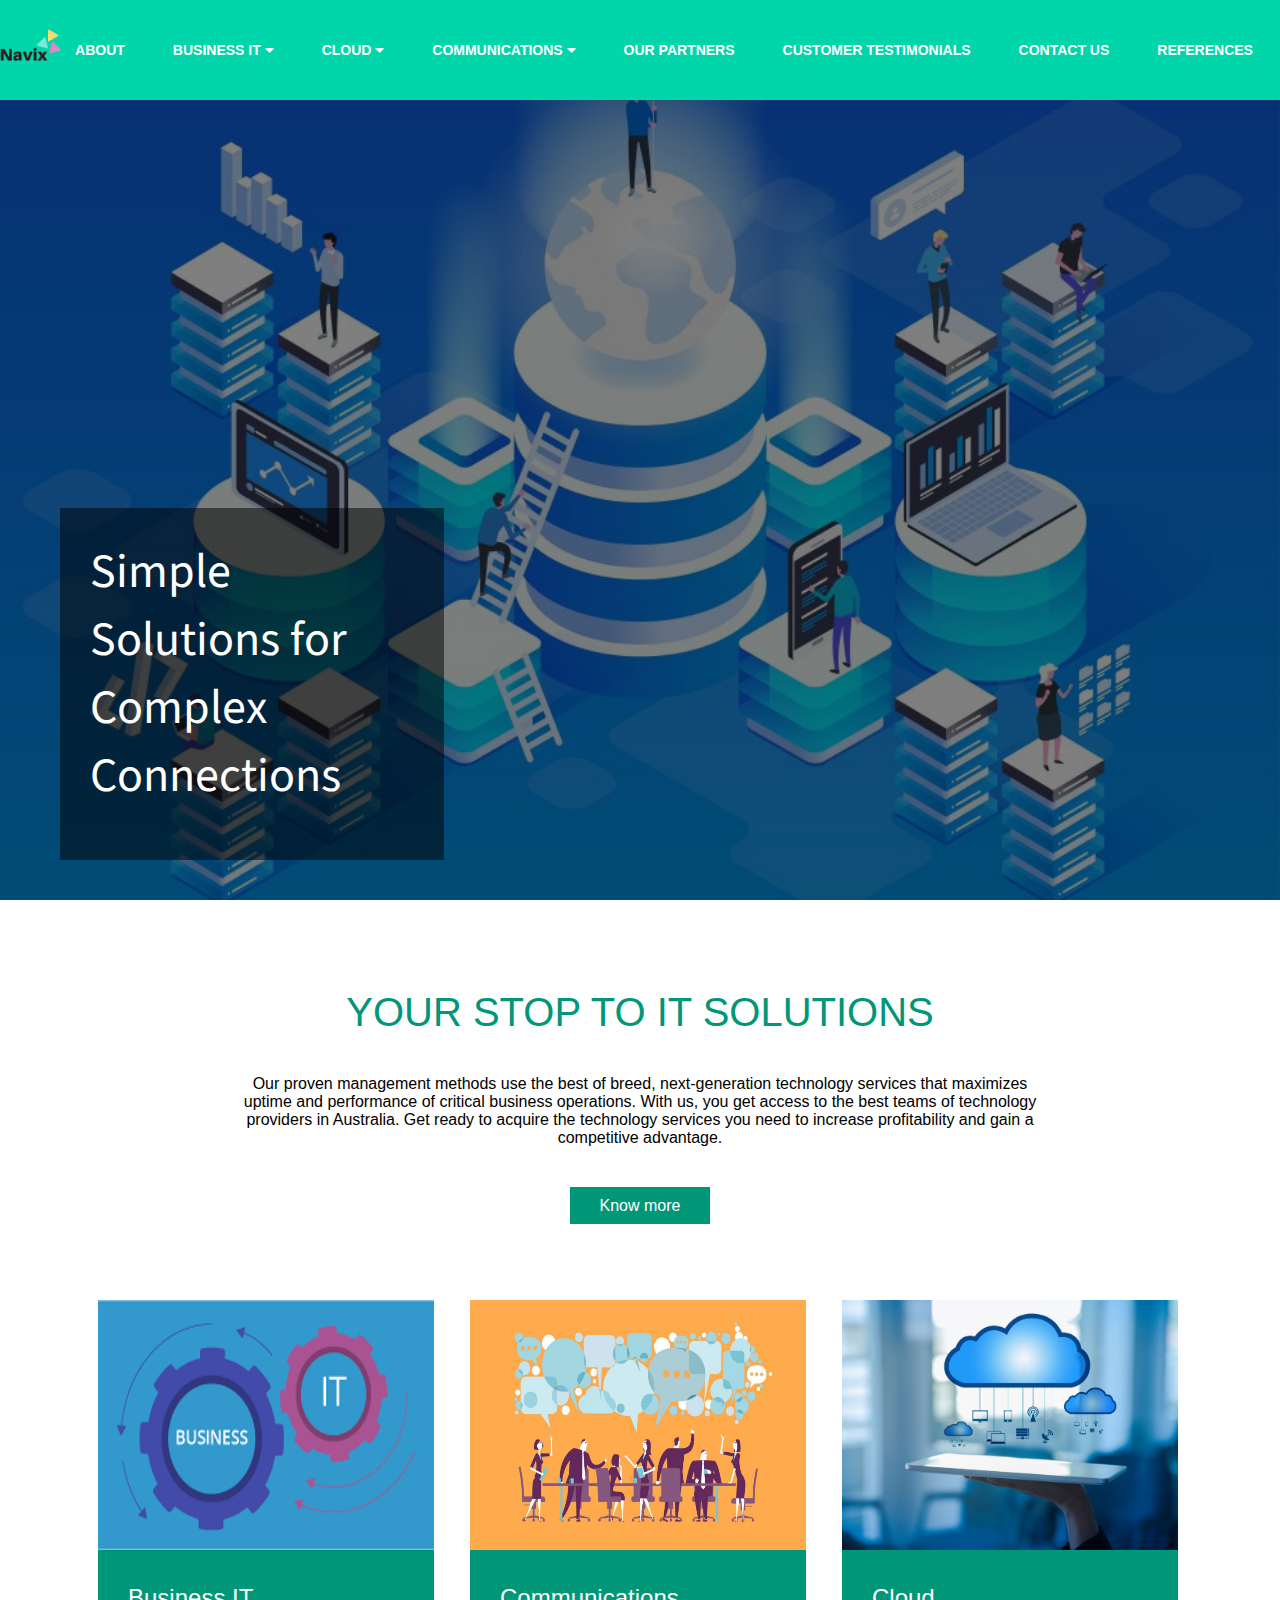
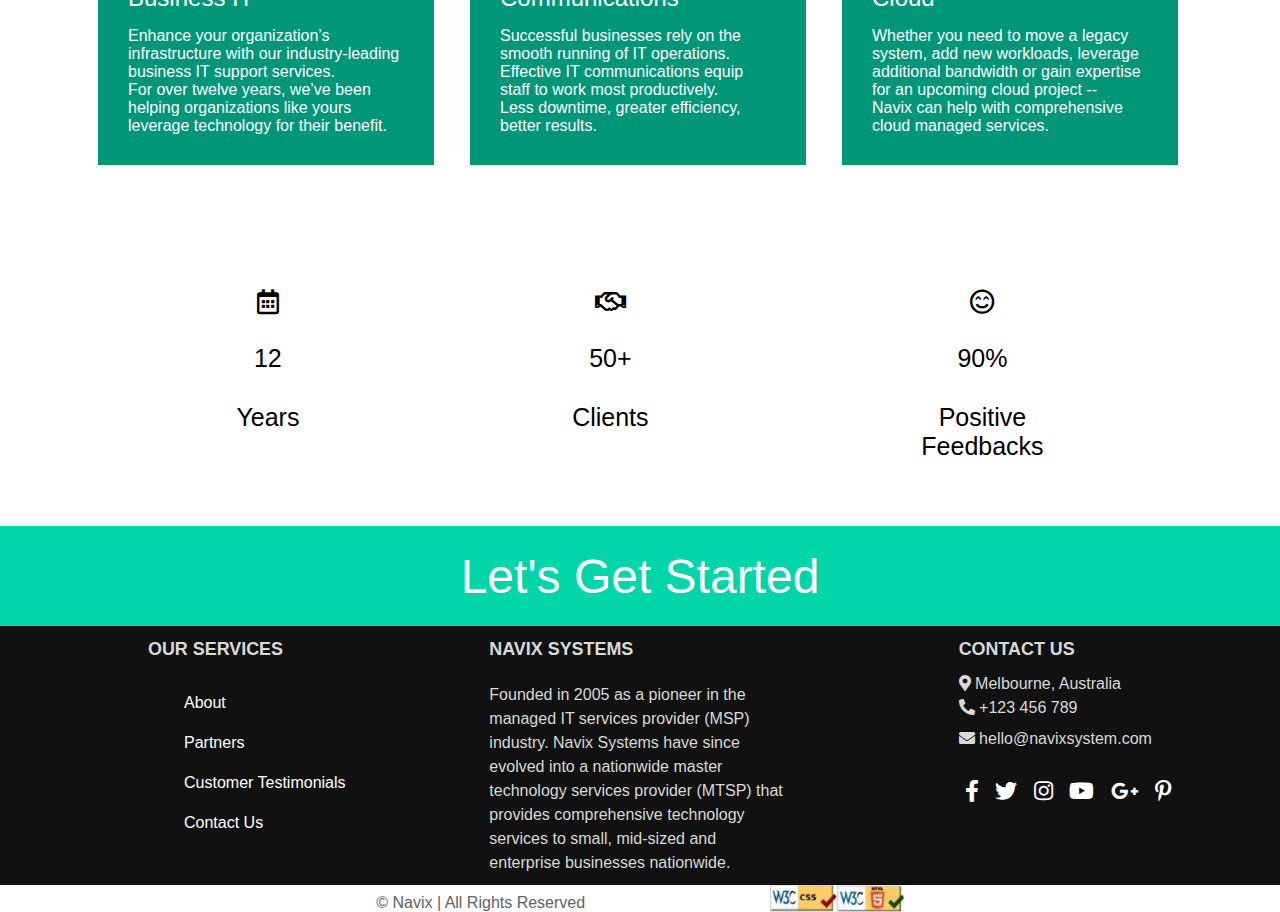
<file: index.html>
<!DOCTYPE html>
<html lang="en">
<head>
    <meta name="viewport" content="width=device-width, initial-scale=1.0">
    <title>Navix Systems</title>
    <!--Linking css-->
    <link href="https://cdnjs.cloudflare.com/ajax/libs/font-awesome/5.13.0/css/all.min.css" rel="stylesheet">
    <link rel="stylesheet" type="text/css" href="assets/styles/global.css">
    <link rel="stylesheet" type="text/css" href="assets/styles/slider-style.css">
    <link rel="stylesheet" type="text/css" href="assets/styles/home.css">
    <link rel="stylesheet" href="assets/styles/footer_style.css">


    <!--Font awesome-->
</head>
<body>
<header class="nav-bar">
    <a href="index.html"><img class="logo" src="assets/images/Navix_logo.png" alt="Navix Systems"></a>
    <input type="checkbox" id="nav-toggle" class="nav-toggle">

    <nav>
        <ul>
            <li><a href="about.html">About</a></li>
            <li><a href="#">Business IT <i class="fas fa-caret-down"></i></a>
                <ul class="business-sub-menu">
                    <li><a href="itsupport.html">IT Support and Help Desk</a></li>
                    <li><a href="mits.html">Managed IT Services</a></li>
                    <li><a href="bits.html">Small Business IT Support</a></li>
                    <li><a href="sectit.html">IT Security Solutions</a></li>
                    <li><a href="office.html">Microsoft 365 Consultants</a></li>
                </ul>
            </li>
            <li><a href="#">Cloud <i class="fas fa-caret-down"></i></a>
                <ul class="cloud-sub-menu">
                    <li><a href="mcs.html">Managed Cloud Services</a></li>
                    <li><a href="cclt.html">Cloud Consulting</a></li>
                </ul>
            </li>
            <li><a href="#">Communications <i class="fas fa-caret-down"></i></a>
                <ul class="communication-sub-menu">
                    <li><a href="buisint.html">Business Internet</a></li>
                    <li><a href="bvoip.html">Business VOIP</a></li>
                </ul>
            </li>
            <li><a href="partner.html">Our Partners</a></li>
            <li><a href="testimonials.html">Customer Testimonials</a></li>
            <li><a href="contact.html">Contact Us</a></li>
            <li><a href="references.html">References</a></li>
        </ul>
    </nav>
    <label for="nav-toggle" class="nav-toggle-label">
        <span></span>
    </label>
</header>
<div class="slide-container">
    <div class="slides">

        <div class="image-container">

            <div class="slider slide-1">
                <div class="caption">
                    <h2>Simple Solutions for Complex Connections</h2>
                </div>
            </div>

            <div class="slider slide-2">
                <div class="caption">
                    <h2>Committed to People, Committed to the Future.</h2>

                </div>
            </div>

            <div class="slider slide-3">
                <div class="caption">
                    <h2>Powered by Intellect Driven by Values</h2>
                </div>
            </div>

            <div class="slider slide-4">
                <div class="caption">
                    <h2>Navix Systems</h2>
                    <p>has the best service in store for you organization!
                        <br/>
                    </p>
                </div>
            </div>
        </div>
    </div>


</div>

<section>

    <div class="introduction">
        <h1>Your stop to IT solutions</h1>
        <p>Our proven management methods use the best of breed, next-generation technology services that maximizes
            uptime and
            performance of critical business operations. With us, you get access to the best teams of technology
            providers in Australia.
            Get ready to acquire the technology services you need to
            increase profitability and gain a competitive advantage.
        </p>
        <a href="about.html">Know more</a>
    </div>

    <div class="services">


        <div class="service-row">
            <div class="service-image">
                <img src="./home-images/buisit.png" alt="Business IT">
                <!--https://www.scnsoft.com/blog/business-it-alignment-challenges-and-rewards-->
            </div>
            <div class="service-description">
                <h2>Business IT</h2>
                <p>Enhance your organization’s infrastructure with our industry-leading business IT support services.
                    <br/>
                    For over twelve years, we’ve been helping organizations like yours leverage technology for their
                    benefit.
                </p> <!--https://www.dataprise.com/it-services-->
            </div>
        </div>

        <div class="service-row">
            <div class="service-image">
                <img src="./home-images/communication.jpg" alt="Communications">
                <!--https://fabrikbrands.com/wp-content/uploads/Effective-Business-Communication-1-1440x900.jpg-->
            </div>
            <div class="service-description">
                <h2>Communications</h2>
                <p> Successful businesses rely on the smooth running of IT operations. <br>
                    Effective IT communications equip staff to work most productively. <br>Less downtime, greater
                    efficiency, better results.
                </p><!--https://www.snapcomms.com/it-communications-->
            </div>
        </div>

        <div class="service-row">
            <div class="service-image">
                <img src="./home-images/cloud.jpg" alt="Cloud">
                <!--https://www.google.com/imgres?imgurl=https%3A%2F%2Fwww.thebalancesmb.com%2Fthmb%2Fopn3cUYAX4Mib7p9DnnFix0b9jE%3D%2F3437x2578%2Fsmart%2Ffilters%3Ano_upscale()%2Fcloud-computing-502462262-5ac1130e119fa800371ba0a8.jpg&imgrefurl=https%3A%2F%2Fwww.thebalancesmb.com%2Fwhy-cloud-computing-is-ideal-for-small-businesses-2948273&tbnid=nW1XgcrvnwaeBM&vet=12ahUKEwj-u_mb4MbpAhXbGrcAHVGJBqwQMygJegUIARCqAg..i&docid=23xjJiZmAfSeyM&w=3437&h=2578&q=
                    cloud%20computing&ved=2ahUKEwj-u_mb4MbpAhXbGrcAHVGJBqwQMygJegUIARCqAg-->
            </div>
            <div class="service-description">
                <h2>Cloud</h2>
                <p> Whether you need to move a legacy system, add new workloads, leverage additional bandwidth or gain
                    expertise for an upcoming
                    cloud project
                    -- <br/>Navix can help with comprehensive cloud managed services.
                </p> <!--https://www.dataprise.com/it-services/cloud-->

                <!--Texts from www.dataprise.com-->
            </div>
        </div>


    </div>

    <div class="journey">

        <div class="journey-section">
            <p><i class="far fa-calendar-alt"></i></p>
            <p class="journey-number">12</p>
            <p class="journey-position">Years</p>
        </div>

        <div class="journey-section">
            <p><i class="far fa-handshake"></i></p>
            <p class="journey-number">50+</p>
            <p class="journey-position">Clients</p>
        </div>

        <div class="journey-section">
            <p><i class="far fa-smile-beam"></i></p>
            <p class="journey-number">90%</p>
            <p class="journey-position">Positive <br/>Feedbacks</p>
        </div>

    </div>

    <!--    <div class="contact">-->
    <!--        <div id="contact-us">-->
    <!--            <p><a href="#">Contact Us</a></p><br/>-->
    <!--        </div>-->
    <!--        <div id="contact-start">-->
    <!--            <span>Let's begin the journey together.</span>-->
    <!--        </div>-->
    <!--    </div>-->

</section>


<section>
    <div class="get-startged">
        <a href="contact.html"><h2>Let's Get Started</h2></a>
    </div>
</section>

<footer>
    <div class="container main-content">
        <div class="left box">
            <h2>Our Services</h2>
            <div class="footer-content">
                <ul>
                    <li><a href="about.html">About</a></li>
                    <li><a href="partner.html">Partners</a></li>
                    <li><a href="testimonials.html">Customer Testimonials</a></li>
                    <li><a href="contact.html">Contact Us</a></li>
                </ul>

            </div>
        </div>
        <div class="center box">
            <h2>Navix Systems</h2>
            <div class="footer-content">
                <p> Founded in 2005 as a pioneer in the managed IT services provider (MSP) industry.
                    Navix Systems have since evolved into a nationwide master technology services provider (MTSP) that
                    provides comprehensive technology services to small, mid-sized and enterprise businesses
                    nationwide.</p>


            </div>

        </div>
        <div class="right box">
            <h2 style="margin-bottom: 3%;">Contact Us</h2>

            <div class="place">
                <span class="fas fa-map-marker-alt"></span>
                <span class="text"> Melbourne, Australia</span>
            </div>

            <div class="phone">
                <span class="fas fa-phone-alt"></span>
                <span class="text">+123 456 789</span>
            </div>

            <div class="email">
                <span class="fas fa-envelope"></span>
                <span class="text">hello@navixsystem.com</span>

            </div>


            <div class='social'>
                <a href="#"><span class="fab fa-facebook-f"></span></a>
                <a href="#"><span class="fab fa-twitter"></span></a>
                <a href="#"><span class="fab fa-instagram"></span></a>
                <a href="#"><span class="fab fa-youtube"></span></a>
                <a href="#"><span class="fab fa-google-plus-g"></span></a>
                <a href="#"><span class="fab fa-pinterest-p"></span></a>
            </div>
        </div>
    </div>

    </div>

    <div class="footer-bottom">
        <p>
            &copy; Navix | All Rights Reserved
        </p>
        <img style="width: 15%" src="assets/images/validated.png">
    </div>


</footer>

</body>
</html>
</file>
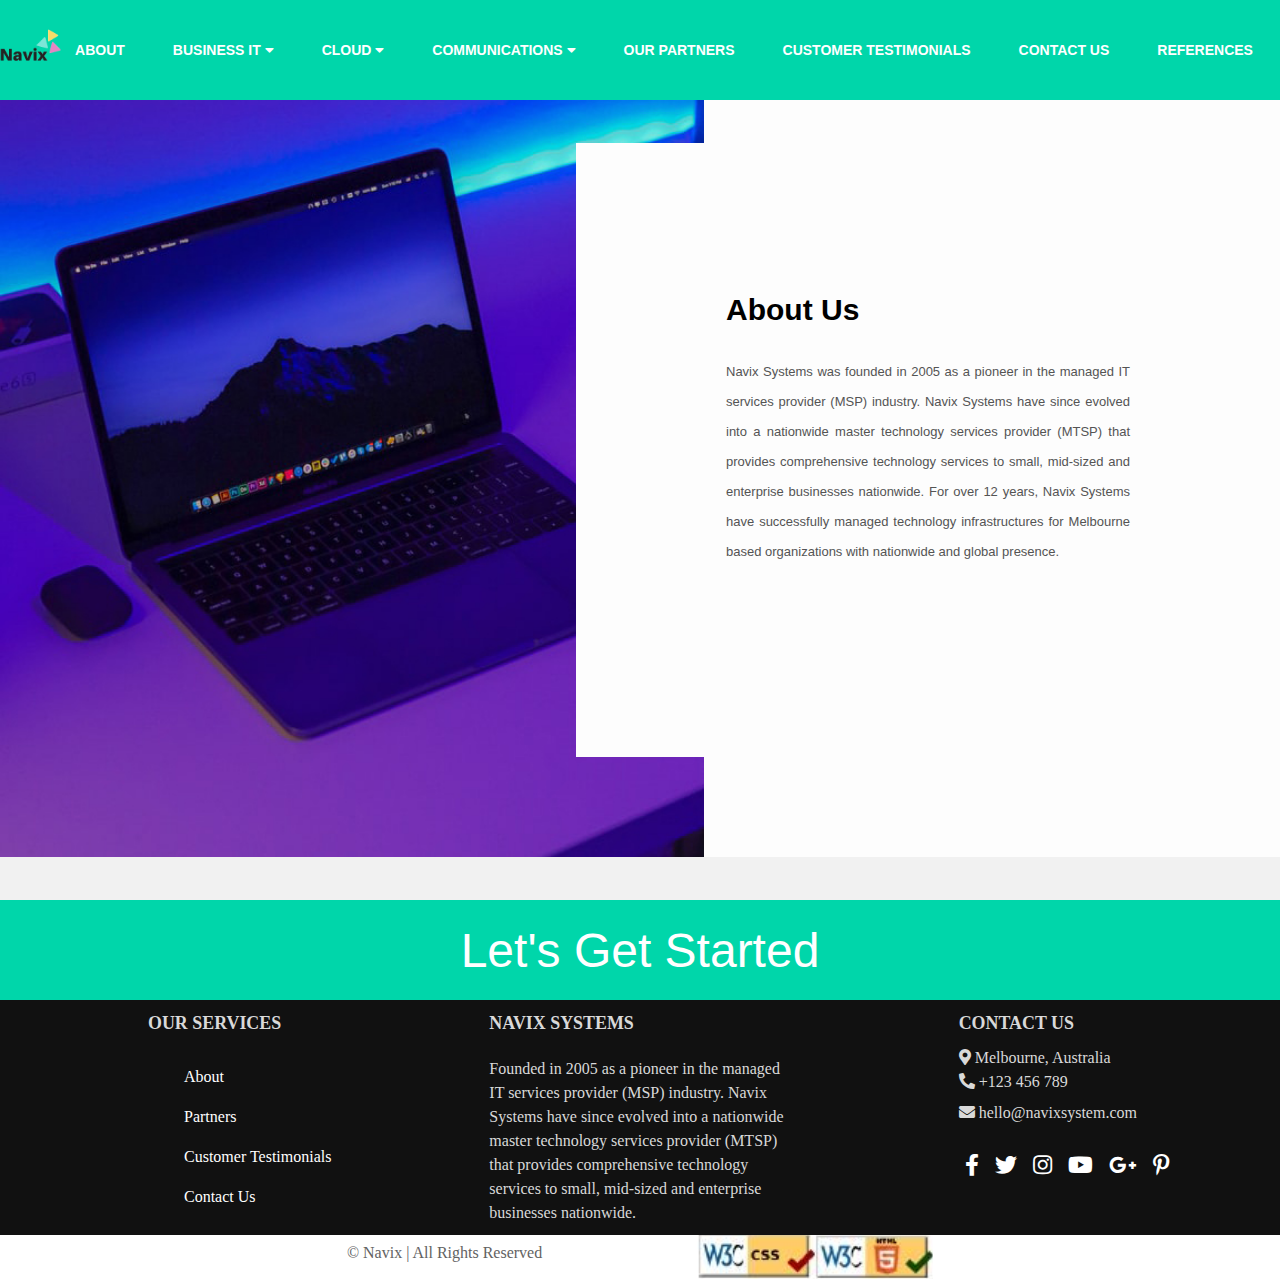
<file: about.html>
<!DOCTYPE html>
<html lang="en">
<head>
    <meta charset="UTF-8">
    <meta name="viewport" content="width=device-width, initial-scale=1.0">
    <title>About us</title>
    <link href="https://cdnjs.cloudflare.com/ajax/libs/font-awesome/5.13.0/css/all.min.css" rel="stylesheet">
    <link rel="stylesheet" type="text/css" href="assets/styles/global.css">
    <link rel="stylesheet" type="text/css" href="assets/styles/about.css">
    <link rel="stylesheet" type="text/css" href="assets/styles/footer_style.css">

</head>
<body>
<header class="nav-bar">
    <a href="index.html"><img class="logo" src="assets/images/Navix_logo.png" alt="Navix Systems"></a>
    <input type="checkbox" id="nav-toggle" class="nav-toggle">

    <nav>
        <ul>
            <li><a href="#">About</a></li>
            <li><a href="#">Business IT <i class="fas fa-caret-down"></i></a>
                <ul class="business-sub-menu">
                    <li><a href="itsupport.html">IT Support and Help Desk</a></li>
                    <li><a href="mits.html">Managed IT Services</a></li>
                    <li><a href="bits.html">Small Business IT Support</a></li>
                    <li><a href="sectit.html">IT Security Solutions</a></li>
                    <li><a href="office.html">Microsoft 365 Consultants</a></li>
                </ul>
            </li>
            <li><a href="#">Cloud <i class="fas fa-caret-down"></i></a>
                <ul class="cloud-sub-menu">
                    <li><a href="mcs.html">Managed Cloud Services</a></li>
                    <li><a href="cclt.html">Cloud Consulting</a></li>
                </ul>
            </li>
            <li><a href="#">Communications <i class="fas fa-caret-down"></i></a>
                <ul class="communication-sub-menu">
                    <li><a href="buisint.html">Business Internet</a></li>
                    <li><a href="bvoip.html">Business VOIP</a></li>
                </ul>
            </li>
            <li><a href="partner.html">Our Partners</a></li>
            <li><a href="testimonials.html">Customer Testimonials</a></li>
            <li><a href="contact.html">Contact Us</a></li>
            <li><a href="references.html">References</a></li>
        </ul>
    </nav>

    <label for="nav-toggle" class="nav-toggle-label">
        <span></span>
    </label>
</header>
<div class="about">
    <div class="about-section">
        <div class="inner-container">
            <h1>About Us</h1>
            <p class="text">
                Navix Systems was founded in 2005 as a pioneer in the managed IT services provider (MSP) industry.
                Navix Systems have since evolved into a nationwide master technology services provider (MTSP) that
                provides comprehensive technology services to small, mid-sized and enterprise businesses
                nationwide. For over 12 years, Navix Systems have successfully managed technology infrastructures
                for Melbourne based organizations with nationwide and global presence.
            </p>
        </div>
    </div>
</div>

<section>
    <div class="get-startged">
        <a href="contact.html"><h2>Let's Get Started</h2></a>
    </div>
</section>

<footer>
    <div class="container main-content">
        <div class="left box">
            <h2>Our Services</h2>
            <div class="footer-content">
                <ul>
                    <li><a href="about.html">About</a></li>
                    <li><a href="partner.html">Partners</a></li>
                    <li><a href="testimonials.html">Customer Testimonials</a></li>
                    <li><a href="contact.html">Contact Us</a></li>
                </ul>

            </div>
        </div>
        <div class="center box">
            <h2>Navix Systems</h2>
            <div class="footer-content">
                <p> Founded in 2005 as a pioneer in the managed IT services provider (MSP) industry.
                    Navix Systems have since evolved into a nationwide master technology services provider (MTSP) that
                    provides comprehensive technology services to small, mid-sized and enterprise businesses
                    nationwide.</p>


            </div>

        </div>
        <div class="right box">
            <h2 style="margin-bottom: 3%;">Contact Us</h2>

            <div class="place">
                <span class="fas fa-map-marker-alt"></span>
                <span> Melbourne, Australia</span>
            </div>

            <div class="phone">
                <span class="fas fa-phone-alt"></span>
                <span>+123 456 789</span>
            </div>

            <div class="email">
                <span class="fas fa-envelope"></span>
                <span>hello@navixsystem.com</span>

            </div>


            <div class='social'>
                <a href="#"><span class="fab fa-facebook-f"></span></a>
                <a href="#"><span class="fab fa-twitter"></span></a>
                <a href="#"><span class="fab fa-instagram"></span></a>
                <a href="#"><span class="fab fa-youtube"></span></a>
                <a href="#"><span class="fab fa-google-plus-g"></span></a>
                <a href="#"><span class="fab fa-pinterest-p"></span></a>
            </div>
        </div>
    </div>

    </div>

    <div class="footer-bottom">
        <p>
            &copy; Navix | All Rights Reserved
        </p>
        <img src="assets/images/validated.png">
    </div>


</footer>

</body>
</html>
</file>
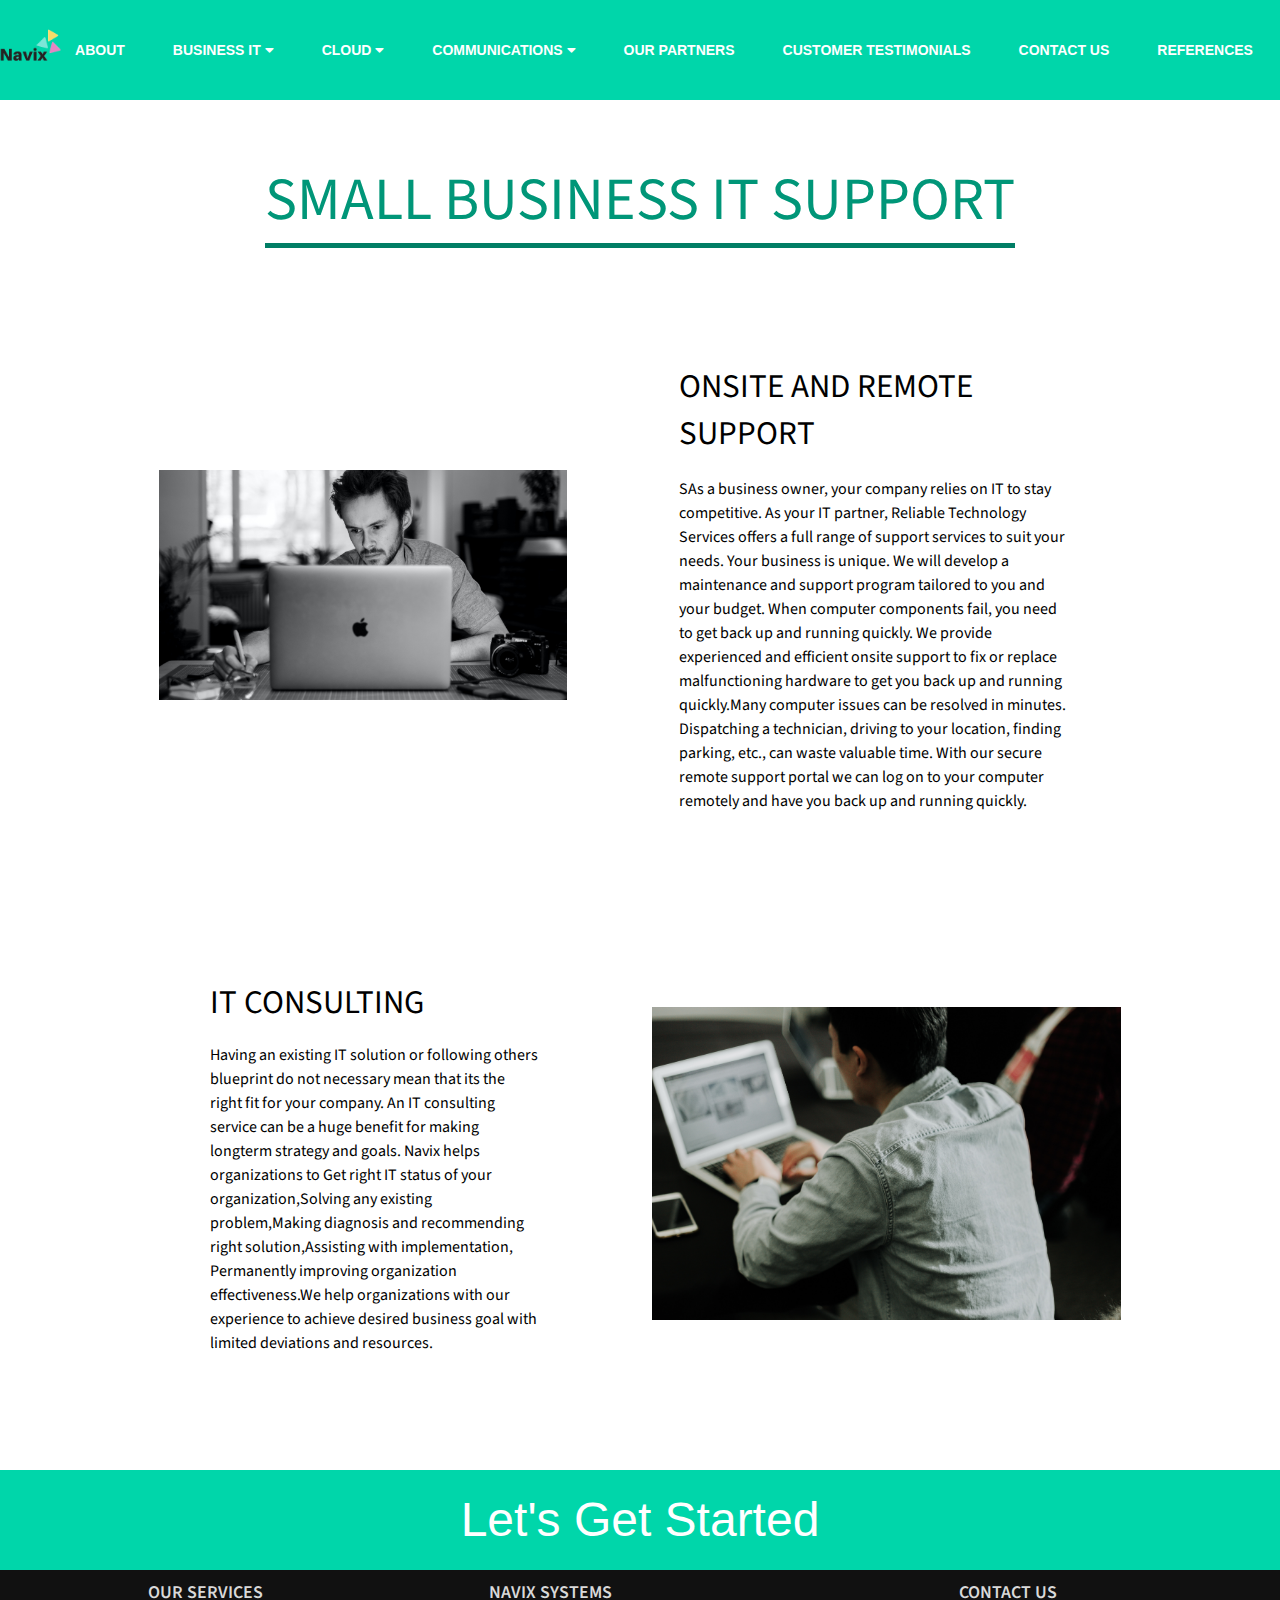
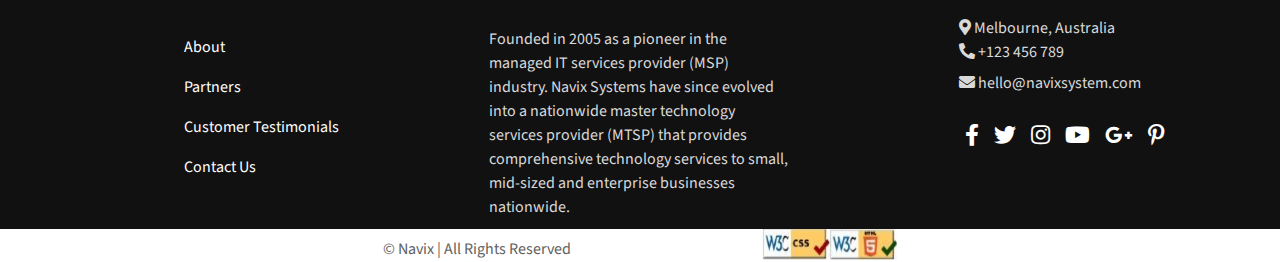
<file: bits.html>
<!DOCTYPE html>
<html lang="en">
<head>
    <meta name="viewport" content="width=device-width, initial-scale=1.0">
    <title>Small Business IT Support</title>
    <!--Linking css-->
    <link href="https://cdnjs.cloudflare.com/ajax/libs/font-awesome/5.13.0/css/all.min.css" rel="stylesheet">
    <link rel="stylesheet" type="text/css" href="assets/styles/global.css">
    <link rel="stylesheet" type="text/css" href="assets/styles/slider-style.css">
    <link rel="stylesheet" type="text/css" href="assets/styles/footer_style.css">
    <link rel="stylesheet" type="text/css" href="assets/styles/bits.css">

    <!--Font awesome-->
</head>
<body>
<header class="nav-bar">
    <a href="index.html"><img class="logo" src="assets/images/Navix_logo.png" alt="Navix Systems"></a>
    <input type="checkbox" id="nav-toggle" class="nav-toggle">

    <nav>
        <ul>
            <li><a href="about.html">About</a></li>
            <li><a href="#">Business IT <i class="fas fa-caret-down"></i></a>
                <ul class="business-sub-menu">
                    <li><a href="itsupport.html">IT Support and Help Desk</a></li>
                    <li><a href="mits.html">Managed IT Services</a></li>
                    <li><a href="#">Small Business IT Support</a></li>
                    <li><a href="sectit.html">IT Security Solutions</a></li>
                    <li><a href="office.html">Microsoft 365 Consultants</a></li>
                </ul>
            </li>
            <li><a href="#">Cloud <i class="fas fa-caret-down"></i></a>
                <ul class="cloud-sub-menu">
                    <li><a href="mcs.html">Managed Cloud Services</a></li>
                    <li><a href="cclt.html">Cloud Consulting</a></li>
                </ul>
            </li>
            <li><a href="#">Communications <i class="fas fa-caret-down"></i></a>
                <ul class="communication-sub-menu">
                    <li><a href="buisint.html">Business Internet</a></li>
                    <li><a href="bvoip.html">Business VOIP</a></li>
                </ul>
            </li>
            <li><a href="partner.html">Our Partners</a></li>
            <li><a href="testimonials.html">Customer Testimonials</a></li>
            <li><a href="contact.html">Contact Us</a></li>
            <li><a href="references.html">References</a></li>
        </ul>
    </nav>

    <label for="nav-toggle" class="nav-toggle-label">
        <span></span>
    </label>
</header>

<section class="bits">
    <div class="bits-header">
        <h1>Small Business IT Support</h1>
    </div>
    <div class="bits-content">
        <div class="bits-image">
            <img class="below-image" src="assets/images/bits-1.jpg" alt="user">
            <!-- https://unsplash.com/photos/7RI1YkIbCDI-->

        </div>
        <div class="bits-text">
            <div class="bit-text-header">
                <h2>ONSITE AND REMOTE SUPPORT</h2>
            </div>
            <p>SAs a business owner, your company relies on IT to stay competitive. As your IT partner, Reliable
                Technology Services offers a full range of support services to suit your needs. Your business is unique.
                We will develop a maintenance and support program tailored to you and your budget. When computer
                components fail, you need to get back up and running quickly. We provide experienced and
                efficient onsite support to fix or replace malfunctioning hardware to get you back up and running
                quickly.Many computer issues can be resolved in minutes. Dispatching a technician, driving to your
                location,
                finding parking, etc., can waste valuable time. With our secure remote support portal we can log on to
                your computer remotely and have you back up and running quickly. </p>
            <!-- https://reliabletech.ca/onsite-and-remote-support/ -->

        </div>
    </div>

    <div class="bits-content reverse">
        <div class="bits-image">
            <img class="below-image" src="assets/images/bits-2.jpg" alt="user">
            <!-- https://unsplash.com/photos/zZYchexti_0 -->

        </div>
        <div class="bits-text">
            <div class="bit-text-header">
                <h2>IT CONSULTING</h2>
            </div>
            <p>Having an existing IT solution or following others blueprint do not necessary mean that its the right fit
                for your company. An IT consulting service can be a huge benefit for making longterm strategy and goals.
                Navix helps organizations to
                Get right IT status of your organization,Solving any existing problem,Making diagnosis and recommending
                right solution,Assisting with implementation, Permanently improving organization effectiveness.We help
                organizations with our experience to achieve desired business goal with limited deviations and
                resources.</p>
            <!-- https://www.dristi.com.np/it-security-consulting/ -->

        </div>

    </div>


</section>

<section>
    <div class="get-startged">
        <a href="contact.html"><h2>Let's Get Started</h2></a>
    </div>
</section>

<footer>
    <div class="container main-content">
        <div class="left box">
            <h2>Our Services</h2>
            <div class="footer-content">
                <ul>
                    <li><a href="about.html">About</a></li>
                    <li><a href="partner.html">Partners</a></li>
                    <li><a href="testimonials.html">Customer Testimonials</a></li>
                    <li><a href="contact.html">Contact Us</a></li>
                </ul>

            </div>
        </div>
        <div class="center box">
            <h2>Navix Systems</h2>
            <div class="footer-content">
                <p> Founded in 2005 as a pioneer in the managed IT services provider (MSP) industry.
                    Navix Systems have since evolved into a nationwide master technology services provider (MTSP) that
                    provides comprehensive technology services to small, mid-sized and enterprise businesses
                    nationwide.</p>


            </div>

        </div>
        <div class="right box">
            <h2 style="margin-bottom: 3%;">Contact Us</h2>

            <div class="place">
                <span class="fas fa-map-marker-alt"></span>
                <span class="text"> Melbourne, Australia</span>
            </div>

            <div class="phone">
                <span class="fas fa-phone-alt"></span>
                <span class="text">+123 456 789</span>
            </div>

            <div class="email">
                <span class="fas fa-envelope"></span>
                <span class="text">hello@navixsystem.com</span>

            </div>


            <div class='social'>
                <a href="#"><span class="fab fa-facebook-f"></span></a>
                <a href="#"><span class="fab fa-twitter"></span></a>
                <a href="#"><span class="fab fa-instagram"></span></a>
                <a href="#"><span class="fab fa-youtube"></span></a>
                <a href="#"><span class="fab fa-google-plus-g"></span></a>
                <a href="#"><span class="fab fa-pinterest-p"></span></a>
            </div>
        </div>
    </div>

    </div>

    <div class="footer-bottom">
        <p>
            &copy; Navix | All Rights Reserved
        </p>
        <img style="width: 15%" src="assets/images/validated.png">
    </div>


</footer>
</body>
</html>
</file>
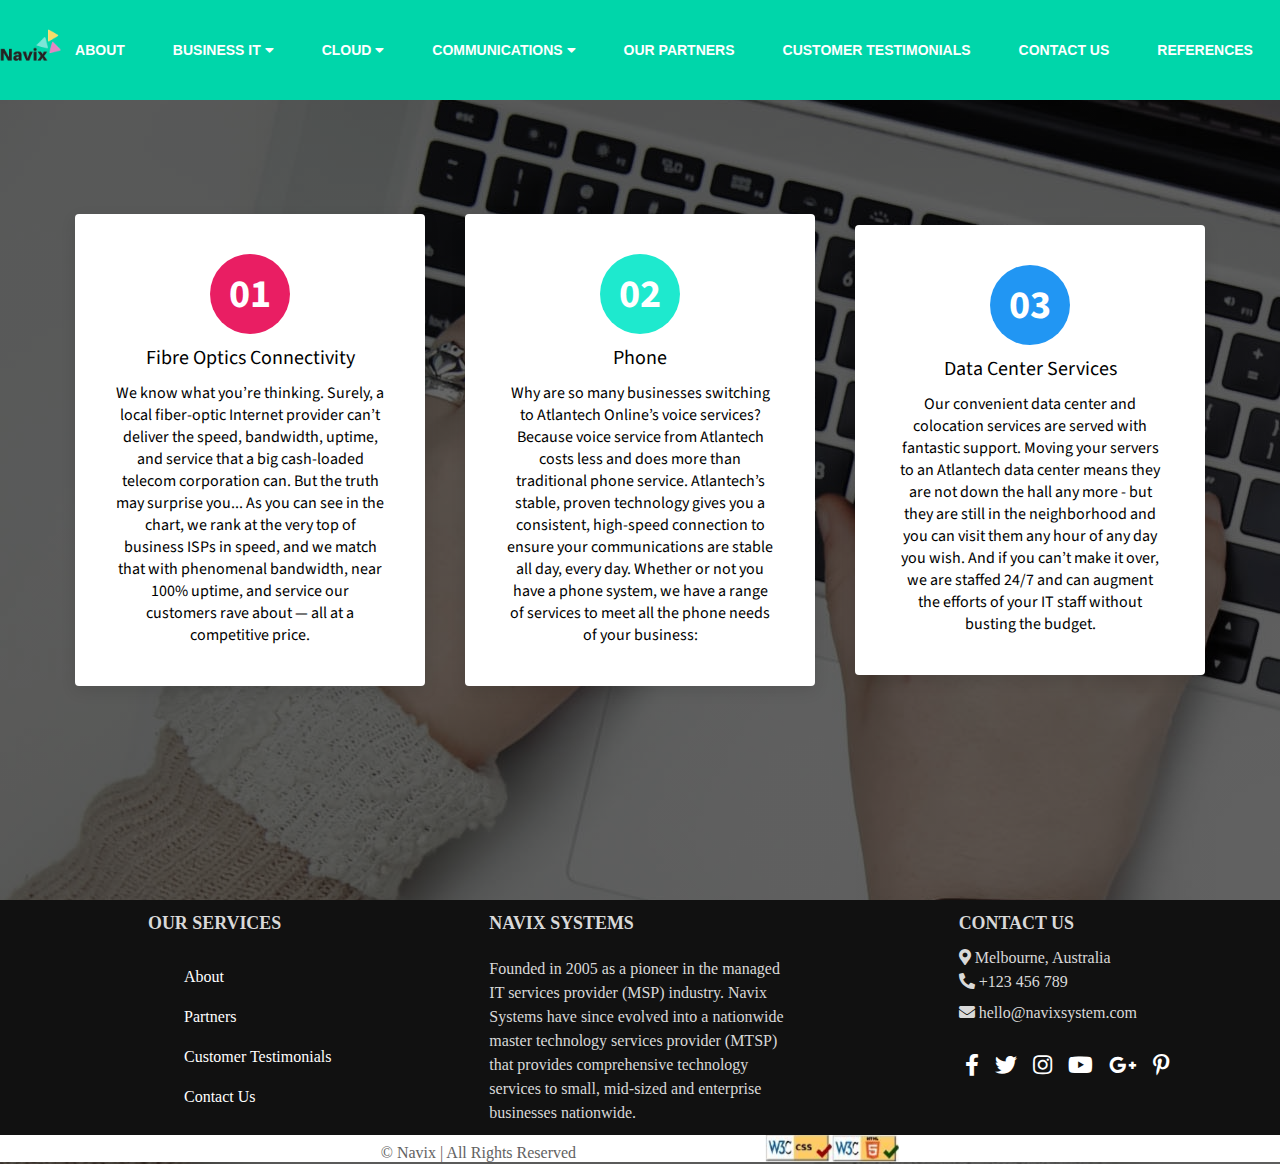
<file: buisint.html>
<!DOCTYPE html>
<html lang="en">
<head>
    <title>Business Internet</title>
    <link href="https://cdnjs.cloudflare.com/ajax/libs/font-awesome/5.13.0/css/all.min.css" rel="stylesheet">
    <link rel="stylesheet" type="text/css" href="assets/styles/global.css">
    <link rel="stylesheet" type="text/css" href="assets/styles/footer_style.css">

    <link rel="stylesheet" type="text/css" href="./assets/styles/buisint.css">
    


</head>

<body>
<header class="nav-bar">
    <a href="index.html"><img class="logo" src="assets/images/Navix_logo.png" alt="Navix Systems"></a>
    <input type="checkbox" id="nav-toggle" class="nav-toggle">

    <nav>
        <ul>
            <li><a href="about.html">About</a></li>
            <li><a href="#">Business IT <i class="fas fa-caret-down"></i></a>
                <ul class="business-sub-menu">
                    <li><a href="itsupport.html">IT Support and Help Desk</a></li>
                    <li><a href="mits.html">Managed IT Services</a></li>
                    <li><a href="bits.html">Small Business IT Support</a></li>
                    <li><a href="sectit.html">IT Security Solutions</a></li>
                    <li><a href="office.html">Microsoft 365 Consultants</a></li>
                </ul>
            </li>
            <li><a href="#">Cloud <i class="fas fa-caret-down"></i></a>
                <ul class="cloud-sub-menu">
                    <li><a href="mcs.html">Managed Cloud Services</a></li>
                    <li><a href="cclt.html">Cloud Consulting</a></li>
                </ul>
            </li>
            <li><a href="#">Communications <i class="fas fa-caret-down"></i></a>
                <ul class="communication-sub-menu">
                    <li><a href="#">Business Internet</a></li>
                    <li><a href="bvoip.html">Business VOIP</a></li>
                </ul>
            </li>
            <li><a href="partner.html">Our Partners</a></li>
            <li><a href="testimonials.html">Customer Testimonials</a></li>
            <li><a href="contact.html">Contact Us</a></li>
            <li><a href="references.html">References</a></li>
        </ul>
    </nav>
    <label for="nav-toggle" class="nav-toggle-label">
        <span></span>
    </label>
</header>


<div class="buisint">
    <div class="buis-container">
        <div class="buis-box">
            <div class="buis-icon">01</div>
            <div class="buis-content">
                <h3>Fibre Optics Connectivity</h3>
                <p>We know what you’re thinking. Surely, a local fiber-optic Internet provider can’t deliver the speed,
                    bandwidth, uptime, and service that a big cash-loaded telecom corporation can. But the truth may
                    surprise you...

                    As you can see in the chart, we rank at the very top of business ISPs in speed, and we match that
                    with phenomenal bandwidth, near 100% uptime, and service our customers rave about — all at a
                    competitive price.</p>
            </div>
        </div>
        <div class="buis-box">
            <div class="buis-icon">02</div>
            <div class="buis-content">
                <h3>Phone</h3>
                <p>Why are so many businesses switching to Atlantech Online’s voice services? Because voice service from
                    Atlantech costs less and does more than traditional phone service.

                    Atlantech’s stable, proven technology gives you a consistent, high-speed connection to ensure your
                    communications are stable all day, every day.

                    Whether or not you have a phone system, we have a range of services to meet all the phone needs of
                    your business:</p>
            </div>
        </div>
        <div class="buis-box">
            <div class="buis-icon">03</div>
            <div class="buis-content">
                <h3>Data Center Services</h3>
                <p>Our convenient data center and colocation services are served with fantastic support.

                    Moving your servers to an Atlantech data center means they are not down the hall any more - but they
                    are still in the neighborhood and you can visit them any hour of any day you wish. And if you can’t
                    make it over, we are staffed 24/7 and can augment the efforts of your IT staff without busting the
                    budget. </p>
            </div>
        </div>

    </div>
</div>


<footer>
    <div class="container main-content">
        <div class="left box">
            <h2>Our Services</h2>
            <div class="footer-content">
                <ul>
                    <li><a href="about.html">About</a></li>
                    <li><a href="partner.html">Partners</a></li>
                    <li><a href="testimonials.html">Customer Testimonials</a></li>
                    <li><a href="contact.html">Contact Us</a></li>
                </ul>

            </div>
        </div>
        <div class="center box">
            <h2>Navix Systems</h2>
            <div class="footer-content">
                <p> Founded in 2005 as a pioneer in the managed IT services provider (MSP) industry.
                    Navix Systems have since evolved into a nationwide master technology services provider (MTSP) that
                    provides comprehensive technology services to small, mid-sized and enterprise businesses
                    nationwide.</p>


            </div>

        </div>
        <div class="right box">
            <h2 style="margin-bottom: 3%;">Contact Us</h2>

            <div class="place">
                <span class="fas fa-map-marker-alt"></span>
                <span class="text"> Melbourne, Australia</span>
            </div>

            <div class="phone">
                <span class="fas fa-phone-alt"></span>
                <span class="text">+123 456 789</span>
            </div>

            <div class="email">
                <span class="fas fa-envelope"></span>
                <span class="text">hello@navixsystem.com</span>

            </div>


            <div class='social'>
                <a href="#"><span class="fab fa-facebook-f"></span></a>
                <a href="#"><span class="fab fa-twitter"></span></a>
                <a href="#"><span class="fab fa-instagram"></span></a>
                <a href="#"><span class="fab fa-youtube"></span></a>
                <a href="#"><span class="fab fa-google-plus-g"></span></a>
                <a href="#"><span class="fab fa-pinterest-p"></span></a>
            </div>
        </div>
    </div>

    </div>

    <div class="footer-bottom">
        <p>
            &copy; Navix | All Rights Reserved
        </p>
        <img style="width: 15%" src="assets/images/validated.png">
    </div>


</footer>
</body>
</html>
</file>
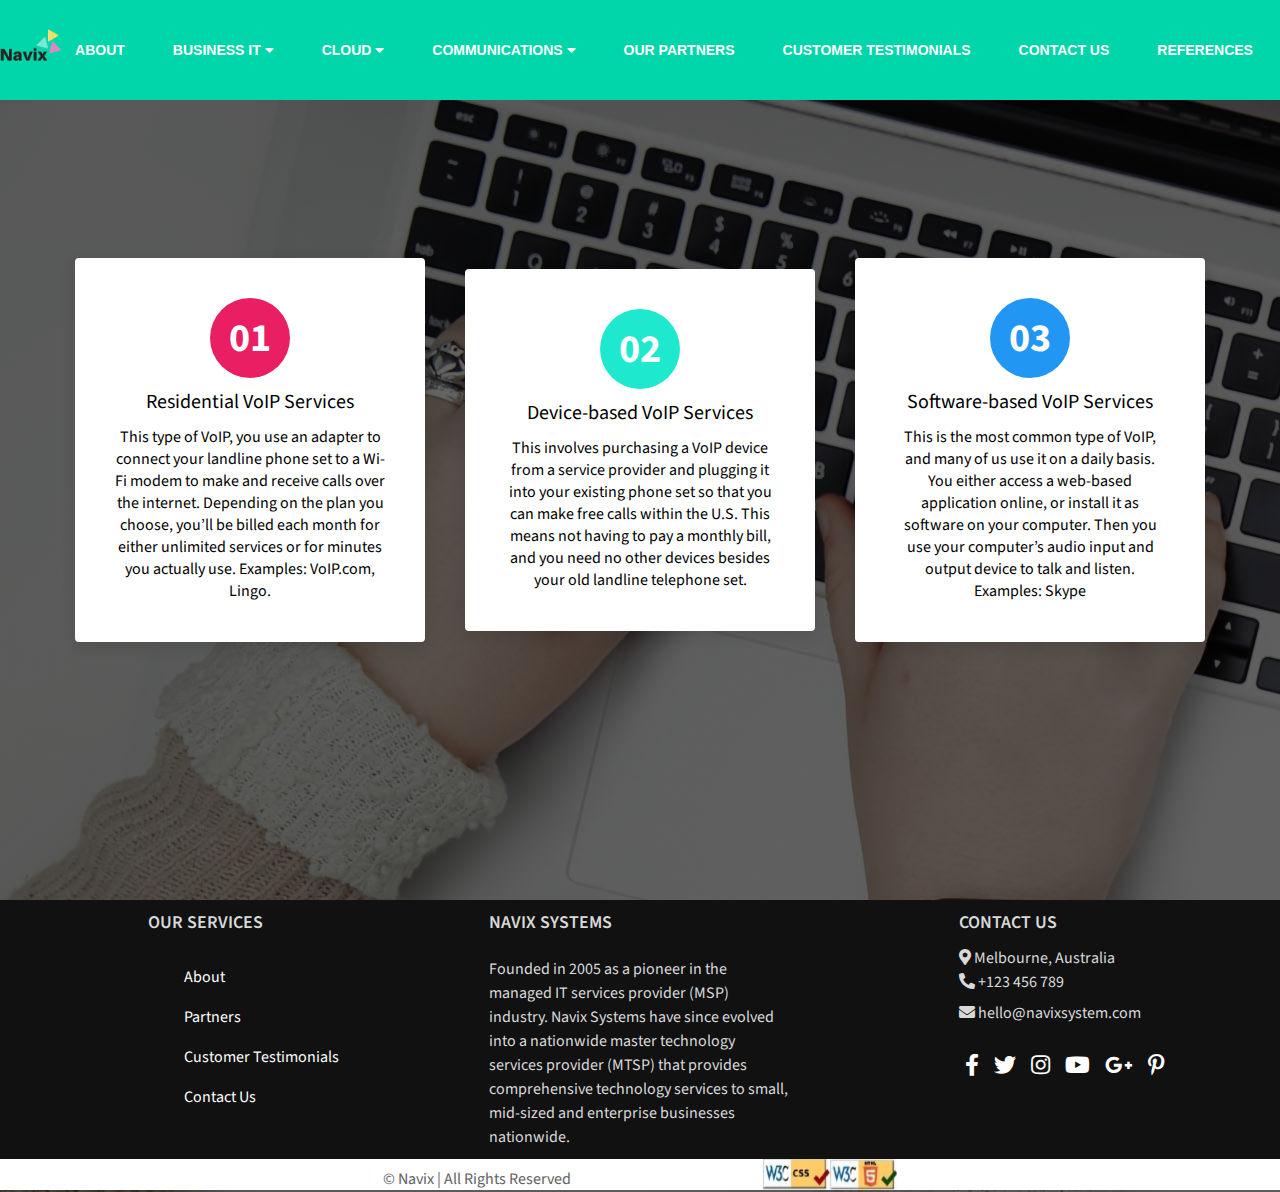
<file: bvoip.html>
<!DOCTYPE html>
<html lang="en">
<head>
    <meta name="viewport" content="width=device-width, initial-scale=1.0">
    <title>Navix Systems</title>
    <!--Linking css-->
    <link href="https://cdnjs.cloudflare.com/ajax/libs/font-awesome/5.13.0/css/all.min.css" rel="stylesheet">
    <link rel="stylesheet" type="text/css" href="assets/styles/global.css">
    <link rel="stylesheet" type="text/css" href="assets/styles/slider-style.css">
    <link rel="stylesheet" type="text/css" href="assets/styles/footer_style.css">
    <link rel="stylesheet" type="text/css" href="assets/styles/buisint.css">

    <!--Font awesome-->


</head>
<body>
<header class="nav-bar">
    <a href="#">
        <img class="logo" src="assets/images/Navix_logo.png" alt="Navix Systems">
    </a>
    <input type="checkbox" id="nav-toggle" class="nav-toggle">

    <nav>
        <ul>
            <li><a href="about.html">About</a></li>
            <li><a href="#">Business IT <i class="fas fa-caret-down"></i></a>
                <ul class="business-sub-menu">
                    <li><a href="itsupport.html">IT Support and Help Desk</a></li>
                    <li><a href="mits.html">Managed IT Services</a></li>
                    <li><a href="bits.html">Small Business IT Support</a></li>
                    <li><a href="sectit.html">IT Security Solutions</a></li>
                    <li><a href="office.html">Microsoft 365 Consultants</a></li>
                </ul>
            </li>
            <li><a href="#">Cloud <i class="fas fa-caret-down"></i></a>
                <ul class="cloud-sub-menu">
                    <li><a href="mcs.html">Managed Cloud Services</a></li>
                    <li><a href="cclt.html">Cloud Consulting</a></li>
                </ul>
            </li>
            <li><a href="#">Communications <i class="fas fa-caret-down"></i></a>
                <ul class="communication-sub-menu">
                    <li><a href="buisint.html">Business Internet</a></li>
                    <li><a href="#">Business VOIP</a></li>
                </ul>
            </li>
            <li><a href="partner.html">Our Partners</a></li>
            <li><a href="testimonials.html">Customer Testimonials</a></li>
            <li><a href="contact.html">Contact Us</a></li>
            <li><a href="references.html">References</a></li>
        </ul>
    </nav>
    <label for="nav-toggle" class="nav-toggle-label">
        <span></span>
    </label>
</header>

<div class="buisvoip">
    <div class="buis-container">
        <div class="buis-box">
            <div class="buis-icon">01</div>
            <div class="buis-content">
                <h3>Residential VoIP Services</h3>
                <p>This type of VoIP, you use an adapter to connect your landline phone set to a Wi-Fi modem to make and
                    receive calls over the internet. Depending on the plan you choose, you’ll be billed each month for
                    either unlimited services or for minutes you actually use.
                    Examples: VoIP.com, Lingo.</p>
            </div>
        </div>
        <div class="buis-box">
            <div class="buis-icon">02</div>
            <div class="buis-content">
                <h3>Device-based VoIP Services</h3>
                <p>This involves purchasing a VoIP device from a service provider and plugging it into your existing
                    phone set so that you can make free calls within the U.S. This means not having to pay a monthly
                    bill, and you need no other devices besides your old landline telephone set.</p>
            </div>
        </div>
        <div class="buis-box">
            <div class="buis-icon">03</div>
            <div class="buis-content">
                <h3>Software-based VoIP Services</h3>
                <p>This is the most common type of VoIP, and many of us use it on a daily basis. You either access a
                    web-based application online, or install it as software on your computer. Then you use your
                    computer’s audio input and output device to talk and listen.
                    Examples: Skype

                </p>
            </div>
        </div>
    </div>
</div>
<footer>
    <div class="container main-content">
        <div class="left box">
            <h2>Our Services</h2>
            <div class="footer-content">
                <ul>
                    <li><a href="about.html">About</a></li>
                    <li><a href="partner.html">Partners</a></li>
                    <li><a href="testimonials.html">Customer Testimonials</a></li>
                    <li><a href="contact.html">Contact Us</a></li>
                </ul>

            </div>
        </div>
        <div class="center box">
            <h2>Navix Systems</h2>
            <div class="footer-content">
                <p> Founded in 2005 as a pioneer in the managed IT services provider (MSP) industry.
                    Navix Systems have since evolved into a nationwide master technology services provider (MTSP) that
                    provides comprehensive technology services to small, mid-sized and enterprise businesses
                    nationwide.</p>


            </div>

        </div>
        <div class="right box">
            <h2 style="margin-bottom: 3%;">Contact Us</h2>

            <div class="place">
                <span class="fas fa-map-marker-alt"></span>
                <span class="text"> Melbourne, Australia</span>
            </div>

            <div class="phone">
                <span class="fas fa-phone-alt"></span>
                <span class="text">+123 456 789</span>
            </div>

            <div class="email">
                <span class="fas fa-envelope"></span>
                <span class="text">hello@navixsystem.com</span>

            </div>


            <div class='social'>
                <a href="#"><span class="fab fa-facebook-f"></span></a>
                <a href="#"><span class="fab fa-twitter"></span></a>
                <a href="#"><span class="fab fa-instagram"></span></a>
                <a href="#"><span class="fab fa-youtube"></span></a>
                <a href="#"><span class="fab fa-google-plus-g"></span></a>
                <a href="#"><span class="fab fa-pinterest-p"></span></a>
            </div>
        </div>
    </div>

    </div>

    <div class="footer-bottom">
        <p>
            &copy; Navix | All Rights Reserved
        </p>
        <img style="width: 15%" src="assets/images/validated.png">
    </div>


</footer>

</body>
</html>
</file>
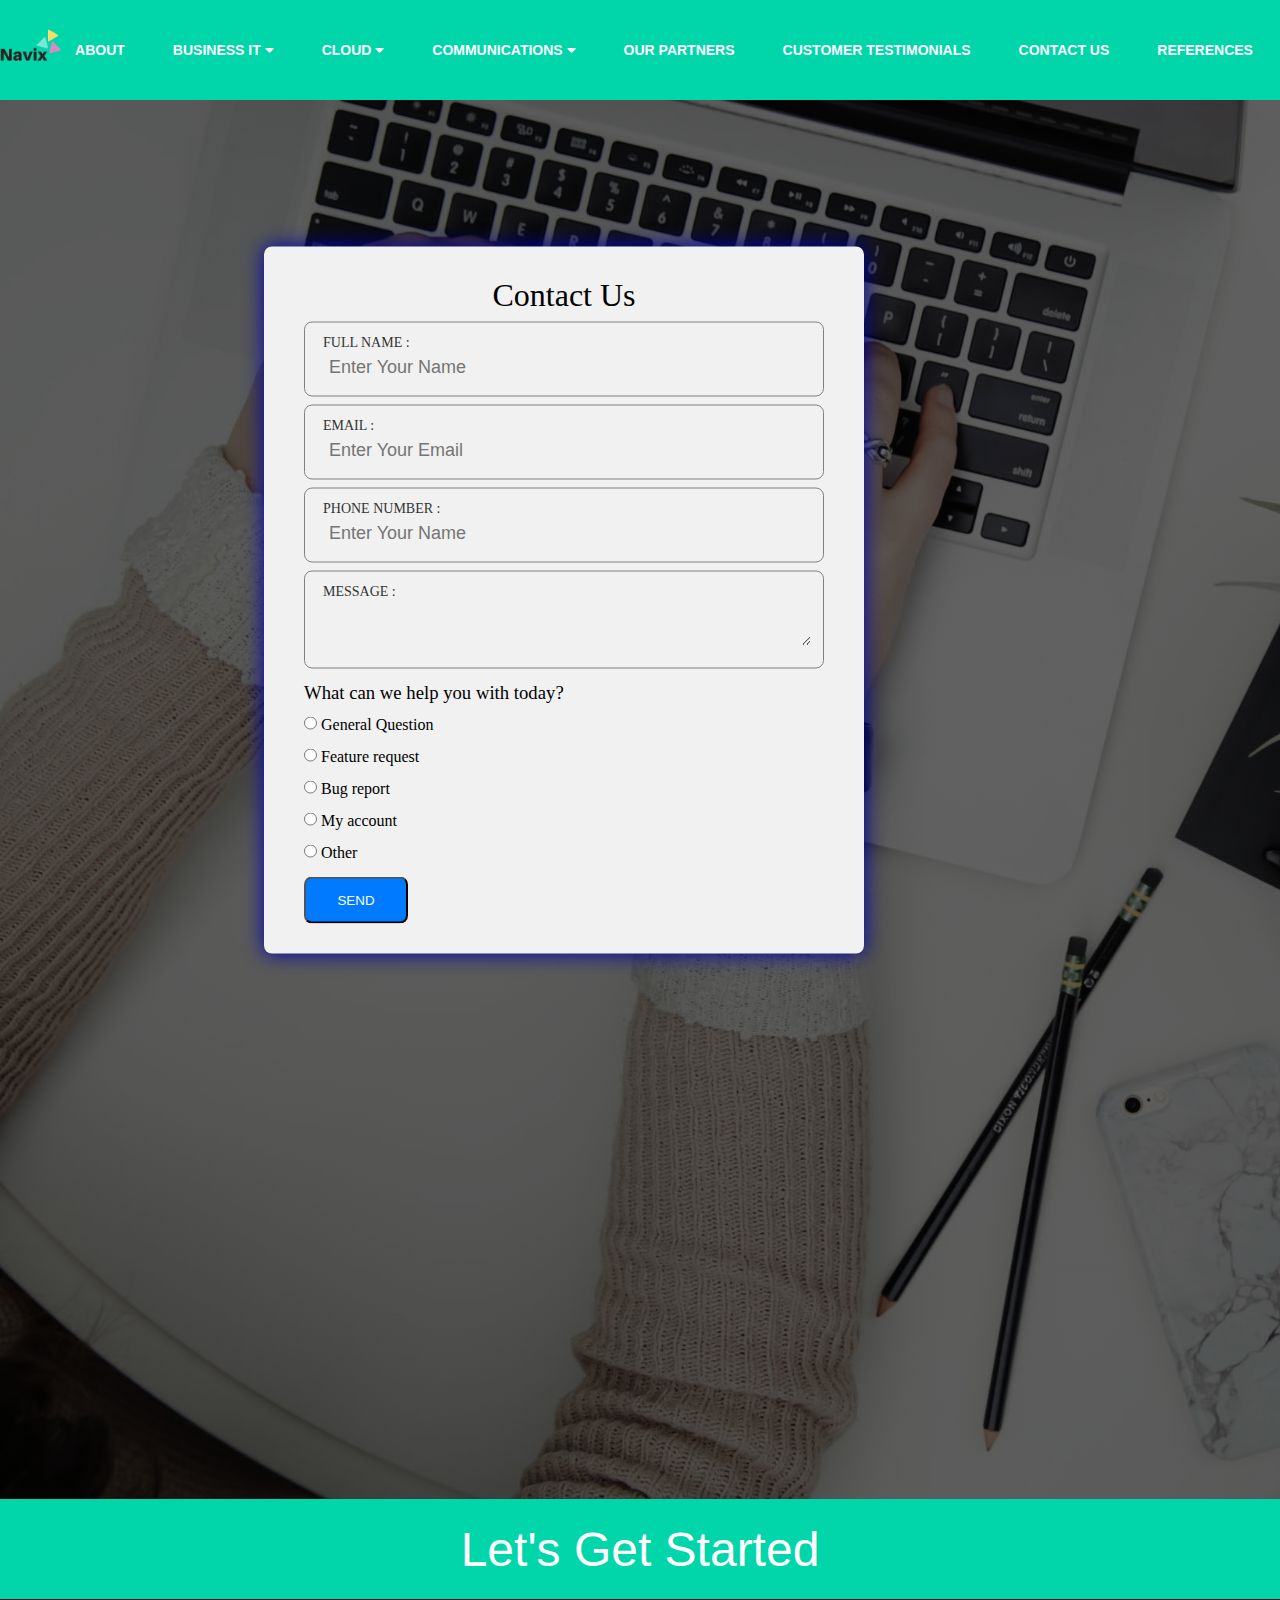
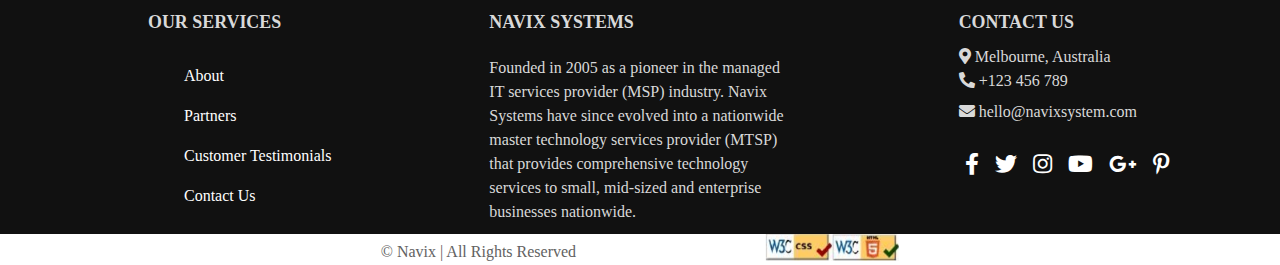
<file: contact.html>
<!DOCTYPE html>
<html lang="en">
<head>
    <meta name="viewport" content="width=device-width, initial-scale=1.0">
    <title>Contact</title>
    <link href="https://cdnjs.cloudflare.com/ajax/libs/font-awesome/5.13.0/css/all.min.css" rel="stylesheet">
    <link rel="stylesheet" type="text/css" href="assets/styles/global.css">
    <link rel="stylesheet" type="text/css" href="assets/styles/contact.css">
    <link rel="stylesheet" type="text/css" href="assets/styles/footer_style.css">
</head>
<header class="nav-bar">
    <a href="index.html"><img class="logo" src="assets/images/Navix_logo.png" alt="Navix Systems"></a>
    <input type="checkbox" id="nav-toggle" class="nav-toggle">

    <nav>
        <ul>
            <li><a href="about.html">About</a></li>
            <li><a href="#">Business IT <i class="fas fa-caret-down"></i></a>
                <ul class="business-sub-menu">
                    <li><a href="itsupport.html">IT Support and Help Desk</a></li>
                    <li><a href="mits.html">Managed IT Services</a></li>
                    <li><a href="bits.html">Small Business IT Support</a></li>
                    <li><a href="sectit.html">IT Security Solutions</a></li>
                    <li><a href="office.html">Microsoft 365 Consultants</a></li>
                </ul>
            </li>
            <li><a href="#">Cloud <i class="fas fa-caret-down"></i></a>
                <ul class="cloud-sub-menu">
                    <li><a href="mcs.html">Managed Cloud Services</a></li>
                    <li><a href="cclt.html">Cloud Consulting</a></li>
                </ul>
            </li>
            <li><a href="#">Communications <i class="fas fa-caret-down"></i></a>
                <ul class="communication-sub-menu">
                    <li><a href="buisint.html">Business Internet</a></li>
                    <li><a href="bvoip.html">Business VOIP</a></li>
                </ul>
            </li>
            <li><a href="partner.html">Our Partners</a></li>
            <li><a href="testimonials.html">Customer Testimonials</a></li>
            <li><a href="#">Contact Us</a></li>
            <li><a href="references.html">References</a></li>
        </ul>
    </nav>
    <label for="nav-toggle" class="nav-toggle-label">
        <span></span>
    </label>
</header>

<div class="contact">
    <form action="#" onsubmit="return validation()" class="contact-form">
        <h1>Contact Us</h1>
        <div class="txtbox">
            <label>Full Name :</label>
            <input type="text" name="" value="" placeholder="Enter Your Name" id="name">

        </div>
        <span id="username" class="text-danger"></span>
        <div class="txtbox">
            <label>Email :</label>
            <input type="email" name="" value="" placeholder="Enter Your Email" id="email">

        </div>
        <span id="useremail" class="text-danger"></span>
        <div class="txtbox">
            <label>Phone Number :</label>
            <input type="text" name="" value="" placeholder="Enter Your Name" id="phone">

        </div>
        <span id="mobilephone" class="text-danger"></span>
        <div class="txtbox">
            <label>Message :</label>
            <textarea id="entermsg"></textarea>
        </div>
        <span id="message" class="text-danger"></span>
        <div class="contact-radio">
            <h3><strong>What can we help you with today?</strong></h3>
            <input type="radio" name="radio" value="radio">
            <label>General Question</label><br>
            <input type="radio" name="radio" value="radio">
            <label>Feature request</label><br>
            <input type="radio" name="radio" value="radio">
            <label>Bug report</label><br>
            <input type="radio" name="radio" value="radio">
            <label>My account</label><br>
            <input type="radio" name="radio" value="radio">
            <label>Other</label>
        </div>


        <div>
            <input type="submit" name="submit" value="send" class="btn">
        </div>

    </form>
</div>
<section>
    <div class="get-startged">
        <a href="contact.html"><h2>Let's Get Started</h2></a>
    </div>
</section>

<footer>
    <div class="container main-content">
        <div class="left box">
            <h2>Our Services</h2>
            <div class="footer-content">
                <ul>
                    <li><a href="about.html">About</a></li>
                    <li><a href="partner.html">Partners</a></li>
                    <li><a href="testimonials.html">Customer Testimonials</a></li>
                    <li><a href="contact.html">Contact Us</a></li>
                </ul>

            </div>
        </div>
        <div class="center box">
            <h2>Navix Systems</h2>
            <div class="footer-content">
                <p> Founded in 2005 as a pioneer in the managed IT services provider (MSP) industry.
                    Navix Systems have since evolved into a nationwide master technology services provider (MTSP) that
                    provides comprehensive technology services to small, mid-sized and enterprise businesses
                    nationwide.</p>


            </div>

        </div>
        <div class="right box">
            <h2 style="margin-bottom: 3%;">Contact Us</h2>

            <div class="place">
                <span class="fas fa-map-marker-alt"></span>
                <span class="text"> Melbourne, Australia</span>
            </div>

            <div class="phone">
                <span class="fas fa-phone-alt"></span>
                <span class="text">+123 456 789</span>
            </div>

            <div class="email">
                <span class="fas fa-envelope"></span>
                <span class="text">hello@navixsystem.com</span>

            </div>


            <div class='social'>
                <a href="#"><span class="fab fa-facebook-f"></span></a>
                <a href="#"><span class="fab fa-twitter"></span></a>
                <a href="#"><span class="fab fa-instagram"></span></a>
                <a href="#"><span class="fab fa-youtube"></span></a>
                <a href="#"><span class="fab fa-google-plus-g"></span></a>
                <a href="#"><span class="fab fa-pinterest-p"></span></a>
            </div>
        </div>
    </div>

    </div>

    <div class="footer-bottom">
        <p>
            &copy; Navix | All Rights Reserved
        </p>
        <img style="width: 15%" src="assets/images/validated.png">
    </div>


</footer>

<script type="text/javascript" src="assets/js/contactValidation.js"></script>
</body>


</html>
</file>
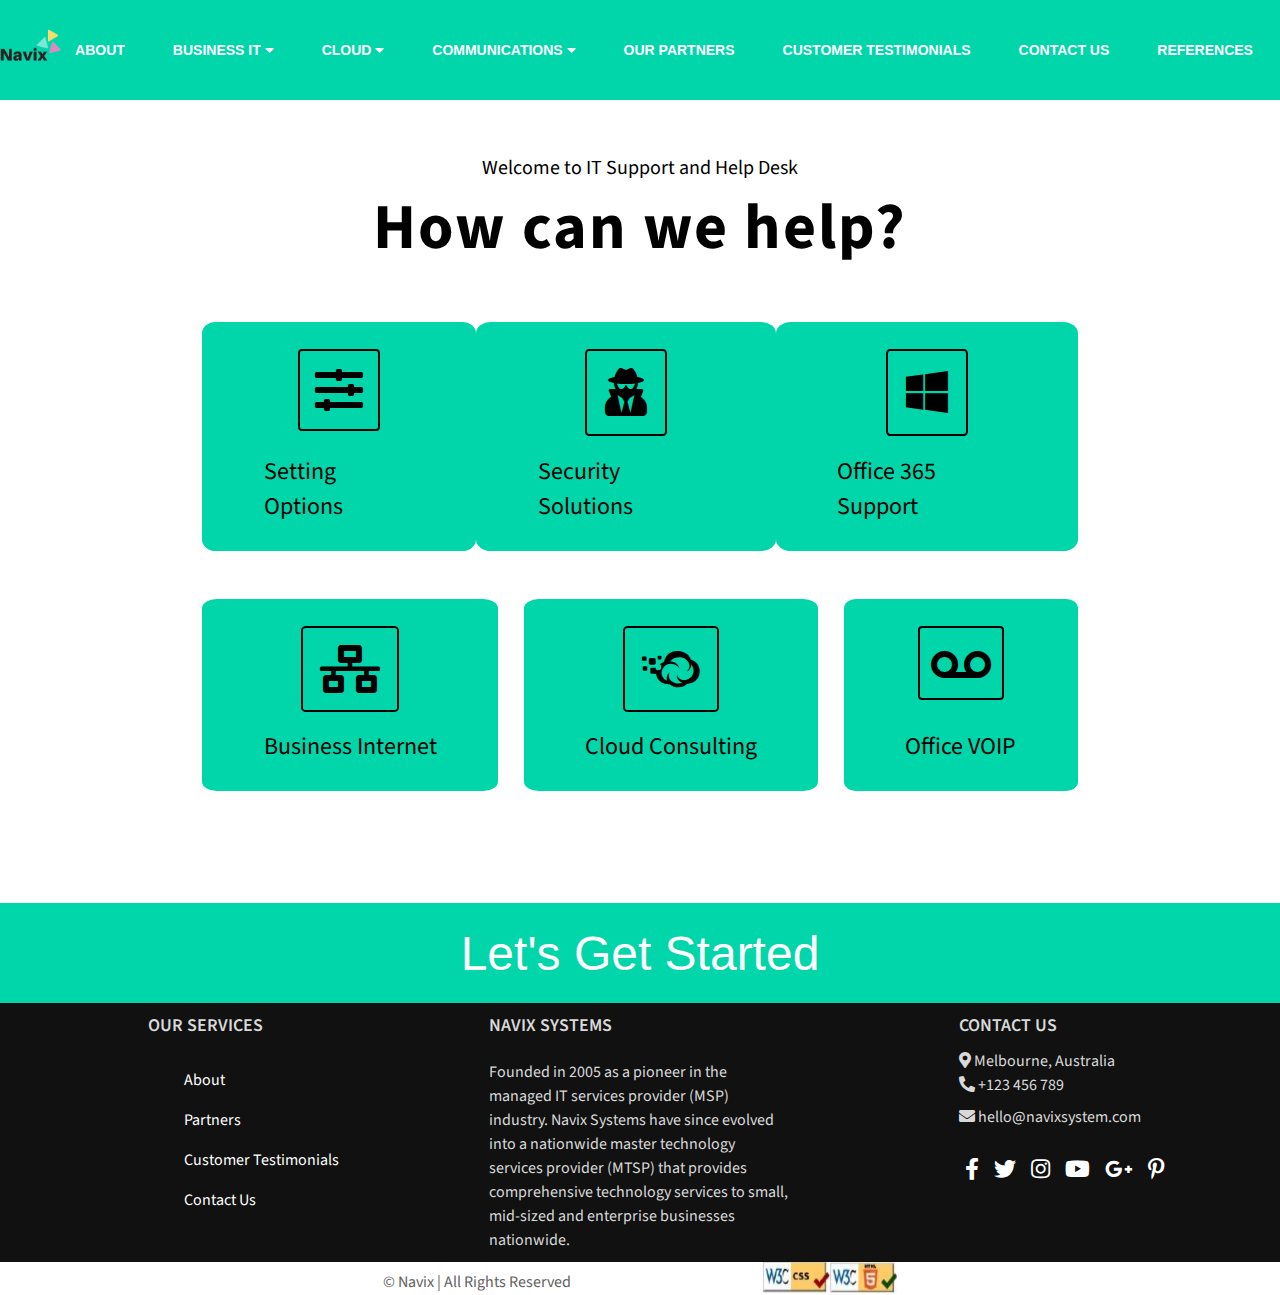
<file: itsupport.html>
<!DOCTYPE html>
<html lang="en">
<head>
    <meta name="viewport" content="width=device-width, initial-scale=1.0">
    <title>IT Support and Help Desk</title>
    <!--Linking css-->
    <link href="https://cdnjs.cloudflare.com/ajax/libs/font-awesome/5.13.0/css/all.min.css" rel="stylesheet">
    <link rel="stylesheet" type="text/css" href="assets/styles/global.css">
    <link rel="stylesheet" type="text/css" href="assets/styles/slider-style.css">
    <link rel="stylesheet" type="text/css" href="assets/styles/itsupport.css">
    <link rel="stylesheet" type="text/css" href="assets/styles/footer_style.css">

    <!--Font awesome-->
</head>
<body>
<header class="nav-bar">
    <a href="index.html"><img class="logo" src="assets/images/Navix_logo.png" alt="Navix Systems"></a>
    <input type="checkbox" id="nav-toggle" class="nav-toggle">

    <nav>
        <ul>
            <li><a href="about.html">About</a></li>
            <li><a href="#">Business IT <i class="fas fa-caret-down"></i></a>
                <ul class="business-sub-menu">
                    <li><a href="#">IT Support and Help Desk</a></li>
                    <li><a href="mits.html">Managed IT Services</a></li>
                    <li><a href="bits.html">Small Business IT Support</a></li>
                    <li><a href="sectit.html">IT Security Solutions</a></li>
                    <li><a href="office.html">Microsoft 365 Consultants</a></li>
                </ul>
            </li>
            <li><a href="#">Cloud <i class="fas fa-caret-down"></i></a>
                <ul class="cloud-sub-menu">
                    <li><a href="mcs.html">Managed Cloud Services</a></li>
                    <li><a href="cclt.html">Cloud Consulting</a></li>
                </ul>
            </li>
            <li><a href="#">Communications <i class="fas fa-caret-down"></i></a>
                <ul class="communication-sub-menu">
                    <li><a href="buisint.html">Business Internet</a></li>
                    <li><a href="bvoip.html">Business VOIP</a></li>
                </ul>
            </li>
            <li><a href="partner.html">Our Partners</a></li>
            <li><a href="testimonials.html">Customer Testimonials</a></li>
            <li><a href="contact.html">Contact Us</a></li>
            <li><a href="references.html">References</a></li>
        </ul>
    </nav>
    <label for="nav-toggle" class="nav-toggle-label">
        <span></span>
    </label>
</header>

<section class="its">
    <div class="its-header">
        <h3>Welcome to IT Support and Help Desk</h3>
        <h1>How can we help?</h1>
    </div>
    <div class="clear"></div>
    <div class="its-content">
        <div class="its-services">
            <div class="icon">
                <i class="fas fa-sliders-h fa-3x"></i>
            </div>
            <div class="its-service-header">
                <h2>Setting Options</h2>
            </div>
        </div>

        <div class="its-services">
            <div class="icon">
                <i class="fas fa-user-secret fa-3x"></i>
            </div>
            <div class="its-service-header">
                <h2>Security Solutions</h2>
            </div>
        </div>

        <div class="its-services">
            <div class="icon">
                <i class="fab fa-windows fa-3x"></i>
            </div>
            <div class="its-service-header">
                <h2>Office 365 Support</h2>
            </div>
        </div>


    </div>

    <div class="clear"></div>
    <div class="its-content">
        <div class="its-services">
            <div class="icon">
                <i class="fas fa-network-wired fa-3x"></i>
            </div>
            <div class="its-service-header">
                <h2>Business Internet</h2>
            </div>
        </div>

        <div class="its-services">
            <div class="icon">
                <i class="fab fa-cloudversify fa-3x"></i>
            </div>
            <div class="its-service-header">
                <h2>Cloud Consulting</h2>
            </div>
        </div>

        <div class="its-services">
            <div class="icon">
                <i class="fas fa-voicemail fa-3x"></i>
            </div>
            <div class="its-service-header">
                <h2>Office VOIP</h2>
            </div>
        </div>

    </div>

</section>

<section>
    <div class="get-startged">
        <a href="contact.html"><h2>Let's Get Started</h2></a>
    </div>
</section>

<footer>
    <div class="container main-content">
        <div class="left box">
            <h2>Our Services</h2>
            <div class="footer-content">
                <ul>
                    <li><a href="about.html">About</a></li>
                    <li><a href="partner.html">Partners</a></li>
                    <li><a href="testimonials.html">Customer Testimonials</a></li>
                    <li><a href="contact.html">Contact Us</a></li>
                </ul>

            </div>
        </div>
        <div class="center box">
            <h2>Navix Systems</h2>
            <div class="footer-content">
                <p> Founded in 2005 as a pioneer in the managed IT services provider (MSP) industry.
                    Navix Systems have since evolved into a nationwide master technology services provider (MTSP) that
                    provides comprehensive technology services to small, mid-sized and enterprise businesses
                    nationwide.</p>


            </div>

        </div>
        <div class="right box">
            <h2 style="margin-bottom: 3%;">Contact Us</h2>

            <div class="place">
                <span class="fas fa-map-marker-alt"></span>
                <span class="text"> Melbourne, Australia</span>
            </div>

            <div class="phone">
                <span class="fas fa-phone-alt"></span>
                <span class="text">+123 456 789</span>
            </div>

            <div class="email">
                <span class="fas fa-envelope"></span>
                <span class="text">hello@navixsystem.com</span>

            </div>


            <div class='social'>
                <a href="#"><span class="fab fa-facebook-f"></span></a>
                <a href="#"><span class="fab fa-twitter"></span></a>
                <a href="#"><span class="fab fa-instagram"></span></a>
                <a href="#"><span class="fab fa-youtube"></span></a>
                <a href="#"><span class="fab fa-google-plus-g"></span></a>
                <a href="#"><span class="fab fa-pinterest-p"></span></a>
            </div>
        </div>
    </div>

    </div>

    <div class="footer-bottom">
        <p>
            &copy; Navix | All Rights Reserved
        </p>
        <img style="width: 15%" src="assets/images/validated.png">
    </div>


</footer>

</body>
</html>
</file>
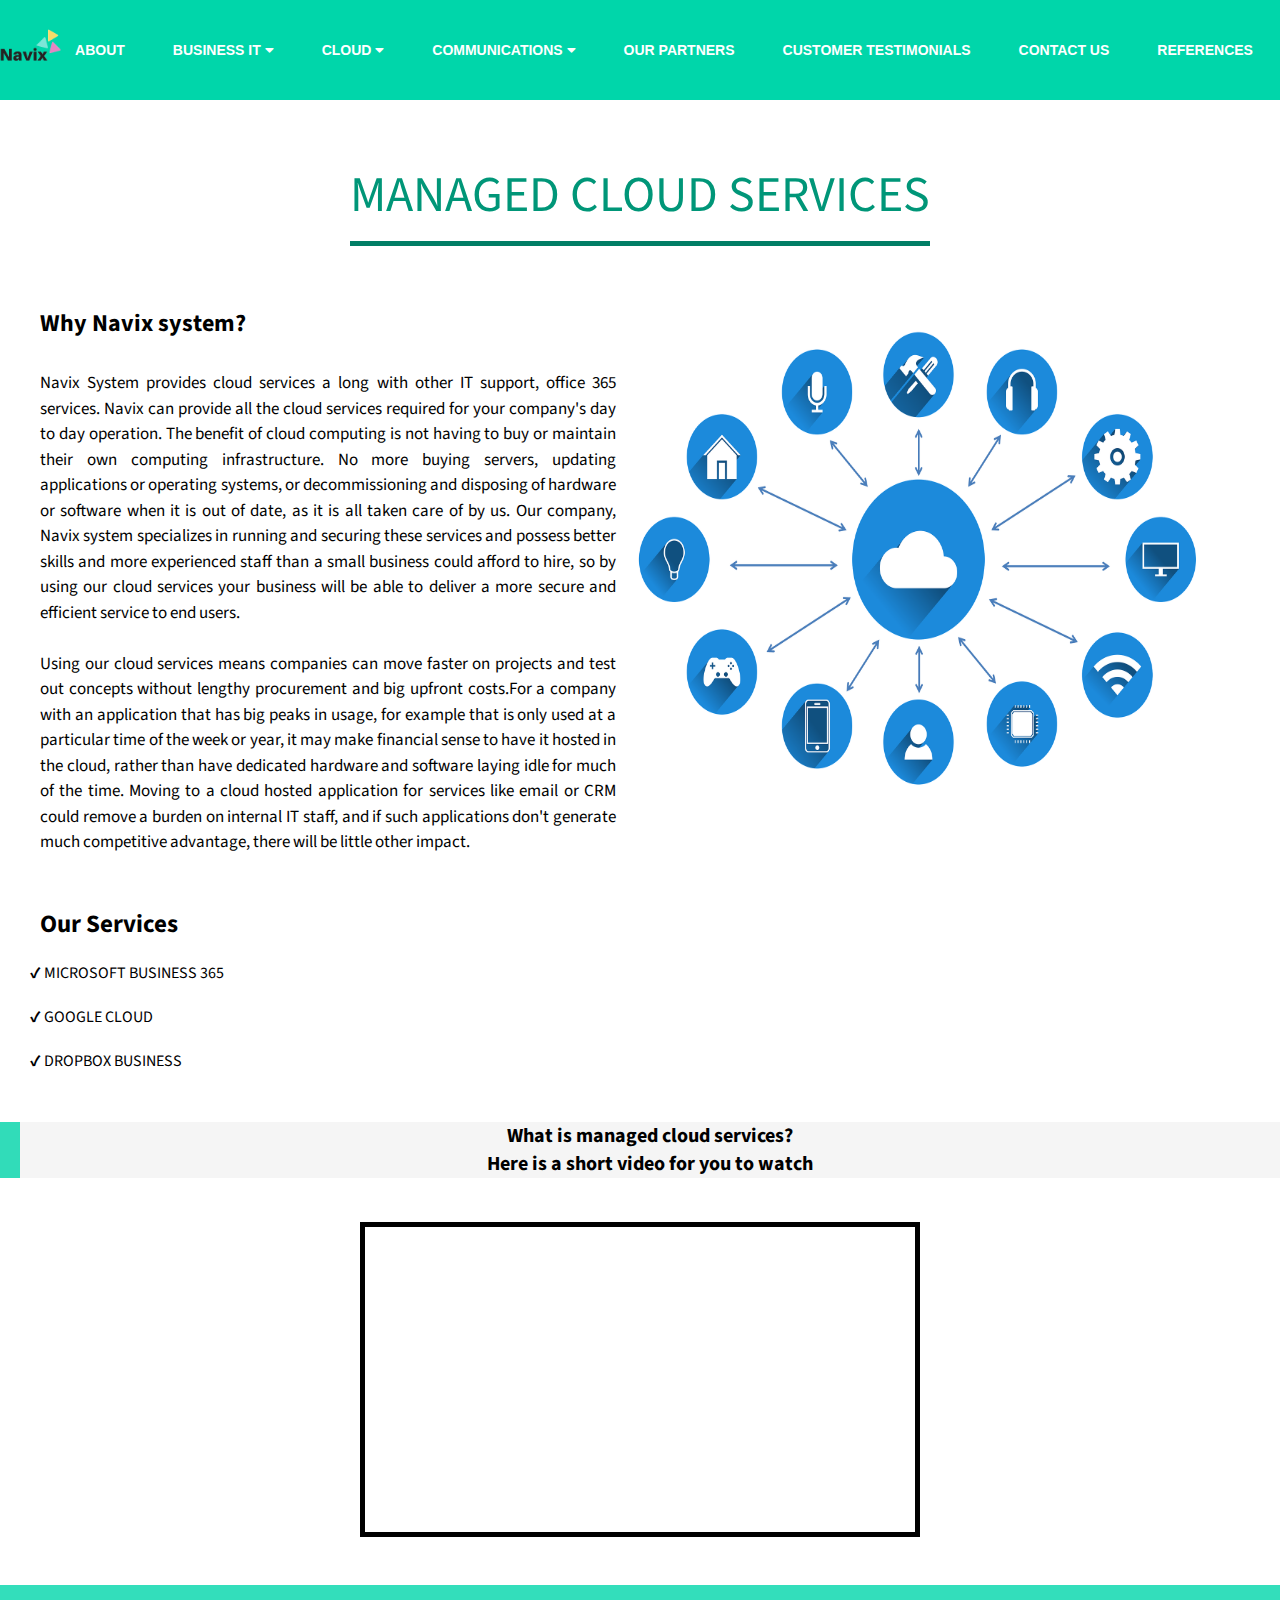
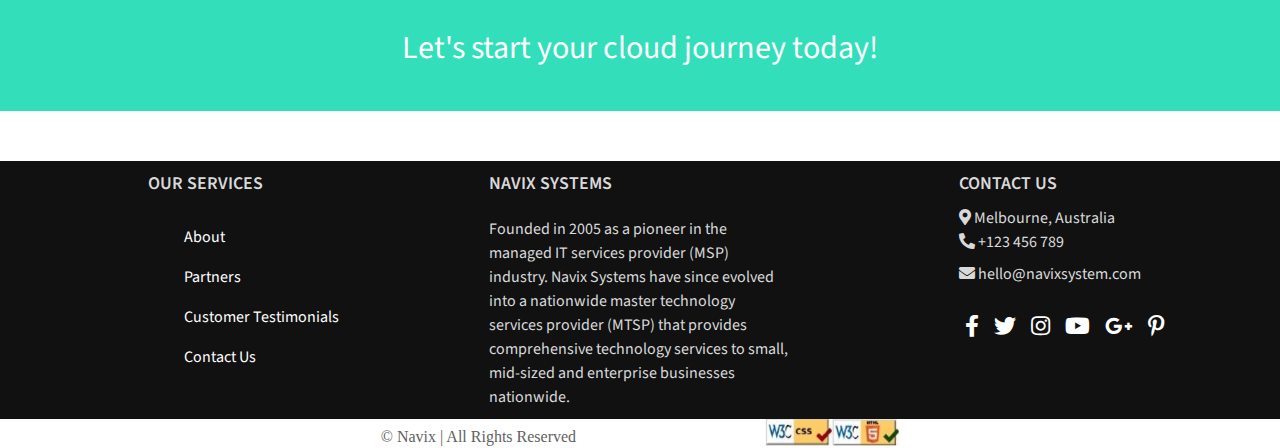
<file: mcs.html>
<!--Error: Parse Error.

At line 62, column 98

0px;"> &#10004; MICROSOFT BUSI

Error: Parse Error.

At line 76, column 8-->

<!DOCTYPE html>
<html lang="en">
<head>
    <meta name="viewport" content="width=device-width, initial-scale=1.0">
    <title>Managed Cloud Services</title>
    <!--Linking css-->
    <link href="https://cdnjs.cloudflare.com/ajax/libs/font-awesome/5.13.0/css/all.min.css" rel="stylesheet">
    <link rel="stylesheet" type="text/css" href="assets/styles/global.css">
    <link rel="stylesheet" type="text/css" href="assets/styles/footer_style.css">
    <link rel="stylesheet" type="text/css" href="assets/styles/mcs.css">

    <!--Font awesome-->
</head>
<body>
<header class="nav-bar">
    <a href="#">
        <img class="logo" src="assets/images/Navix_logo.png" alt="Navix Systems">
    </a>
    <input type="checkbox" id="nav-toggle" class="nav-toggle">

    <nav>
        <ul>
            <li><a href="about.html">About</a></li>
            <li><a href="#">Business IT <i class="fas fa-caret-down"></i></a>
                <ul class="business-sub-menu">
                    <li><a href="itsupport.html">IT Support and Help Desk</a></li>
                    <li><a href="mits.html">Managed IT Services</a></li>
                    <li><a href="bits.html">Small Business IT Support</a></li>
                    <li><a href="sectit.html">IT Security Solutions</a></li>
                    <li><a href="office.html">Microsoft 365 Consultants</a></li>
                </ul>
            </li>
            <li><a href="#">Cloud <i class="fas fa-caret-down"></i></a>
                <ul class="cloud-sub-menu">
                    <li><a href="#">Managed Cloud Services</a></li>
                    <li><a href="cclt.html">Cloud Consulting</a></li>
                </ul>
            </li>
            <li><a href="#">Communications <i class="fas fa-caret-down"></i></a>
                <ul class="communication-sub-menu">
                    <li><a href="buisint.html">Business Internet</a></li>
                    <li><a href="bvoip.html">Business VOIP</a></li>
                </ul>
            </li>
            <li><a href="partner.html">Our Partners</a></li>
            <li><a href="testimonials.html">Customer Testimonials</a></li>
            <li><a href="contact.html">Contact Us</a></li>
            <li><a href="references.html">References</a></li>
        </ul>
    </nav>
    <label for="nav-toggle" class="nav-toggle-label">
        <span></span>
    </label>
</header>
<div class="mcs-header">
    <h1>MANAGED CLOUD SERVICES</h1>
</div>
<div class="bg">
    <img src="assets/images/cloud.png">
</div>
<!-- main website content  -->
<div class="why-navix">
    <h2>Why Navix system?</h2>

    <p id="sub-text">Navix System provides cloud services a
        long with other IT support, office 365 services. Navix can provide all the cloud services required for your
        company's
        day to day operation. The benefit of cloud computing is not having to buy or maintain their own computing
        infrastructure. No more buying servers, updating applications or operating systems, or decommissioning and
        disposing of hardware or software when it is out of date, as it is all taken care of by us. Our company, Navix
        system specializes in running and securing these services and possess better skills and more experienced staff
        than a small business could afford to hire, so by using our cloud services your business will be able to deliver
        a more secure and efficient service to end users.<br>
        <br/>Using our cloud services means companies can move faster on projects and test out concepts without
        lengthy procurement and big upfront costs.For a company with an application that has big peaks in usage,
        for example that is only used at a particular time of the week or year, it may make financial sense to
        have it hosted in the cloud, rather than have dedicated hardware and software laying idle for much of
        the time. Moving to a cloud hosted application for services like email or CRM could remove a burden
        on internal IT staff, and if such applications don't generate much competitive advantage, there will
        be little other impact.
    </p>

</div>

<div class="our-service" style="margin-left: 40px;">
    Our Services

</div>


<p style="margin-left: 30px; font-family: 'Source Sans Pro', sans-serif;">
    &#10004; MICROSOFT BUSINESS 365<br><br> &#10004; GOOGLE CLOUD<br><br> &#10004;
    DROPBOX BUSINESS</p>
</p>


<div class="container">
    <h3>What is managed cloud services? <br>Here is a short video for you to watch </h3><br><br>

    <iframe width="560" height="315" src="https://www.youtube.com/embed/1ERdeg8Sfv4" frameborder="0"
            allow="accelerometer; autoplay; encrypted-media; gyroscope; picture-in-picture" allowfullscreen></iframe>

</div>
<br>

<p id="footnote">Let's start your cloud journey today!</p>

<footer>
    <div class="container main-content">
        <div class="left box">
            <h2>Our Services</h2>
            <div class="footer-content">
                <ul>
                    <li><a href="about.html">About</a></li>
                    <li><a href="partner.html">Partners</a></li>
                    <li><a href="testimonials.html">Customer Testimonials</a></li>
                    <li><a href="contact.html">Contact Us</a></li>
                </ul>

            </div>
        </div>
        <div class="center box">
            <h2>Navix Systems</h2>
            <div class="footer-content">
                <p> Founded in 2005 as a pioneer in the managed IT services provider (MSP) industry.
                    Navix Systems have since evolved into a nationwide master technology services provider (MTSP) that
                    provides comprehensive technology services to small, mid-sized and enterprise businesses
                    nationwide.</p>


            </div>

        </div>
        <div class="right box">
            <h2 style="margin-bottom: 3%;">Contact Us</h2>

            <div class="place">
                <span class="fas fa-map-marker-alt"></span>
                <span class="text"> Melbourne, Australia</span>
            </div>

            <div class="phone">
                <span class="fas fa-phone-alt"></span>
                <span class="text">+123 456 789</span>
            </div>

            <div class="email">
                <span class="fas fa-envelope"></span>
                <span class="text">hello@navixsystem.com</span>

            </div>


            <div class='social'>
                <a href="#"><span class="fab fa-facebook-f"></span></a>
                <a href="#"><span class="fab fa-twitter"></span></a>
                <a href="#"><span class="fab fa-instagram"></span></a>
                <a href="#"><span class="fab fa-youtube"></span></a>
                <a href="#"><span class="fab fa-google-plus-g"></span></a>
                <a href="#"><span class="fab fa-pinterest-p"></span></a>
            </div>
        </div>
    </div>

    </div>

    <div class="footer-bottom">
        <p>
            &copy; Navix | All Rights Reserved
        </p>
        <img style="width: 15%" src="assets/images/validated.png">
    </div>


</footer>

</body>
</html>
</file>
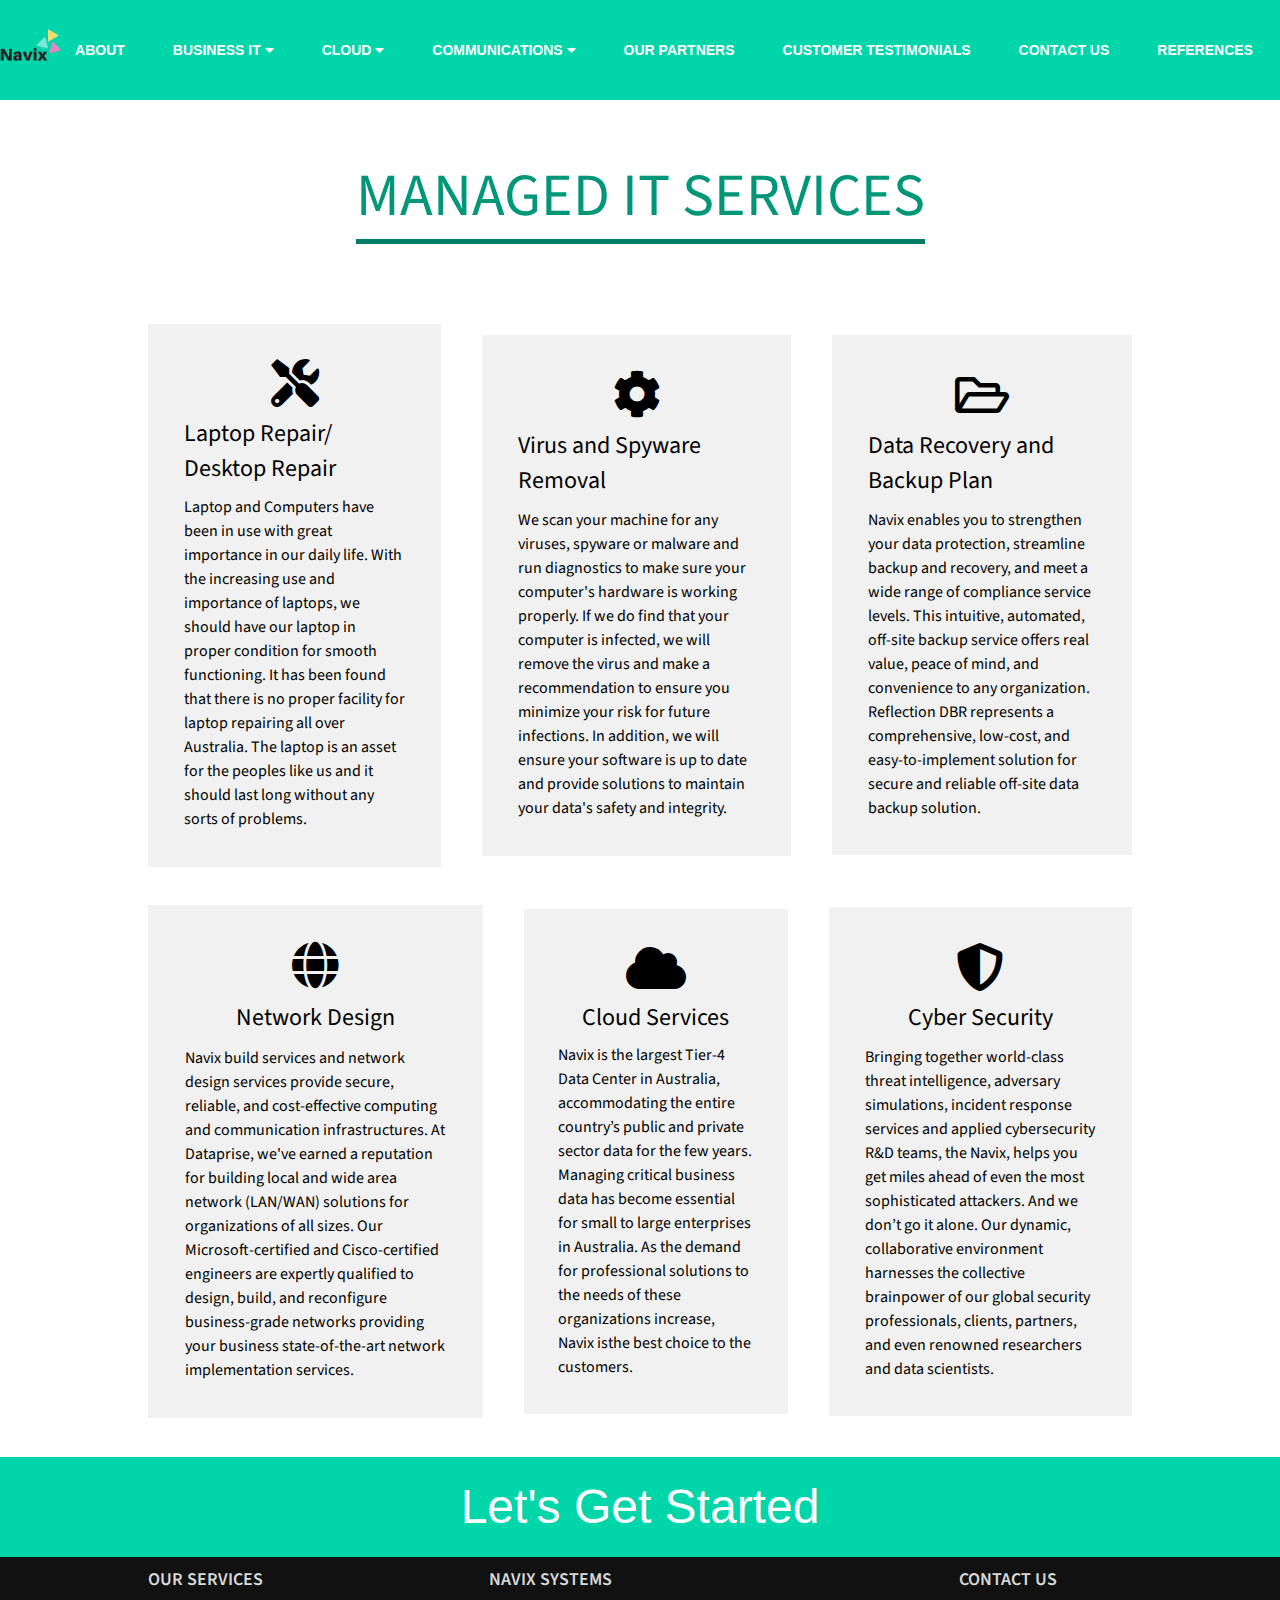
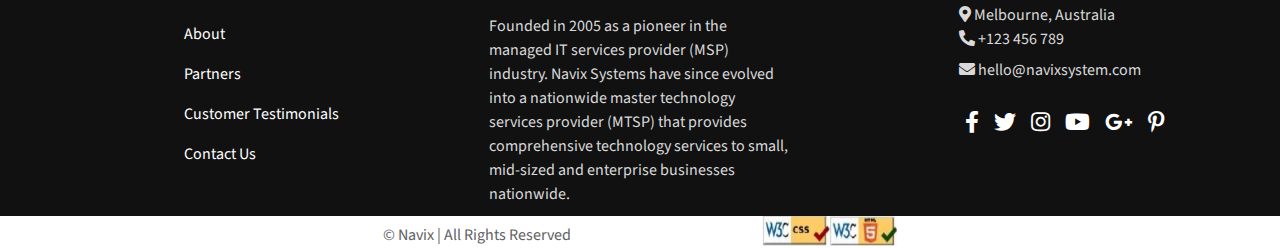
<file: mits.html>
<!DOCTYPE html>
<html lang="en">
<head>
    <meta name="viewport" content="width=device-width, initial-scale=1.0">
    <title>Managed IT Services</title>
    <!--Linking css-->
    <link href="https://cdnjs.cloudflare.com/ajax/libs/font-awesome/5.13.0/css/all.min.css" rel="stylesheet">
    <link rel="stylesheet" type="text/css" href="assets/styles/global.css">
    <link rel="stylesheet" type="text/css" href="assets/styles/slider-style.css">
    <link rel="stylesheet" type="text/css" href="assets/styles/footer_style.css">
    <link rel="stylesheet" type="text/css" href="assets/styles/mits.css">

    <!--Font awesome-->

</head>
<body>
<header class="nav-bar">
    <a href="index.html"><img class="logo" src="assets/images/Navix_logo.png" alt="Navix Systems"></a>
    <input type="checkbox" id="nav-toggle" class="nav-toggle">

    <nav>
        <ul>
            <li><a href="about.html">About</a></li>
            <li><a href="#">Business IT <i class="fas fa-caret-down"></i></a>
                <ul class="business-sub-menu">
                    <li><a href="itsupport.html">IT Support and Help Desk</a></li>
                    <li><a href="#">Managed IT Services</a></li>
                    <li><a href="bits.html">Small Business IT Support</a></li>
                    <li><a href="sectit.html">IT Security Solutions</a></li>
                    <li><a href="office.html">Microsoft 365 Consultants</a></li>
                </ul>
            </li>
            <li><a href="#">Cloud <i class="fas fa-caret-down"></i></a>
                <ul class="cloud-sub-menu">
                    <li><a href="mcs.html">Managed Cloud Services</a></li>
                    <li><a href="cclt.html">Cloud Consulting</a></li>
                </ul>
            </li>
            <li><a href="#">Communications <i class="fas fa-caret-down"></i></a>
                <ul class="communication-sub-menu">
                    <li><a href="buisint.html">Business Internet</a></li>
                    <li><a href="bvoip.html">Business VOIP</a></li>
                </ul>
            </li>
            <li><a href="partner.html">Our Partners</a></li>
            <li><a href="testimonials.html">Customer Testimonials</a></li>
            <li><a href="contact.html">Contact Us</a></li>
            <li><a href="references.html">References</a></li>
        </ul>
    </nav>
    <label for="nav-toggle" class="nav-toggle-label">
        <span></span>
    </label>
</header>

<section class="mits">
    <div class="mits-header">
        <h1>Managed IT Services</h1>
    </div>
    <div class="clear"></div>
    <div class="mits-content">
        <div class="mit-services">
            <div class="icon">
                <i class="fas fa-tools fa-3x"></i>
            </div>
            <div class="mit-service-header">
                <h2>Laptop Repair/ Desktop Repair</h2>
            </div>
            <div class="mit-service-content">
                <p>Laptop and Computers have been in use with great importance in our daily life. With the increasing
                    use and importance of laptops, we should have our laptop in proper condition for smooth functioning.
                    It has been found that there is no proper facility for laptop repairing all over Australia. The laptop
                    is an asset for the peoples like us and it should last long without any sorts of
                    problems.</p>
                <!-- https://nepguru.com/laptop-repair-services-kathmandu-nepal/ -->
            </div>
        </div>

        <div class="mit-services">
            <div class="icon">
                <i class="fas fa-cog fa-3x"></i>
            </div>
            <div class="mit-service-header">
                <h2>Virus and Spyware Removal</h2>
            </div>
            <div class="mit-service-content">
                <p>We scan your machine for any viruses, spyware or malware and run diagnostics to make sure your
                    computer's hardware is working properly. If we do find that your computer is infected, we will
                    remove the virus and make a recommendation to ensure you minimize your risk for future infections.
                    In addition, we will ensure your software is up to date and provide solutions to maintain your
                    data's safety and integrity.</p>
                <!-- https://www.microcenter.com/site/service/instore-service-virus-removal.aspx -->
            </div>
        </div>

        <div class="mit-services">
            <div class="icon">
                <i class="far fa-folder-open fa-3x"></i>
            </div>
            <div class="mit-service-header">
                <h2>Data Recovery and Backup Plan</h2>
            </div>
            <div class="mit-service-content">
                <p>Navix enables you to strengthen your data
                    protection, streamline backup and recovery, and meet a wide range of compliance service levels. This
                    intuitive, automated, off-site backup service offers real value, peace of mind, and convenience to
                    any organization. Reflection DBR represents a comprehensive, low-cost, and easy-to-implement
                    solution for secure and reliable off-site data backup solution.</p>
                <!-- https://www.evolveip.net/solutions/data-backup-recovery -->
            </div>
        </div>
    </div>
    <div class="clear"></div>

    <div class="mits-content">
        <div class="mit-services">
            <div class="icon">
                <i class="fas fa-globe fa-3x"></i>
            </div>
            <div class="mit-service-header">
                <h2>Network Design</h2>
            </div>
            <div class="mit-service-content">
                <p>Navix build services and network design services provide secure, reliable, and
                    cost-effective computing and communication infrastructures.
                    At Dataprise, we've earned a reputation for building local and wide area network (LAN/WAN) solutions
                    for organizations of all sizes. Our Microsoft-certified and Cisco-certified engineers are expertly
                    qualified to design, build, and reconfigure business-grade networks providing your business
                    state-of-the-art network implementation services.</p>
                <!-- https://www.dataprise.com/it-services/it-project-services/network-design-services -->
            </div>
        </div>

        <div class="mit-services">
            <div class="icon">
                <i class="fas fa-cloud fa-3x"></i>
            </div>
            <div class="mit-service-header">
                <h2>Cloud Services</h2>
            </div>
            <div class="mit-service-content">
                <p>Navix is the largest Tier-4 Data Center in Australia, accommodating the entire country’s public
                    and private sector data for the few years. Managing critical business data has become
                    essential for small to large enterprises in Australia. As the demand for professional solutions to the
                    needs of these organizations increase, Navix isthe best choice to the customers. </p>
                <!-- https://cloudhimalaya.com/our-certifications -->
            </div>
        </div>

        <div class="mit-services">
            <div class="icon">
                <i class="fas fa-shield-alt fa-3x"></i>
            </div>
            <div class="mit-service-header">
                <h2>Cyber Security</h2>
            </div>
            <div class="mit-service-content">
                <p>Bringing together world-class threat intelligence, adversary simulations, incident response services
                    and applied cybersecurity R&D teams, the Navix, helps you get miles ahead of even the most sophisticated attackers.
                    And we don’t go it alone. Our dynamic, collaborative environment harnesses the collective brainpower
                    of our global security professionals, clients, partners, and even renowned researchers and data
                    scientists. </p>
                <!-- https://www.accenture.com/fi-en/service-cyber-security-center -->
            </div>
        </div>
    </div>


</section>

<section>
    <div class="get-startged">
        <a href="contact.html"><h2>Let's Get Started</h2></a>
    </div>
</section>

<footer>
    <div class="container main-content">
        <div class="left box">
            <h2>Our Services</h2>
            <div class="footer-content">
                <ul>
                    <li><a href="about.html">About</a></li>
                    <li><a href="partner.html">Partners</a></li>
                    <li><a href="testimonials.html">Customer Testimonials</a></li>
                    <li><a href="contact.html">Contact Us</a></li>
                </ul>

            </div>
        </div>
        <div class="center box">
            <h2>Navix Systems</h2>
            <div class="footer-content">
                <p> Founded in 2005 as a pioneer in the managed IT services provider (MSP) industry.
                    Navix Systems have since evolved into a nationwide master technology services provider (MTSP) that
                    provides comprehensive technology services to small, mid-sized and enterprise businesses
                    nationwide.</p>


            </div>

        </div>
        <div class="right box">
            <h2 style="margin-bottom: 3%;">Contact Us</h2>

            <div class="place">
                <span class="fas fa-map-marker-alt"></span>
                <span class="text"> Melbourne, Australia</span>
            </div>

            <div class="phone">
                <span class="fas fa-phone-alt"></span>
                <span class="text">+123 456 789</span>
            </div>

            <div class="email">
                <span class="fas fa-envelope"></span>
                <span class="text">hello@navixsystem.com</span>

            </div>


            <div class='social'>
                <a href="#"><span class="fab fa-facebook-f"></span></a>
                <a href="#"><span class="fab fa-twitter"></span></a>
                <a href="#"><span class="fab fa-instagram"></span></a>
                <a href="#"><span class="fab fa-youtube"></span></a>
                <a href="#"><span class="fab fa-google-plus-g"></span></a>
                <a href="#"><span class="fab fa-pinterest-p"></span></a>
            </div>
        </div>
    </div>

    </div>

    <div class="footer-bottom">
        <p>
            &copy; Navix | All Rights Reserved
        </p>
        <img style="width: 15%" src="assets/images/validated.png">
    </div>


</footer>

</body>
</html>
</file>
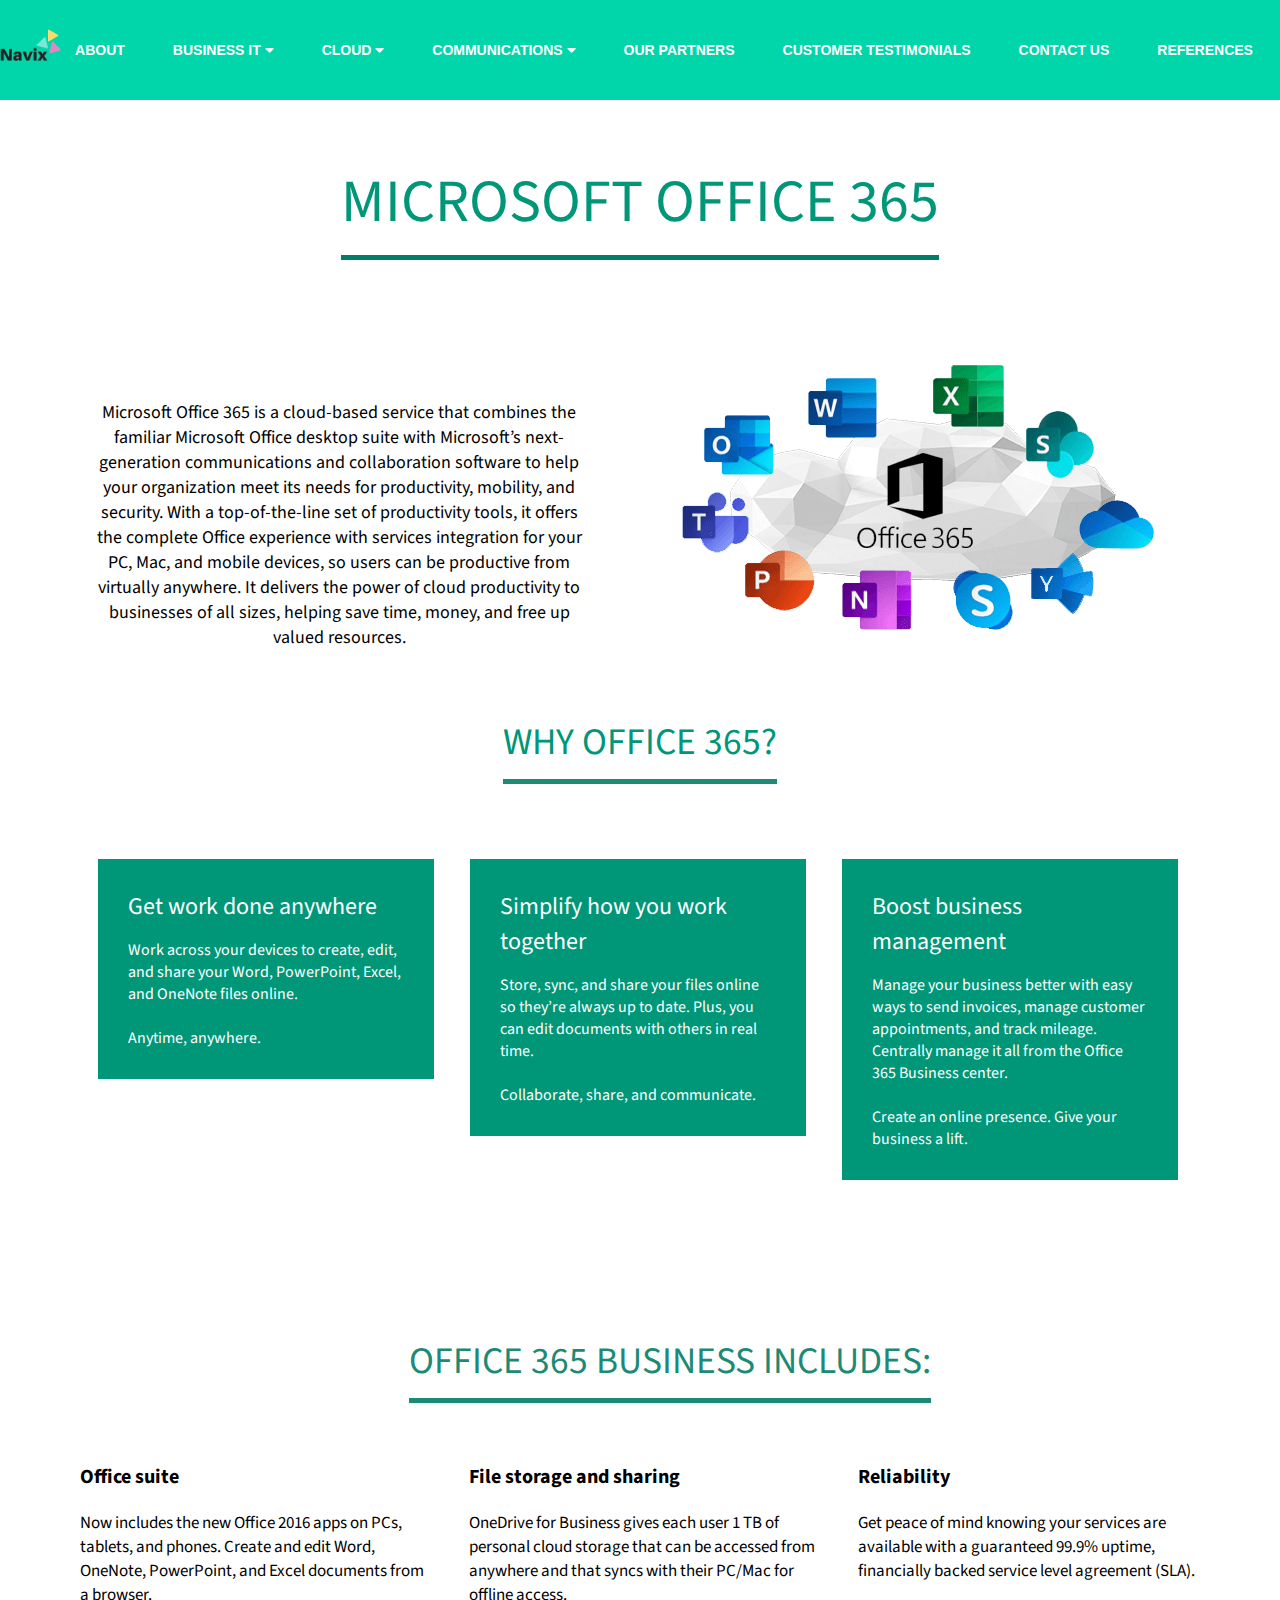
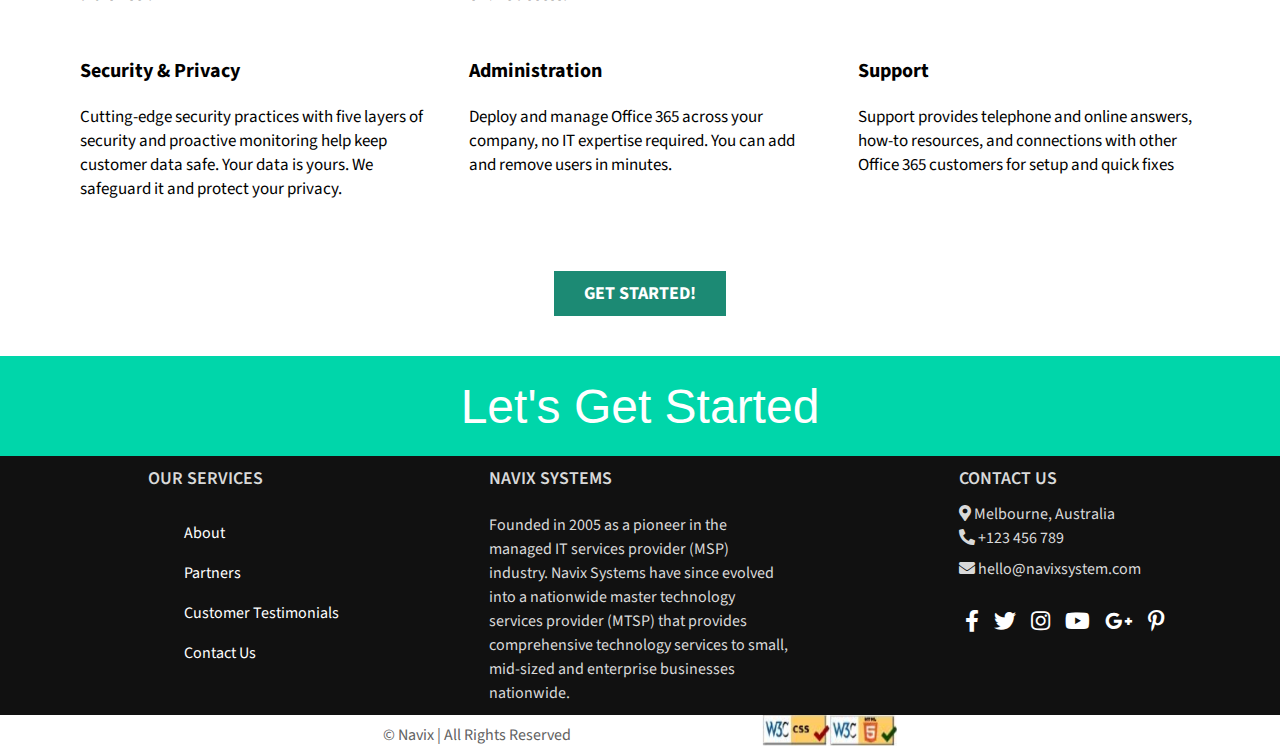
<file: office.html>
<!DOCTYPE html>
<html lang="en">
<head>
    <meta name="viewport" content="width=device-width, initial-scale=1.0">
    <title>Microsoft 365</title>
    <!--Linking css-->
    <link href="https://cdnjs.cloudflare.com/ajax/libs/font-awesome/5.13.0/css/all.min.css" rel="stylesheet">
    <link rel="stylesheet" type="text/css" href="assets/styles/global.css">
    <link rel="stylesheet" type="text/css" href="assets/styles/slider-style.css">
    <link rel="stylesheet" type="text/css" href="./assets/styles/office.css">
    <link rel="stylesheet" type="text/css" href="assets/styles/footer_style.css">

    <!--Font awesome-->
</head>
<body>
<header class="nav-bar">
    <a href="index.html"><img class="logo" src="assets/images/Navix_logo.png" alt="Navix Systems"></a>
    <input type="checkbox" id="nav-toggle" class="nav-toggle">

    <nav>
        <ul>
            <li><a href="about.html">About</a></li>
            <li><a href="#">Business IT <i class="fas fa-caret-down"></i></a>
                <ul class="business-sub-menu">
                    <li><a href="itsupport.html">IT Support and Help Desk</a></li>
                    <li><a href="mits.html">Managed IT Services</a></li>
                    <li><a href="bits.html">Small Business IT Support</a></li>
                    <li><a href="sectit.html">IT Security Solutions</a></li>
                    <li><a href="#">Microsoft 365 Consultants</a></li>
                </ul>
            </li>
            <li><a href="#">Cloud <i class="fas fa-caret-down"></i></a>
                <ul class="cloud-sub-menu">
                    <li><a href="mcs.html">Managed Cloud Services</a></li>
                    <li><a href="cclt.html">Cloud Consulting</a></li>
                </ul>
            </li>
            <li><a href="#">Communications <i class="fas fa-caret-down"></i></a>
                <ul class="communication-sub-menu">
                    <li><a href="buisint.html">Business Internet</a></li>
                    <li><a href="bvoip.html">Business VOIP</a></li>
                </ul>
            </li>
            <li><a href="partner.html">Our Partners</a></li>
            <li><a href="testimonials.html">Customer Testimonials</a></li>
            <li><a href="contact.html">Contact Us</a></li>
            <li><a href="references.html">References</a></li>
        </ul>
    </nav>
    <label for="nav-toggle" class="nav-toggle-label">
        <span></span>
    </label>
</header>

<section>

    <div class="office-heading">
        <h1>Microsoft Office 365</h1>
    </div>

    <div class="office-introduction">

        <div class="office-description">
            <p>Microsoft Office 365 is a cloud-based service that combines the familiar Microsoft Office desktop suite with Microsoft’s next-generation communications and collaboration software to help your organization meet its needs for productivity, mobility, and security. With a top-of-the-line set of productivity tools, it offers the complete Office experience with services integration for your PC, Mac, and mobile devices, so users can be productive from virtually anywhere.
                It delivers the power of cloud productivity to businesses of all sizes, helping save time, money, and free up valued resources.
            </p>
        </div>

        <div class="office-picture">
            <img src="assets/images/office.png" alt="office-image"/>
            <!--https://www.3pointit.com.au/services/email-office365/-->
        </div>

    </div>

    <div class="office-essentials">
        <div class="office-why">
            <h2 id="office-reason">Why Office 365?</h2>
        </div>

        <div class="office-row">
                <h2>Get work done anywhere</h2>
                <p> Work across your devices to create, edit, and share your Word,
                     PowerPoint, Excel,
                     and OneNote files online. <br/><br/> Anytime, anywhere.
                </p>
        </div>

        <div class="office-row">
            <h2>Simplify how you work together</h2>
            <p>Store, sync, and share your
                files online so they’re always up to date.
                 Plus, you can edit documents with others in real time.<br/> <br/>
                 Collaborate, share, and communicate.
            </p>
        </div>

        <div class="office-row">
            <h2>Boost business management   </h2>
            <p> Manage your business better with easy ways to send invoices, manage customer appointments, and track mileage.
                Centrally manage it all from the Office 365 Business center.
                <br/><br/>
                Create an online presence. Give your business a lift.

        </div>

    </div>

    <div class="office-includes">

        <div class="includes-heading">
            <h2>OFFICE 365 BUSINESS INCLUDES:</h2>
        </div>

        <div class="includes">

            <h3>Office suite</h3>
            <p>Now includes the new Office 2016 apps on PCs, tablets, and phones.
                Create and edit Word, OneNote, PowerPoint, and Excel documents from a browser.
            </p>

        </div>

        <div class="includes">

            <h3>File storage and sharing</h3>
            <p>
                OneDrive for Business gives each user 1 TB of personal cloud storage that can be accessed from anywhere and that syncs with their PC/Mac for offline access.
            </p>

        </div>

        <div class="includes">

            <h3>Reliability</h3>
            <p>Get peace of mind knowing your services are available with a guaranteed 99.9% uptime, financially backed service level agreement (SLA).
            </p>

        </div>

        <div class="includes-break">
            <div class="includes-second">

                <h3>Security & Privacy</h3>
                <p>Cutting-edge security practices with five layers of security and proactive monitoring help keep customer data safe.
                    Your data is yours. We safeguard it and protect your privacy.
                </p>

            </div>

            <div class="includes-second">

                <h3>Administration</h3>
                <p>Deploy and manage Office 365 across your company, no IT expertise required.
                    You can add and remove users in minutes.
                </p>

            </div>

            <div class="includes-second">

                <h3>Support</h3>
                <p>Support provides telephone and online answers, how-to resources, and connections with other Office 365 customers for setup and quick fixes
                </p>

            </div>

            <!--Texts on the page from: 
                https://www.hiltech-cs.com/Office-365/?fbclid=IwAR19nS3s5kWC6mXGPBl85a8gVQdqMbdDtlfmvmpD960HoTw8njrOduvi0ac
                https://webtechnepal.com/services/office-365-business-essentials/
            -->

        </div>
    </div>

    <div id="office-button">
        <a href="#">Get Started!</a>
    </div>

</section>

<section>
    <div class="get-startged">
        <a href="contact.html"><h2>Let's Get Started</h2></a>
    </div>
</section>

<footer>
    <div class="container main-content">
        <div class="left box">
            <h2>Our Services</h2>
            <div class="footer-content">
                <ul>
                    <li><a href="about.html">About</a></li>
                    <li><a href="partner.html">Partners</a></li>
                    <li><a href="testimonials.html">Customer Testimonials</a></li>
                    <li><a href="contact.html">Contact Us</a></li>
                </ul>

            </div>
        </div>
        <div class="center box">
            <h2>Navix Systems</h2>
            <div class="footer-content">
                <p> Founded in 2005 as a pioneer in the managed IT services provider (MSP) industry.
                    Navix Systems have since evolved into a nationwide master technology services provider (MTSP) that
                    provides comprehensive technology services to small, mid-sized and enterprise businesses
                    nationwide.</p>


            </div>

        </div>
        <div class="right box">
            <h2 style="margin-bottom: 3%;">Contact Us</h2>

            <div class="place">
                <span class="fas fa-map-marker-alt"></span>
                <span class="text"> Melbourne, Australia</span>
            </div>

            <div class="phone">
                <span class="fas fa-phone-alt"></span>
                <span class="text">+123 456 789</span>
            </div>

            <div class="email">
                <span class="fas fa-envelope"></span>
                <span class="text">hello@navixsystem.com</span>

            </div>


            <div class='social'>
                <a href="#"><span class="fab fa-facebook-f"></span></a>
                <a href="#"><span class="fab fa-twitter"></span></a>
                <a href="#"><span class="fab fa-instagram"></span></a>
                <a href="#"><span class="fab fa-youtube"></span></a>
                <a href="#"><span class="fab fa-google-plus-g"></span></a>
                <a href="#"><span class="fab fa-pinterest-p"></span></a>
            </div>
        </div>
    </div>

    </div>

    <div class="footer-bottom">
        <p>
            &copy; Navix | All Rights Reserved
        </p>
        <img style="width: 15%" src="assets/images/validated.png">
    </div>


</footer>

</body>
</html>
</file>
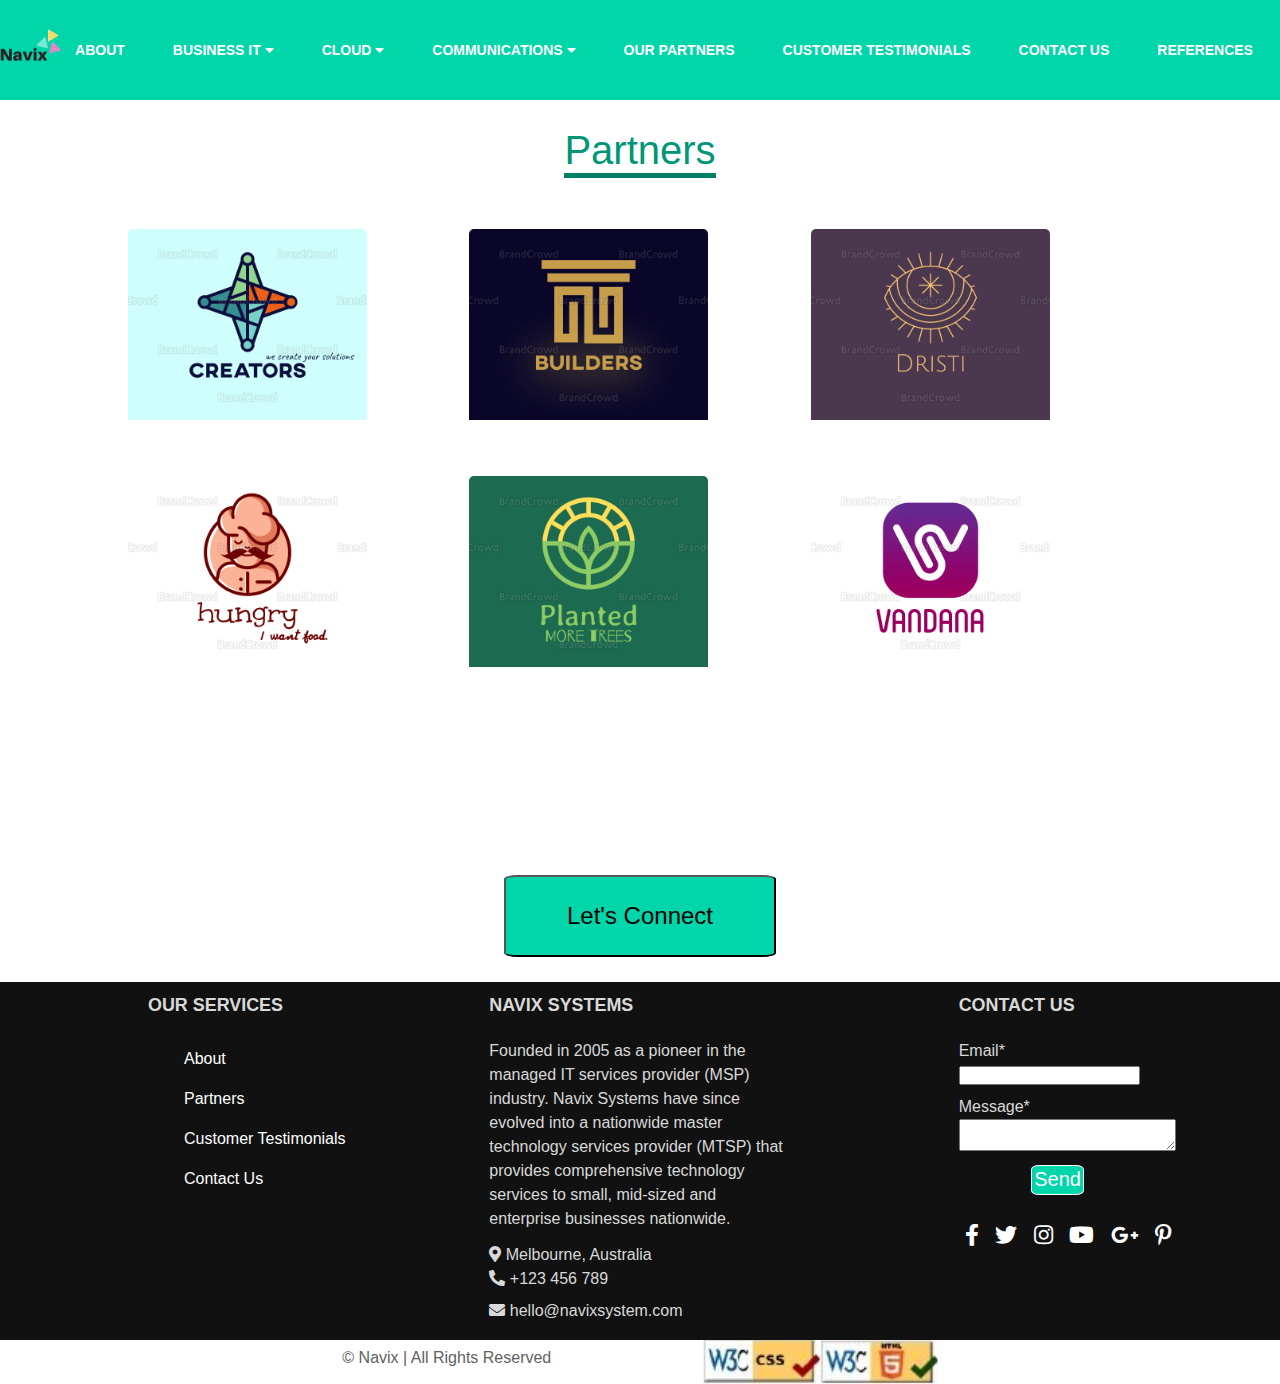
<file: partner.html>
<!DOCTYPE html>
<html>
<head>
    <meta name="viewport" content="width=device-width, initial-scale=1.0">
    <title>References</title>
    <!--Linking css-->
    <link href="https://cdnjs.cloudflare.com/ajax/libs/font-awesome/5.13.0/css/all.min.css" rel="stylesheet">
    <link rel="stylesheet" type="text/css" href="assets/styles/global.css">
    <link rel="stylesheet" type="text/css" href="assets/styles/slider-style.css">
    <link rel="stylesheet" type="text/css" href="assets/styles/home.css">
    <link rel="stylesheet" href="assets/styles/footer_style.css">
    <link rel="stylesheet" href="assets/styles/partner.css">
    <link rel="stylesheet" href="assets/styles/popUpModal.css">


    <!--Font awesome-->
</head>
<body>
<header class="nav-bar">
    <a href="index.html"><img class="logo" src="assets/images/Navix_logo.png" alt="Navix Systems"></a>
    <input type="checkbox" id="nav-toggle" class="nav-toggle">

    <nav>
        <ul>
            <li><a href="about.html">About</a></li>
            <li><a href="#">Business IT <i class="fas fa-caret-down"></i></a>
                <ul class="business-sub-menu">
                    <li><a href="itsupport.html">IT Support and Help Desk</a></li>
                    <li><a href="mits.html">Managed IT Services</a></li>
                    <li><a href="bits.html">Small Business IT Support</a></li>
                    <li><a href="sectit.html">IT Security Solutions</a></li>
                    <li><a href="office.html">Microsoft 365 Consultants</a></li>
                </ul>
            </li>
            <li><a href="#">Cloud <i class="fas fa-caret-down"></i></a>
                <ul class="cloud-sub-menu">
                    <li><a href="mcs.html">Managed Cloud Services</a></li>
                    <li><a href="cclt.html">Cloud Consulting</a></li>
                </ul>
            </li>
            <li><a href="#">Communications <i class="fas fa-caret-down"></i></a>
                <ul class="communication-sub-menu">
                    <li><a href="buisint.html">Business Internet</a></li>
                    <li><a href="bvoip.html">Business VOIP</a></li>
                </ul>
            </li>
            <li><a href="#">Our Partners</a></li>
            <li><a href="testimonials.html">Customer Testimonials</a></li>
            <li><a href="contact.html">Contact Us</a></li>
            <li><a href="references.html">References</a></li>
        </ul>
    </nav>
    <label for="nav-toggle" class="nav-toggle-label">
        <span></span>
    </label>
</header>

<div class="partners">
    <div class="partners-heading">
        <h1>Partners</h1>
    </div>
    <div class="partners-content">
        <div class="partners-content-part">
            <div class="cards">
                <img src="assets/images/partners-images/creators.png">
            </div>

            <div class="cards">
                <img src="assets/images/partners-images/builders.png">
            </div>

            <div class="cards">

                <img src="assets/images/partners-images/dristi.png">
            </div>
        </div>

        <div class="partners-content-part">
            <div class="cards">
                <img src="assets/images/partners-images/hungry.png">
            </div>

            <div class="cards">
                <img src="assets/images/partners-images/planted.png">
            </div>

            <div class="cards">
                <img src="assets/images/partners-images/vandana.png">
            </div>

        </div>

    </div>


</div>

<div class="lets-connect">
    <button id="letsConnect"> Let's Connect</button>
</div>
<!-- Modal Starts Here -->
<div id="myModal" class="modal">

    <!-- Modal content -->
    <div class="modal-content">
        <div class="modal-header">
            <span class="close">&times;</span>
            <h2>Let's Connect</h2>
        </div>
        <div class="modal-body">
            <form action="#">
                <div class="form-elements email">
                    <div class="footer-text" style="margin-right: 5%"> Email:</div>
                    <input type="email" id="userEmail" required>


                </div>
                <div class="form-elements msg">
                    <div class="footer-text">Message:</div>
                    <textarea rows="2" cols="25" id="userMessage" required></textarea>

                </div>
                <div class="btn">
                    <button type="submit" id="send">Send</button>
                </div>
            </form>
        </div>
        <!--                <div class="modal-footer">-->
        <!--                    <button id="close-modal">Close</button>-->
        <!--                </div>-->
    </div>

</div>

<!-- Modal Ends Here -->
<footer>
    <div class="container main-content">
        <div class="left box">
            <h2>Our Services</h2>
            <div class="footer-content">
                <ul>
                    <li><a href="about.html">About</a></li>
                    <li><a href="#">Partners</a></li>
                    <li><a href="testimonials.html">Customer Testimonials</a></li>
                    <li><a href="contact.html">Contact Us</a></li>
                </ul>

            </div>
        </div>
        <div class="center box">
            <h2>Navix Systems</h2>
            <div class="footer-content">
                <p> Founded in 2005 as a pioneer in the managed IT services provider (MSP) industry.
                    Navix Systems have since evolved into a nationwide master technology services provider (MTSP) that
                    provides comprehensive technology services to small, mid-sized and enterprise businesses
                    nationwide.</p>


                <div class="place">
                    <span class="fas fa-map-marker-alt"></span>
                    <span class="text"> Melbourne, Australia</span>
                </div>

                <div class="phone">
                    <span class="fas fa-phone-alt"></span>
                    <span class="text">+123 456 789</span>
                </div>

                <div class="email">
                    <span class="fas fa-envelope"></span>
                    <span class="text">hello@navixsystem.com</span>

                </div>

            </div>

        </div>
        <div class="right box">
            <h2>Contact Us</h2>
            <div class="footer-content">

                <form action="#">
                    <div class="email">
                        <div class="footer-text"> Email*</div>
                        <input type="email" required>


                    </div>
                    <div class="msg">
                        <div class="footer-text">Message*</div>
                        <textarea rows="2" cols="25" required></textarea>

                    </div>
                    <div class="btn">
                        <button type="submit">Send</button>
                    </div>
                </form>

                <div class='social'>
                    <a href="#"><span class="fab fa-facebook-f"></span></a>
                    <a href="#"><span class="fab fa-twitter"></span></a>
                    <a href="#"><span class="fab fa-instagram"></span></a>
                    <a href="#"><span class="fab fa-youtube"></span></a>
                    <a href="#"><span class="fab fa-google-plus-g"></span></a>
                    <a href="#"><span class="fab fa-pinterest-p"></span></a>
                </div>
            </div>
        </div>

    </div>

    <div class="footer-bottom">
        <p>
            &copy; Navix | All Rights Reserved
        </p>
        <img src="assets/images/validated.png">
    </div>


</footer>

<script type="text/javascript" src="assets/js/popUpModal.js"></script>

</body>
</html>
</file>
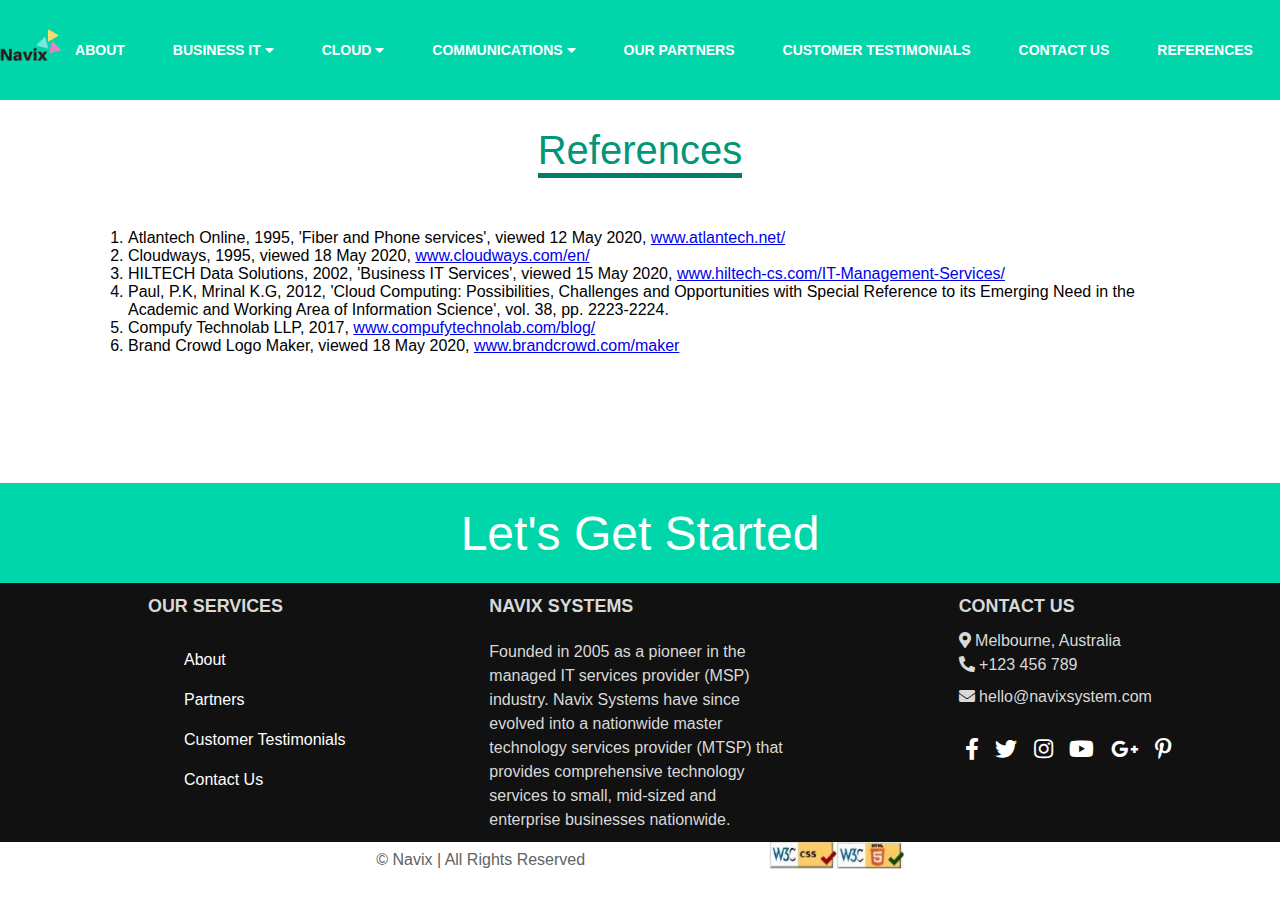
<file: references.html>
<!DOCTYPE html>
<html>
<head>
    <meta name="viewport" content="width=device-width, initial-scale=1.0">
    <title>References</title>
    <!--Linking css-->
    <link href="https://cdnjs.cloudflare.com/ajax/libs/font-awesome/5.13.0/css/all.min.css" rel="stylesheet">
    <link rel="stylesheet" type="text/css" href="assets/styles/global.css">
    <link rel="stylesheet" type="text/css" href="assets/styles/slider-style.css">
    <link rel="stylesheet" type="text/css" href="assets/styles/home.css">
    <link rel="stylesheet" href="assets/styles/footer_style.css">
    <link rel="stylesheet" href="assets/styles/references.css">


    <!--Font awesome-->
</head>
<body>
<header class="nav-bar">
    <a href="index.html"><img class="logo" src="assets/images/Navix_logo.png" alt="Navix Systems"></a>
    <input type="checkbox" id="nav-toggle" class="nav-toggle">

    <nav>
        <ul>
            <li><a href="about.html">About</a></li>
            <li><a href="#">Business IT <i class="fas fa-caret-down"></i></a>
                <ul class="business-sub-menu">
                    <li><a href="itsupport.html">IT Support and Help Desk</a></li>
                    <li><a href="mits.html">Managed IT Services</a></li>
                    <li><a href="bits.html">Small Business IT Support</a></li>
                    <li><a href="sectit.html">IT Security Solutions</a></li>
                    <li><a href="office.html">Microsoft 365 Consultants</a></li>
                </ul>
            </li>
            <li><a href="#">Cloud <i class="fas fa-caret-down"></i></a>
                <ul class="cloud-sub-menu">
                    <li><a href="mcs.html">Managed Cloud Services</a></li>
                    <li><a href="cclt.html">Cloud Consulting</a></li>
                </ul>
            </li>
            <li><a href="#">Communications <i class="fas fa-caret-down"></i></a>
                <ul class="communication-sub-menu">
                    <li><a href="buisint.html">Business Internet</a></li>
                    <li><a href="bvoip.html">Business VOIP</a></li>
                </ul>
            </li>
            <li><a href="partner.html">Our Partners</a></li>
            <li><a href="testimonials.html">Customer Testimonials</a></li>
            <li><a href="contact.html">Contact Us</a></li>
            <li><a href="#">References</a></li>
        </ul>
    </nav>
    <label for="nav-toggle" class="nav-toggle-label">
        <span></span>
    </label>
</header>

<div class="references">
    <div class="references-heading">
        <h1>References</h1>
    </div>
    <ol>
        <li>
            Atlantech Online, 1995, 'Fiber and Phone services', viewed 12 May 2020, <a
                href="https://www.atlantech.net/">www.atlantech.net/ </a>
        </li>
        <li>
            Cloudways, 1995, viewed 18 May 2020, <a href="https://www.cloudways.com/en/">www.cloudways.com/en/ </a>
        </li>
        <li>
            HILTECH Data Solutions, 2002, 'Business IT Services', viewed 15 May 2020, <a
                href="https://www.hiltech-cs.com/IT-Management-Services/ ">www.hiltech-cs.com/IT-Management-Services/ </a>
        </li>
        <li>
            Paul, P.K, Mrinal K.G, 2012, 'Cloud Computing: Possibilities, Challenges and Opportunities with Special
            Reference to its Emerging Need in the Academic and Working Area of Information Science', vol. 38, pp.
            2223-2224.
        </li>
        <li>
            Compufy Technolab LLP, 2017, <a href="<a href=" https://www.compufytechnolab.com/blog/
            ">www.compufytechnolab.com/blog/</a>
        </li>
        <li> 
            Brand Crowd Logo Maker, viewed 18 May 2020, <a href="https://www.brandcrowd.com/maker">www.brandcrowd.com/maker</a> 
        </li>
    </ol>

</div>

<section>
    <div class="get-startged">
        <a href="contact.html"><h2>Let's Get Started</h2></a>
    </div>
</section>
<footer>
    <div class="container main-content">
        <div class="left box">
            <h2>Our Services</h2>
            <div class="footer-content">
                <ul>
                    <li><a href="about.html">About</a></li>
                    <li><a href="partner.html">Partners</a></li>
                    <li><a href="testimonials.html">Customer Testimonials</a></li>
                    <li><a href="contact.html">Contact Us</a></li>
                </ul>

            </div>
        </div>
        <div class="center box">
            <h2>Navix Systems</h2>
            <div class="footer-content">
                <p> Founded in 2005 as a pioneer in the managed IT services provider (MSP) industry.
                    Navix Systems have since evolved into a nationwide master technology services provider (MTSP) that
                    provides comprehensive technology services to small, mid-sized and enterprise businesses
                    nationwide.</p>


            </div>

        </div>
        <div class="right box">
            <h2 style="margin-bottom: 3%;">Contact Us</h2>

            <div class="place">
                <span class="fas fa-map-marker-alt"></span>
                <span class="text"> Melbourne, Australia</span>
            </div>

            <div class="phone">
                <span class="fas fa-phone-alt"></span>
                <span class="text">+123 456 789</span>
            </div>

            <div class="email">
                <span class="fas fa-envelope"></span>
                <span class="text">hello@navixsystem.com</span>

            </div>


            <div class='social'>
                <a href="#"><span class="fab fa-facebook-f"></span></a>
                <a href="#"><span class="fab fa-twitter"></span></a>
                <a href="#"><span class="fab fa-instagram"></span></a>
                <a href="#"><span class="fab fa-youtube"></span></a>
                <a href="#"><span class="fab fa-google-plus-g"></span></a>
                <a href="#"><span class="fab fa-pinterest-p"></span></a>
            </div>
        </div>
    </div>

    </div>

    <div class="footer-bottom">
        <p>
            &copy; Navix | All Rights Reserved
        </p>
        <img style="width: 15%" src="assets/images/validated.png">
    </div>


</footer>

</body>
</html>
</file>
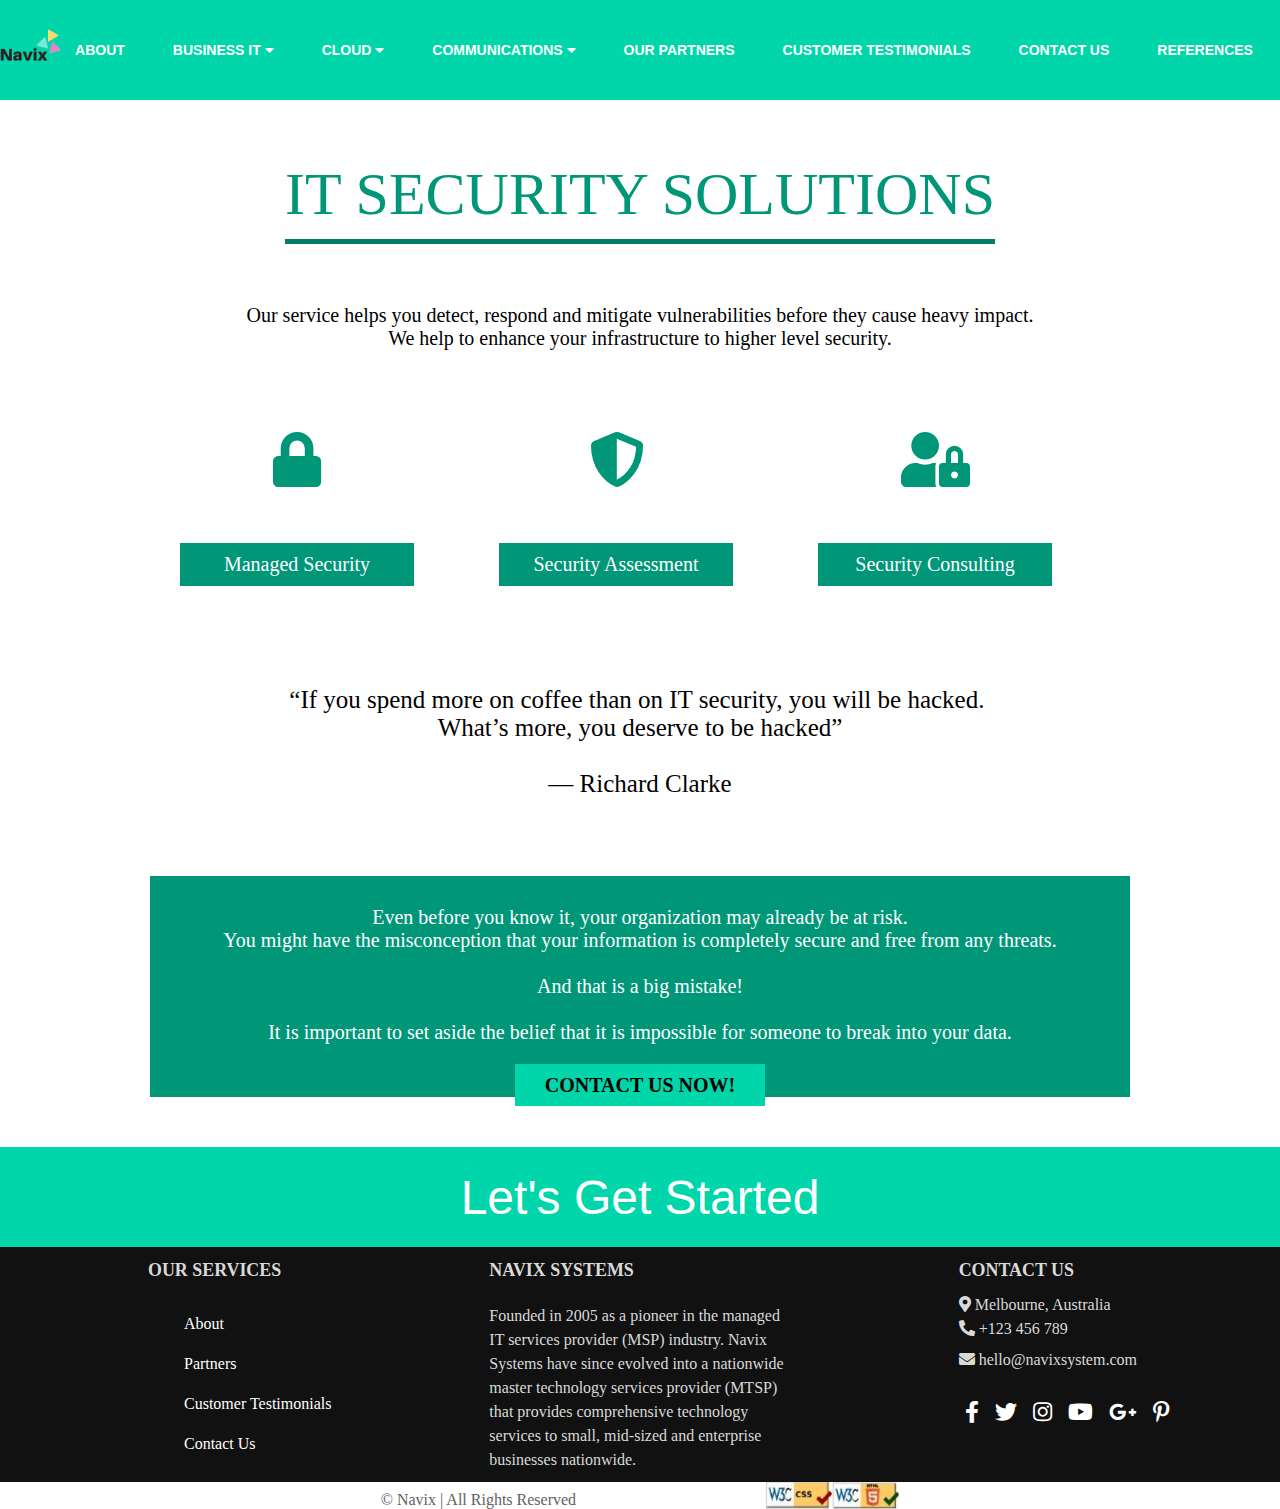
<file: sectit.html>
<!DOCTYPE html>
<html lang="en">
<head>
    <meta name="viewport" content="width=device-width, initial-scale=1.0">
    <title>Navix IT Security</title>
    <!--Linking css-->
    <link href="https://cdnjs.cloudflare.com/ajax/libs/font-awesome/5.13.0/css/all.min.css" rel="stylesheet">
    <link rel="stylesheet" type="text/css" href="assets/styles/global.css">
    <link rel="stylesheet" type="text/css" href="assets/styles/sectit.css">
    <link rel="stylesheet" type="text/css" href="assets/styles/footer_style.css">

    <!--Font awesome-->
</head>
<body>
<header class="nav-bar">
    <a href="index.html"><img class="logo" src="assets/images/Navix_logo.png" alt="Navix Systems"></a>
    <input type="checkbox" id="nav-toggle" class="nav-toggle">

    <nav>
        <ul>
            <li><a href="about.html">About</a></li>
            <li><a href="#">Business IT <i class="fas fa-caret-down"></i></a>
                <ul class="business-sub-menu">
                    <li><a href="itsupport.html">IT Support and Help Desk</a></li>
                    <li><a href="mits.html">Managed IT Services</a></li>
                    <li><a href="bits.html">Small Business IT Support</a></li>
                    <li><a href="#">IT Security Solutions</a></li>
                    <li><a href="office.html">Microsoft 365 Consultants</a></li>
                </ul>
            </li>
            <li><a href="#">Cloud <i class="fas fa-caret-down"></i></a>
                <ul class="cloud-sub-menu">
                    <li><a href="mcs.html">Managed Cloud Services</a></li>
                    <li><a href="cclt.html">Cloud Consulting</a></li>
                </ul>
            </li>
            <li><a href="#">Communications <i class="fas fa-caret-down"></i></a>
                <ul class="communication-sub-menu">
                    <li><a href="buisint.html">Business Internet</a></li>
                    <li><a href="bvoip.html">Business VOIP</a></li>
                </ul>
            </li>
            <li><a href="partner.html">Our Partners</a></li>
            <li><a href="testimonials.html">Customer Testimonials</a></li>
            <li><a href="contact.html">Contact Us</a></li>
            <li><a href="references.html">References</a></li>
        </ul>
    </nav>
    <label for="nav-toggle" class="nav-toggle-label">
        <span></span>
    </label>
</header>

<section>
    <div class="itsec-heading">
        <h1>IT Security Solutions</h1>
    </div>

    <div class="itsec-services">
        <p>Our service helps you detect, respond and mitigate vulnerabilities before they cause heavy impact.
            <br/>We help to enhance your infrastructure to higher level security.
        </p>

        <div class="service-block">

            <div class="service-description">
                <div class="service-icon">
                    <i class="fas fa-lock"></i>
                </div>
        
                <div class="service-name">
                    Managed Security
                </div>
            </div>

            <div class="service-description">
                <div class="service-icon">
                    <i class="fas fa-shield-alt"></i>
                </div>
        
                <div class="service-name">
                    Security Assessment
                </div>
            </div>

            <div class="service-description">
                <div class="service-icon">
                    <i class="fas fa-user-lock"></i>
                </div>
        
                <div class="service-name">
                    Security Consulting
                </div>
            </div>
        </div>
    </div>

    

   <div class="itsec-content">
        <p>“If you spend more on coffee than on IT security, you will be hacked. 
What’s more, you deserve to be hacked”

― Richard Clarke
        </p>
    </div>

    <div class="itsec-introduction">
        <p>
            Even before you know it, your organization may already be at risk.
            <br/>You might have the misconception that your information is completely secure and free from any threats. <br/>
            <br/>And that is a big mistake! <br/><br/>
            It is important to set aside the belief that it is impossible for someone to break into your data.
          <!--https://medium.com/@harish_6956/the-importance-of-information-security-for-your-business-9a0fe0bb1e34-->
        </p>

        <a href="#">Contact Us Now!</a>
    </div>

    
</section>

<section>
    <div class="get-startged">
        <a href="contact.html"><h2>Let's Get Started</h2></a>
    </div>
</section>

<footer>
    <div class="container main-content">
        <div class="left box">
            <h2>Our Services</h2>
            <div class="footer-content">
                <ul>
                    <li><a href="about.html">About</a></li>
                    <li><a href="partner.html">Partners</a></li>
                    <li><a href="testimonials.html">Customer Testimonials</a></li>
                    <li><a href="contact.html">Contact Us</a></li>
                </ul>

            </div>
        </div>
        <div class="center box">
            <h2>Navix Systems</h2>
            <div class="footer-content">
                <p> Founded in 2005 as a pioneer in the managed IT services provider (MSP) industry.
                    Navix Systems have since evolved into a nationwide master technology services provider (MTSP) that
                    provides comprehensive technology services to small, mid-sized and enterprise businesses
                    nationwide.</p>


            </div>

        </div>
        <div class="right box">
            <h2 style="margin-bottom: 3%;">Contact Us</h2>

            <div class="place">
                <span class="fas fa-map-marker-alt"></span>
                <span class="text"> Melbourne, Australia</span>
            </div>

            <div class="phone">
                <span class="fas fa-phone-alt"></span>
                <span class="text">+123 456 789</span>
            </div>

            <div class="email">
                <span class="fas fa-envelope"></span>
                <span class="text">hello@navixsystem.com</span>

            </div>


            <div class='social'>
                <a href="#"><span class="fab fa-facebook-f"></span></a>
                <a href="#"><span class="fab fa-twitter"></span></a>
                <a href="#"><span class="fab fa-instagram"></span></a>
                <a href="#"><span class="fab fa-youtube"></span></a>
                <a href="#"><span class="fab fa-google-plus-g"></span></a>
                <a href="#"><span class="fab fa-pinterest-p"></span></a>
            </div>
        </div>
    </div>

    </div>

    <div class="footer-bottom">
        <p>
            &copy; Navix | All Rights Reserved
        </p>
        <img style="width: 15%" src="assets/images/validated.png">
    </div>


</footer>
</body>
</html>
</file>
<file: assets/styles/global.css>
/* This is the global css which will have the common styling properties */

/* Basic css properties */
*{
    margin: 0;
    padding: 0;
    font-weight: 400;
    
}

/*@import url('https://fonts.googleapis.com/css2?family=Montserrat:wght@500&family=PT+Mono&display=swap');*/
/*Montserrat font */
@import url('https://fonts.googleapis.com/css2?family=Montserrat:wght@500&display=swap');
@import url('https://fonts.googleapis.com/css2?family=Source+Sans+Pro&display=swap');

:root {
    --background: rgba(0, 214, 170, 1);
    --half-black-background: rgba(0, 0, 0, 0.5);
}

*, *::before, *::after {
    box-sizing: border-box;
    
}

.nav-bar img {
    width: 25%;
    margin: -15% 40%;
}

.content {
    height: 200vh;
    display: grid;
    place-items: center;
    background-size: cover;
    background-blend-mode: multiply;
}

/* Navigation Styles */
header {
    font-family: 'Montserrat', sans-serif;
    background-color: var(--background);
    text-align: center;
    position: fixed;
    z-index: 999;
    width: 100%;
    min-height: 100px;
}

nav {
    position: absolute;
    text-align: left;
    top: 100%;
    left: 0;
    background-color: var(--background);
    width: 100%;
    transform: scale(1, 0);
    transform-origin: top;
    transition: transform 400ms ease-in-out;
}

.nav-toggle:checked ~ nav {
    transform: scale(1, 1);
}

nav ul {
    margin: 0;
    padding: 0;
    list-style: none;
}

nav li {
    margin-bottom: 1em;
    margin-left: 1em;
}

nav a {
    font-weight: bolder;
    font-size: 14px;
    color: white;
    text-decoration: none;
    text-transform: uppercase;
    opacity: 0;
    transition: opacity 150ms ease-in-out;
}

nav a:hover {
    color: #000;
}


.nav-toggle {
    display: none;
}

.nav-toggle-label {
    position: absolute;
    top: 0;
    left: 0;
    margin-left: 1em;
    height: 100%;
    display: flex;
    align-items: center;
}

.nav-toggle-label span,
.nav-toggle-label span::before,
.nav-toggle-label span::after {
    display: block;
    background-color: white;
    height: 2px;
    width: 2em;
    border-radius: 2px;
    position: relative;
}

.nav-toggle-label span::before,
.nav-toggle-label span::after {
    content: '';
    position: absolute;
}

.nav-toggle-label span::before {
    bottom: 7px;
}

.nav-toggle-label span::after {
    top: 7px;
}

.nav-toggle:checked ~ nav a {
    opacity: 1;
    transition: opacity 250ms ease-in-out 250ms;
}

/* Dropdown */
nav ul li ul {
    opacity: 0;
    display: none;
}

nav ul li:hover ul {
    width: 250px;
    /*top: 5%;*/
    display: block;
    opacity: 1;
}

/* Navigation media query */
@media screen and (min-width: 953px) {
    .nav-bar img {
        width: 50%;
    }

    .nav-toggle-label {
        display: none;
    }

    header {
        display: grid !important;
        grid-template-columns: 1fr auto 1fr;
        /*grid-template-columns: 1fr 50px 1fr 1fr;*/
        display: flex;
        justify-content: flex-end;
        align-items: center;
    }

    nav {
        all: unset;
    }

    nav ul {
        display: flex;
    }

    nav li {
        margin-left: 3em;
        margin-bottom: 0;
    }

    nav a {
        font-size: 14px;
        opacity: 1;
        position: relative;
    }

    nav a::before {
        content: '';
        display: block;
        height: 2px;
        background: black;
        position: absolute;
        bottom: -.75em;
        left: 0;
        right: 0;
        transform: scale(0, 1);
        transform-origin: left;
        transition: transform ease-in-out 250ms;
    }

    nav a:hover::before {
        transform: scale(1, 1);
    }

    /*    Dropdown Menus */
    nav ul li {
        display: flex;
    }

    nav ul li ul {
        position: absolute;
        background-color: var(--background);
        top: 65%;
        max-width: 300px;
        left: 21%;
        display: block;
        opacity: 0;
        visibility: hidden;
        margin: auto;
    }

    nav ul li:hover ul {
        opacity: 1;
        visibility: visible;
        width: 25%;
    }

    nav ul li ul:hover {
        color: black;
    }

    nav ul li ul a::before {
        all: unset;
    }

    nav ul li ul li {
        padding: 3% 0%;
    }

    .cloud-sub-menu {
        left: 28%;
    }

    .communication-sub-menu {
        left: 37%;
        max-width: 250px;
    }


}

@media (min-width: 953px) and (max-width: 1000px) {
    nav a {
        font-size: 10px;
        font-weight: bolder;
    }

    nav ul li {
        padding: 0;
        margin: auto 15px;
    }

    .nav-bar img {
        width: 100px;
        margin: 0;
    }

    .business-sub-menu {
        margin-left: -7%;
        max-width: 187px;
    }

    .cloud-sub-menu {
        margin-left: -4%;
        max-width: 174px;
    }

    .communication-sub-menu {
        margin-left: -1%;
        max-width: 134px;
    }


}

@media (min-width: 1001px) and (max-width: 1024px) {
    nav a {
        font-size: 11px;
        font-weight: bolder;
    }

    nav ul li {
        padding: 0;
        margin: auto 16px;
    }

    .nav-bar img {
        width: 100px;
        margin: 0;
    }

    .business-sub-menu {
        margin-left: -6%;
        max-width: 204px;
    }

    .cloud-sub-menu {
        margin-left: -3%;
        max-width: 190px;
    }

    .communication-sub-menu {
        max-width: 148px;
    }


}

@media (min-width: 1026px) and (max-width: 1440px) {


    .nav-bar img {
        width: 100%;
        margin-left: 19%;
    }

    .business-sub-menu {
        margin-left: -10%;
    }

    .cloud-sub-menu {
        margin-left: -7%;
        max-width: 290px;
    }

    .communication-sub-menu {
        margin-left: -4%;
        max-width: 232px;
    }
}

@media (min-width: 1025px) and (max-width: 1367px) {
    .nav-bar img {
        width: 190% !important;
        margin-left: -3%;
    }
}

@media (min-width:1025px) and (max-width: 1289px) {
    .nav-bar img {
        width: 354% !important;
        margin-left: -66%;
    }
    
}

@media (min-width: 2180px) and (max-width: 2671px) {
    nav a {
        font-size: 20px;
    }

    .business-sub-menu {
        max-width: 405px;
        margin-left: 1%;
    }

    .cloud-sub-menu {
        min-width: 366px;
        margin-left: -2%;
    }

    .communication-sub-menu {
        min-width: 300px;
        margin-left: -2%;
    }
}

@media (max-width: 953px) {
    nav ul li ul {
        opacity: 0;
        display: none;
        padding-top: 2%;
        padding-bottom: 1%;
    }

    nav ul li:hover ul {
        width: 250px;
        top: 5%;
        display: block;
        opacity: 1;
    }

    nav ul li:hover ul {
        background-color: rgba(0, 0, 0, 0.2);

    }

}


.get-startged {
    width: 100%;
    height: 100px;
    /*background-color: #32dbc6;*/
    background-color: var(--background);
    background-size: cover;
    background-repeat: no-repeat;
    display: flex;
    flex-direction: column;
    justify-content: center;
    align-items: center;

}

.get-startged a {
    text-decoration: none;
    color: white;
    font-family: "Quicksand", -apple-system, BlinkMacSystemFont, 'Segoe UI', Roboto, Oxygen, Ubuntu, Cantarell, 'Open Sans', 'Helvetica Neue', sans-serif;
    font-size: 2rem;
}
</file>
<file: assets/styles/slider-style.css>
/*-webkit-transition is an unknown vendor extension
122		-moz-transition is an unknown vendor extension
123		-o-transition is an unknown vendor extension*/
@import url('https://fonts.googleapis.com/css2?family=Source+Sans+Pro&display=swap');
body {
    margin: 0;
    padding: 0;
    font-family: 'Source Sans Pro', sans-serif;
}

.slide-container {
    position: relative;
    overflow: hidden;
    width: 100%;
    height: 100vh;
}

.slide-container .slides .image-container {
    position: absolute;
    top: 0;
    left: 0;
    width: 400%;
    height: 100%;
    animation: slide 15s infinite;
}

.slide-container .slides .image-container .slider {
    position: relative;
    width: 25%;
    height: 100%;
    float: left;
}

.slide-container .slides .image-container .slider .caption {
    position: absolute;
    bottom: 40px;
    left: 60px;
    right: 60px;
    padding: 30px;
    background-color: rgba(0, 0, 0, 0.5);
    box-sizing: border-box;
    transition: 0.5s;
    width: 30%;
}

.slide-container .slides .image-container .slider .caption h2 {
    margin: 0 0 20px;
    padding: 0;
    color: #fff;
    font-size: 48px;
    transition: 0.5s;
    font-family: 'Source Sans Pro', sans-serif;
}

.slide-container .slides .image-container .slider .caption p {
    margin: 0;
    padding: 0;
    color: #fff;
    font-size: 18px;
    transition: 0.5s;
}

.slide-container .slides .image-container .slider.slide-1 {
    background: linear-gradient(rgba(0, 0, 0, 0.5), rgba(0, 0, 0, 0.5)), url(../images/sliderPics/slider-1.jpg);
    /*https://www.intelligenthq.com/wp-content/uploads/2019/10/it-services.jpg*/
    background-size: cover;
    background-position: center;

}

.slide-container .slides .slider.slide-2 {
    background: linear-gradient(rgba(0, 0, 0, 0.5), rgba(0, 0, 0, 0.5)), url(../images/sliderPics/slider-2.png); 
    /*https://www.gtecsolutions.com.au/img/website/networking_communications.png*/
    background-size: cover;
    background-position: center;

}


.slide-container .slides .image-container .slider.slide-3 {
    background: linear-gradient(rgba(0, 0, 0, 0.5), rgba(0, 0, 0, 0.5)), url(../images/sliderPics/slider-3.jpg);
    /*https://www.technologyrecord.com/Article/public-cloud-services-spending-forecast-to-reach-us160-billion-in-2018-62807*/
    background-size: cover;
    background-position: center;

}

.slide-container .slides .image-container .slider.slide-4 {
    background: linear-gradient(rgba(0, 0, 0, 0.6), rgba(0, 0, 0, 0.6)), url(../images/sliderPics/slider-4.jpg  );
    /*https://www.colocationamerica.com/images/what-are-data-centers.jpg*/
    background-size: cover;
    background-position: center;

}

#slider-1:target ~ .image-container .slider.slide-1 {
    left: 0%;
}

#slider-2:target ~ .image-container .slider.slide-1 {
    left: -100%;
}

#slider-3:target ~ .image-container {
    left: -200%
}

#slider-4:target ~ .image-container .slider.slide-1 {
    left: -300%
}

.button-container {
    position: relative;
    top: -25px;
    text-align: center;
}

.slider-button {
    display: inline-block;
    height: 10px;
    width: 10px;
    border-radius: 5px;
    background-color: #000;
}

.image-container {
    position: relative;
    transition: left 2s;
    -webkit-transition: left 2s;
    -moz-transition: left 2s; /*mozilla*/
    -o-transition: left 2s; /*opera*/
}


@keyframes slide {
    0% {
        left: 0%;
    }
    20% {
        left: 0%;
    }

    25% {
        left: -100%;
    }

    45% {
        left: -100%;
    }

    50% {
        left: -200%;
    }

    70% {
        left: -200%;
    }

    75% {
        left: -300%;
    }

    100% {
        left: -300%;
    }
}

@media (max-width: 768px) {
    .slide-container .slides .image-container .slider .caption {
        position: absolute;
        bottom: 20px;
        left: 20px;
        right: 20px;
        padding: 20px;
        background-color: rgba(0, 0, 0, 0.5);
        box-sizing: border-box;
        width: 90%;
    }

    .slide-container .slides .image-container .slider .caption h2 {
        margin: 0 0 10px;
        font-size: 30px;
    }

    .slide-container .slides .image-container .slider .caption p {

        font-size: 16px;
    }
}

@media (max-width: 1024px) {
    .slide-container .slides .image-container .slider .caption {
        width: 90%;
    }
}
</file>
<file: assets/styles/home.css>
*
{
    font-family: 'Montserrat', sans-serif;

}

.introduction
{
    width: 100%;
    text-align: center;
    padding: 30px;
    margin-top: 40px;
}

.introduction h1
{
    color: rgb(0, 150, 120);
    padding: 20px;
    font-size: 40px;
    font-weight: normal;
    text-transform: uppercase;
    
}

.introduction p{
    color: #000000;
    padding: 20px 200px 50px 200px;
    
    
}

.introduction a
{
    background-color:  rgb(0, 150, 120);
    padding: 10px 30px;
    color: #ffffff;
    text-decoration: none;
    margin-top: 20px;
}

.introduction a:hover
{
    background-color: rgba(0, 214, 170, 1);
}

.services
{
    margin: 40px 80px;
    display: inline-block;
    text-align: center;
}

.service-row
{
    width: 30%;
    margin: 15px 18px;
    background-color: rgb(0, 150, 120);
    float: left;
  
}


.service-image img
{
    width: 100%;
    height: 250px;
}

.service-description
{
    padding: 30px;
    text-align: left;
    color: #ffffff;
}



.service-description h2
{
    padding: 0px 15px 15px 0px;
}

.journey
{           
    display: flex;
    justify-content: space-around;
    text-align: center;
    font-size: 25px;
    margin: 50px 100px;
}

.fa-calendar-alt, .fa-handshake, .fa-smile-beam, .journey-number, .journey-position
{
    padding: 15px;   
}

.contact
{
    text-align: center;
    margin: 20px;
    font-size: 20px;
}

#contact-us p a
{
    
    padding: 15px 40px;
    text-decoration: none;
    color: #000000;
    font-weight: bold;
    text-transform: uppercase;
}

#contact-us p a:hover
{
    background-color: rgb(0, 150, 120);
    padding: 15px 40px;
    text-decoration: none;
    color: #ffffff;
}


#contact-start span
{
    
    padding: 15px 40px;
}

footer
{
    height: 200px;
    background-color: #000000;
    margin-top: 100px;
}


/*home media query*/

@media screen and (max-width: 400px)
{
    
    .service-row
    {
        clear: both;
        width: 100%;
        margin-left: 0px;
    }

    .services
    {
        margin: 10px;
        padding: 10px;
        
    }

    .contact
    {
        margin: 20px;
        font-size: 20px;
        width: 100%;
        position: relative;
        left: -15px;
        
    }
    
    #contact-us p a
    {
        
        padding: 15px;
        text-decoration: none;
    }
    
    #contact-start span
    {
        width: 100%;
        padding: 10px;
        
    }
   

    .service-image img
    {
        height: 150px;
    }

    .journey-section
    {
       font-size: 20px;
       
    }

}


@media (min-width: 400px) and (max-width:767px)
{
    .service-row
    {
        clear: both;
        width: 100%;
        margin-left: 0px;
    }

    .services
    {
        margin: 10px;
        padding: 10px;
        
    }

} 

@media (min-width: 768px) and (max-width:953px) 
{
    .service-row
    {
        clear: both;
        width: 60%;
        position: relative;
        left: 100px;
    }

    
}



@media screen and (max-width: 953px) 
{
    .introduction p
    {
        display: flex;
        justify-content: center;
        padding: 20px;
        padding-bottom: 50px;
    }

    

}


@media (min-width: 953px) and (max-width:1024px) 
{
    .service-row
    {
        clear: both;
        width: 60%;
        position: relative;
        left: 150px;
    }

    
}

@media (min-width: 1025px) and (max-width:1240px) 
{
    .service-row
    {
        clear: both;
        width: 50%;
        position: relative;
        left: 250px;
    }

    
}


/*
.contact
{
    text-align: center;
    color: #ffffff;
    margin: 20px;
    font-size: 20px;
}

#contact-us p a
{
    background-color: rgb(0, 150, 120);
    padding: 15px 40px;
    text-decoration: none;
    color: #ffffff;
}

#contact-start span
{
    background-color: rgb(0, 150, 120);
    padding: 15px 40px;
}
*/
</file>
<file: assets/styles/footer_style.css>
/*
50	.left .footer-content ul	Parse Error !important margin-left: 20 px ;
58		Parse Error [: 0; width: 200px; background-color: #111; } .left .footer-content li a]
82	.right .footer-content .social a span:hover	Value Error : background-color Parse Error var(--background)
112	.social a	Value Error : color Parse Error var(--background)
125	button:hover	Value Error : background-color Parse Error var(--background)
126	button:hover	Value Error : border Parse Error var(--background)
*/

/*changed line 59 !important position */

@import url('https://fonts.googleapis.com/css2?family=Poppins:wght@200&display=swap');

footer {
    margin: 0;
    padding: 0;
    color: #d9d9d9;
    box-sizing: border-box;
    /*font-family: 'Poppins', sans-serif!important;*/
}


footer {
    bottom: 0px;
    width: 100%;
    margin-top: 0%

}

.main-content {
    line-height: 1.5;
    display: flex;
    background-color: #111;
}


.main-content .box {
    flex-basis: 50%;
    padding: 10px 20px;
}

.box h2 {
    font-size: 1.12rem;
    font-weight: 600;
    text-transform: uppercase;
}


.box .footer-content {
    margin: 20px 0 0 0;

}

.left {
    margin-left: 10%;
}


.left .footer-content ul {
    list-style-type: none;
    margin-left: 20px !important;
    padding: 0;
    width: 200px;
    background-color: #111;

}


.left .footer-content li a {
    display: block;
    color: #fff;
    padding: 8px 16px;
    text-decoration: none;
}


.left .footer-content li a:hover {
    background-color: #555;
    color: white;
}


.center .footer-content .place {
    margin-top: 8px;
}

.center .footer-content .place span {
    margin-top: 7px;
}

.center{
    margin-right: 10%;
}

.right .social a span:hover {
    color: var(--background);
}


.right .social a span {
    /*height: 60px;*/
    /*width: 60px;*/
    /*background: #1a1a1a;*/
    line-height: 60px;
    text-align: center;
    font-size: 22px;
    border-radius: 50%;
    transition: 0.3s;
    color: white;
    margin: 0% 2%;
}

.right .social {
    margin-top: 10px;
}

.footer-bottom {
    display: flex;
    flex-direction: row;
    justify-content: space-evenly;
    color: #626262;
    /*height: 20px;*/
    text-align: center;
    bottom: 0px;
    left: 0px;
    margin-bottom: 2px;
    background-color: white;
    padding: 0% 15%;
}

.footer-bottom p {
    margin-top: 1%;
}


.social a {
    color: var(--background);
}

.email, .msg {
    margin: 2.5% 0%;
}

/*button {*/
/*    padding: 2%;*/
/*    border-radius: 10%;*/
/*}*/

button:hover {
    background-color: var(--background);
    border: 3px solid var(--background);
}


@media (max-width: 768px) {
    .container {
        display: flex;
        flex-direction: column;
        align-items: center;
    }

}

@media (max-width: 320px) {
    .left {
        margin-left: -25%;
    }

    .right {
        margin-left: -23%;
    }
}

@media (min-width: 321px) and (max-width: 425px) {
    .left, .right {
        margin-left: -43%;
    }
    .footer-bottom img{
        width: 30%;
    }

}

@media (min-width: 426px) and (max-width: 768px) {
    .left, .right {
        margin-left: -67%;
    }

}

@media (max-width: 768px) {
    .right .social a span {
        font-size: 16px;
    }
}
</file>
<file: assets/styles/about.css>
.about{
    margin: 0;
    padding: 0;
    font-family: "Open Sans",sans-serif;
    box-sizing: border-box;
    min-height: 100vh;
    display: flex;
    align-items: center;
    justify-content: center;
    background-color: #f1f1f1;
}

.about-section{
    background: url(../images/pic.jpg) no-repeat left;
    background-size: 55%;
    background-color: #fdfdfd;
    overflow: hidden;
    padding: 100px 0;
}

.inner-container{
    width: 55%;
    float: right;
    background-color: #fdfdfd;
    padding: 150px;
}

.inner-container h1{
    margin-bottom: 30px;
    font-size: 30px;
    font-weight: 700;
}

.text{
    font-size: 13px;
    color: #545454;
    line-height: 30px;
    text-align: justify;
    margin-bottom: 40px;
}

@media screen and (max-width:1200px){
    .inner-container{
        padding: 80px;
    }
}

@media screen and (max-width:1000px){
    .about-section{
        background-size: 100%;
        padding: 100px 40px;
    }
    .inner-container{
        width: 100%;
    }
}

@media screen and (max-width:600px){
    .about-section{
        padding: 0;
    }
    .inner-container{
        padding: 60px;
    }
}
</file>
<file: assets/styles/bits.css>
.clear {
    clear: both;
}

.bits {
    padding-top: 10%;
}

img {
    width: 100%;
}


.bits-header
{
    display: flex;
    justify-content: center;
    text-transform: uppercase;
    font-size: 30px;
    margin-bottom: 60px;
}

.bits-header h1
{   
    padding-top: 30px;
    color: rgb(0, 150, 120);
    border-bottom: 5px solid rgb(1, 126, 101);
}

.bits-content {
    margin: 5% 10%;
    display: flex;
    justify-content: space-between;
}

.bits-image, .bits-text {
    margin: auto 3%;
    /*width: 100%;*/
    /*width: 50%;*/
    /*height: 450px;*/
}

.bits-text {
    padding: 5%;
}

.bits-text p {
    line-height: 1.5;
}

.bit-text-header {
    margin-bottom: 5%;
    font-size: 22px;
    font-weight: bolder;
}

.above-image-two {
    position: absolute;
}

.reverse {
    display: flex;
    flex-direction: row-reverse;
}

/* Media Query */
@media (max-width: 425px) {
    .bits-header h1 {
        font-size: 24px;
        padding-left: 20px;
    }

    .bits {
        padding-top: 37%;
    }

    .bit-text-header h2 {
        font-size: 20px;
    }

    .bits-content {
        display: flex;
        flex-direction: column;
    }

}

@media (min-width: 426px) and (max-width: 768px) {
    .bits {
        padding-top: 16%;
    }

    .bits-header h1 {
        
        padding-left: 20px;
    }


    .bits-content {
        display: flex;
        flex-direction: column;
    }

}
@media (min-width: 769px) and (max-width: 1024px) {
    .bits{
        padding-top: 12%;
    }
    .bits-text{
        padding: 0;
    }
    
}
</file>
<file: assets/styles/buisint.css>
@import url('https://fonts.googleapis.com/css2?family=Source+Sans+Pro&display=swap');

body {
    background: linear-gradient(rgba(0, 0, 0, 0.6), rgba(0, 0, 0, 0.6)), url(../images/contact.jpg);
}

.buisvoip, .buisint {
    margin: 0;
    padding: 0;
    display: flex;
    justify-content: center;
    align-items: center;
    min-height: 100vh;
    font-family: 'Source Sans Pro', sans-serif;
}

.buis-container {

    display: flex;
    flex-wrap: wrap;
    justify-content: center;
    align-items: center;
}

.buis-box {
    position: relative;
    display: flex;
    flex-direction: column;
    align-items: center;
    justify-content: center;
}

.buis-container .buis-box {
    position: relative;
    width: 350px;
    padding: 40px;
    background: #fff;
    box-shadow: 0 5px 15px rgba(0, 0, 0, 0.1);
    border-radius: 4px;
    margin: 20px;
    box-sizing: border-box;
    overflow: hidden;
    text-align: center;

}

.buis-container .buis-box .buis-icon {
    position: relative;
    width: 80px;
    height: 80px;
    color: #fff;
    background: #000;
    display: flex;
    justify-content: center;
    align-items: center;
    margin: 0 auto;
    border-radius: 50%;
    font-size: 40px;
    font-weight: 700;
    transition: 0.5s;

}

.buis-container .buis-box:nth-child(1) .buis-icon {
    box-shadow: 0 0 0 0 #e91e63;
    background: #e91e63;
}

.buis-container .buis-box:nth-child(1):hover .buis-icon {
    box-shadow: 0 0 0 400px #e91e63;
}

.buis-container .buis-box:nth-child(2) .buis-icon {
    box-shadow: 0 0 0 0 #1ee9ce;
    background: #1ee9ce;
}

.buis-container .buis-box:nth-child(2):hover .buis-icon {
    box-shadow: 0 0 0 400px #1ee9ce;
}

.buis-container .buis-box:nth-child(3) .buis-icon {
    box-shadow: 0 0 0 0 #2196f3;
    background: #2196f3;
}

.buis-container .buis-box:nth-child(3):hover .buis-icon {
    box-shadow: 0 0 0 400px #2196f3;
}

.buis-container .buis-box .buis-content {
    position: relative;
    z-index: 1;
    transition: 0.5s;
}

.buis-container .buis-box:hover .buis-content {
    color: #fff;
}

.buis-container .buis-box .buis-content h3 {
    font-size: 20px;
    margin: 10px;
    padding: 0;
}

.buis-container .buis-box .buis-content {
    image-resolution: 0;
}
</file>
<file: assets/styles/contact.css>
.contact {
    margin: 0;
    padding: 0;
    background: linear-gradient(rgba(0, 0, 0, 0.6), rgba(0, 0, 0, 0.6)), url(../images/contact.jpg);
    background-repeat: no-repeat;
    background-size: cover;
    display: flex;
    justify-content: center;
}

.contact-form {
    float: right;
    margin: 600px 0% 15% 35%;
    width: 85%;
    max-width: 600px;
    background: #f1f1f1;
    transform: translate(-50%, -50%);
    padding: 30px 40px;
    box-sizing: border-box;
    border-radius: 8px;
    text-align: center;
    box-shadow: 0 0 20px #0000b3;
}

.contact-form h1 {
    margin-top: 0;
    font-weight: 200;
    
}

.txtbox {
    border: 1px solid grey;
    margin: 8px 0;
    padding: 12px 18px;
    border-radius: 8px;
}

.txtbox label {
    display: block;
    text-align: left;
    color: #333;
    text-transform: uppercase;
    font-size: 14px;
}

.txtbox input, .txtbox textarea {
    width: 100%;
    border: none;
    background: none;
    outline: none;
    font-size: 18px;
    margin: 6px;
}

.btn {
    display: block;
    background: #007bff;
    padding: 14px 0;
    color: white;
    text-transform: uppercase;
    cursor: pointer;
    margin-top: 8px;
    width: 20%;
    border-radius: 8px;
}

.btn:hover {
    background-color: #5589fa;
}

.contact-radio {
    display: block;
    text-align: left;
    line-height: 32px
}
.text-danger{
    color: red;
    font-weight: bold;
}
</file>
<file: assets/styles/itsupport.css>
/*Imported style sheets are not checked in direct input and file upload modes*/

@import url('https://fonts.googleapis.com/css2?family=Source+Sans+Pro&display=swap');

.its {
    padding: 12%;
    font-family: 'Source Sans Pro', sans-serif;
    padding-bottom: 5%;
}

.its-header {
    display: flex;
    flex-direction: column;
    align-items: center;
}

.its-header h3 {
    font-size: 20px;
}

.its-header h1 {
    font-size: 64px;
    letter-spacing: 2px;
    font-weight: bolder;
}

.its-header h3:hover, .its-header h1:hover {
    color: var(--background);
}

.its-content {
    margin: 5%;
    display: flex;
    justify-content: space-between;
}

.its-services {
    display: flex;
    flex-direction: column;
    justify-content: space-between;
    align-items: center;
    background-color: rgba(0, 214, 170, 1);
    padding: 3% 7%;
    border-radius: 5%;
}

.its-services:hover {
    background-color: rgba(0, 214, 170, 0.75);
}

.icon {
    padding: 10%;
    border: 2px solid black;
    border-radius: 5%;
    margin-bottom: 10%;
}

/* Media Query */
@media (max-width: 425px) {
    .its {
        padding-top: 28%;
    }

    .its-header h1 {
        font-size: 30px;
    }

    .its-header h3 {
        font-size: 14px;
    }

    .its-content {
        display: flex;
        flex-direction: column;
        align-items: center;
        justify-content: space-between;
    }

    .its-services {
        width: 80%;
        margin: 2% 0%;
    }

}

@media (max-width: 320px) {
    .its {
        padding-top: 38%;
    }

    .its-header h1 {
        font-size: 28px;
    }
}

@media (min-width: 426px) and (max-width: 768px) {
    .its-services {
        width: 80%;
        margin: 0% 2.5%;
    }
    .its{
        padding-top: 15%;
    }
}
@media (min-width: 769px) and (max-width: 1024px) {
    .its-services {
        width: 100%;
        margin: 0% 2.5%;
    }
}
</file>
<file: assets/styles/mcs.css>
@import url('https://fonts.googleapis.com/css2?family=Source+Sans+Pro&display=swap');

.bg img {
    height: 500px;
    width: 600px;
    float: right;
    margin-right: 5%;
    
}

.mcs-header
{
    display: flex;
    justify-content: center;
    text-transform: uppercase;
    font-size: 25px;
    margin-bottom: 60px;
}

.mcs-header h1
{   
    padding: 160px 0px 10px 0px;
    color: rgb(0, 150, 120);
    border-bottom: 5px solid rgb(1, 126, 101);
    font-family: 'Source Sans Pro', sans-serif;
}

.why-navix h2
{
    font-weight: bold;
    padding-bottom: 30px;
    font-family: 'Source Sans Pro', sans-serif;
}
/*
.text {
    color: rgba(0, 214, 170, 1);
    font-size: 36px;
    font-weight: bold;
    margin-left: 400px;
    padding-top: 140px;
    font-family: 'Franklin Gothic Medium', 'Arial Narrow', Arial, sans-serif;
    display: inline-block;
    text-decoration: none;
    border-bottom: 6px solid rgba(0, 214, 170, 1);
    margin-bottom: -1px;
    }
    */
    /* contains youtube video  */
.container
{
    margin-top: 50px;    
    width: 100%;
    font-family: 'Source Sans Pro', sans-serif;
    }

iframe{
    margin: 0 auto;
    display: block;
    border: 5px solid black;
}

h3{
    font-size: 20px;
    color: black;
    text-align: center;
    font-weight: bold;
    border-left: 20px solid rgba(0, 214, 170, 0.8);
    background-color: whitesmoke;
}
#footnote{
    font-size: 32px;
    color: white;
    background-color: rgba(0, 214, 170, 0.8);
    text-align: center;
    padding: 40px 0px;
    margin-top: 30px;
    font-family: 'Source Sans Pro', sans-serif;
}

#sub-text
{
    height:auto;
    font-weight: normal;
    /* border: 1px solid black; */
    text-align: justify;
    width: 50%;
    text-decoration: none;
    line-height: 1.5;
    text-align: justify;
    font-size: 17px;
    font-family: 'Source Sans Pro', sans-serif;
    
    /*font-family: 'Franklin Gothic Medium', 'Arial Narrow', Arial, sans-serif;
    */
}

.our-service
{
    padding-top: 50px;
    padding-bottom: 20px;
    font-weight: bold;
    font-size: 25px;
    font-family: 'Source Sans Pro', sans-serif;
}

.why-navix
{
    margin-left: 40px;
}


    



/*  media queries  */
   

    /* laptop and desktop media queries */

   
     @media (max-width: 1024px)
     {

        .bg
        {
            text-align: center;
        }

        .bg img
        {
            float: none;
        }
       
       .why-navix
       {
           clear: both;
           
       }

       #sub-text
       {
           width: 90%;
       }
    }

    @media (max-width: 648px)
    {

        .mcs-header h1
        {
            padding-left: 20px;
        }
        
        .bg img
        {
            height: 400px;
            width: 400px;
        }

        iframe
        {
            height: 400px;
            width: 400px;
        }
    }

    @media (max-width: 425px)
    {
        .bg img
        {
            height: 200px;
            width: 300px;
        }

        iframe
        {
            height: 300px;
            width: 300px;
        }
    }

    /*
    @media (min-width: 850px) and (max-width: 1023px){
       /* .text {
            font-size: 32px;
            margin-left: 25%;
        }*//*
         div.container{
            top: 1200px;
        } 
    }


    /* tablet and ipads media queries */
    /*@media (min-width: 769px) and (max-width: 849px){
       /* .text {
            font-size: 30px;
            margin-left: 25%;
            padding-top: 120px;
        }*/
      /*   div.container{
            top: 1280px;
        }
    }
    

    /* mobile media queries */
   /* @media (max-width: 768px){
        div.text {
            font-size: 26px;
            margin-left: 25%;
            }
        div.container{
            top: 1350px;
        }
        b{
            font-size: 20px;
            font-weight: bold;
        }
    }
    @media  (max-width: 670px){
        
         div.container{
            top: 1200px;
        } 
        p#sub-text{
            font-size: 14px;
        }
        p{
            font-size: 14px;
        }
    }
   
    @media  (max-width: 650px){
        
        div.container{
           top: 1100px;
       } 
       p#sub-text{
           font-size: 12px;
       }
       p{
           font-size: 12px;
       }
       p#footnote{
           font-size: 20px;
       }
       h3{
           font-size: 14px;
       }
       iframe{
            width: 350px;
            height: 250px;
            border: 3px solid black;
        }
    
    }
    @media (max-width: 534px){
    
        div.container{
            top: 1250px;
        }
    }
    @media (max-width: 470px){
        div.container {
            top: 1250px;
        }
    }
    
    @media (max-width: 425px){
            div.text {
                font-size: 22px;
                margin-left: 75px;
                padding-top: 120px;
            }
            div.container{
                top: 1000px;
            }
            b{
                font-size: 14px;
                font-weight: bold;
            }
            p#sub-text{
                font-size: 10px;
            }
            #why-navix p{
                margin-top: 20px;
            }
            .bg img{
                height: 300px;
                width: 60%;
                float: right;
                padding-top: 70px;
                padding-left: 60px;
            }
            p{
                font-size: 10px;
            }
            h3{
                font-size: 15px;
                    
            }
            iframe{
                width: 250px;
                height: 150px;
                border: 3px solid black;
            }
            p#footnote{
                font-size: 16px;
                
            }
    } 
    @media (max-width: 375px){
        div.container{
            top: 1120px;
        }
        b{
            font-size: 12px;
        }
        div.text {
            font-size: 20px;
            margin-left: 65px;
        }
        p#footnote{
            font-size: 13px;
            
        }
        h3{
            font-size: 12px;
                
        }
    }
    @media (max-width: 330px){
        div.container{
            top: 950px;
        }
        b{
            font-size: 10px;
        }
        p{
            font-size: 8px;
        }
        div.text {
            font-size: 15px;
            margin-left: 65px;
        }
        p#sub-text{
            font-size: 8px;
        }
        h3{
            font-size: 10px;
        }
        p#footnote{
            font-size: 10px;
            
        }
    }
</file>
<file: assets/styles/mits.css>
.clear {
    clear: both;
}

.mits {
    padding-top: 12%;
}


.mits-header {
    display: flex;
    justify-content: center;
    text-transform: uppercase;
    font-size: 30px;
    margin-bottom: 80px;
}

.mits-header h1 {

    color: rgb(0, 150, 120);
    border-bottom: 5px solid rgb(1, 126, 101);
}


.mits-header h1:hover {
    font-size: 52px;
    color: rgba(0, 214, 170, 1);
    border-bottom: 2px solid black;
    transition: 0.5s;
    transform-origin: left;
}

.mits-content {
    display: flex;
    justify-content: space-between;
    margin: 3% 10%;
}

.mit-services {
    background-color: #f1f1f1;
    display: flex;
    flex-direction: column;
    align-items: center;
    margin: auto 2%;
    color: black;
    padding: 3%;
}

.mit-services:hover {
    background-color: rgba(0, 214, 170, 0.5);
}


.icon, .mit-service-header, .mit-service-content {
    margin: 2%;
}

.mit-service-header {
    font-weight: bolder;
}

.mit-service-content {
    line-height: 1.5;
}

@media screen and (max-width: 768px) {
    .mits {
        padding-top: 15%;
    }

    .mits-content {
        display: flex;
        flex-direction: column;
        align-items: center;
    }

    .mits-header h1 {
        padding-left: 10px;
        padding-top: 12%;
    }

    .mit-services {
        margin: 2% auto;
    }

}

@media (min-width: 426px) and (max-width: 534px) {
    .mits h1 {
        font-size: 40px;
    }

    .mits-header h1:hover {
        font-size: 44px;
    }

}

@media (max-width: 425px) {
    .mits {
        padding-top: 30%;
    }

    .mits h1 {
        font-size: 28px;
    }

    .mits-header h1:hover {
        font-size: 30px;
    }

}
</file>
<file: assets/styles/office.css>
.office-heading
{
    display: flex;
    justify-content: center;
    text-transform: uppercase;
    font-size: 30px;
    margin-bottom: 60px;
}

.office-heading h1
{
    padding: 160px 0px 10px 0px;
    color: rgb(0, 150, 120);
    border-bottom: 5px solid rgb(1, 126, 101);
}

.office-introduction
{
    
    margin-left: 5%;
    margin-right: 5%;
    margin-bottom: -80px;
}

.office-description
{
    width: 45%;
    float: left;
}

.office-description p
{
    padding-top: 70px;
    padding-left: 30px;
    padding-right: 30px;
    text-align: center;
    font-size: 18px;
}


    .office-picture
    {
    
        position: relative;
        top: -80px; 
        text-align: center;
    }




.office-essentials
{
    margin: 0px 80px 0px 80px;
    display: inline-block;
    text-align: center;
    position: relative;
    top: -100px;
}

.office-row
{
    width: 30%;
    margin: 15px 18px;
    background-color: rgb(0, 150, 120);
    float: left;
    text-align: left;
  
}


.office-row
{
    padding: 30px;
   
    color: #ffffff;
}

.office-row h2
{
    padding: 0px 15px 15px 0px;
}

.office-why
{
    display: flex;
    justify-content: center;
    text-transform: uppercase;
    font-size: 25px;
    margin-bottom: 60px;    
}

#office-reason
{
    padding-bottom: 10px;
    color: rgb(0, 150, 120);
    border-bottom: 5px solid rgb(28, 138, 116);
}

.office-includes
{
    margin: 0px 20px 20px 80px; 
    position: relative;
    top: -30px; 
    
}

.includes, .includes-second 
{
    width:30%;
    margin-right: 35px;
    float: left;
    margin-bottom: 50px;
}


.includes-heading
{
    display: flex;
    justify-content: center;
    text-transform: uppercase;
    font-size: 25px;
    margin-bottom: 60px;
}

.includes-heading h2
{
    padding-bottom: 10px;
    color: rgb(28, 138, 116);
    border-bottom: 5px solid #1c8a74;
}

.includes h3, .includes-second h3
{
    padding-bottom: 20px;
    font-weight: bold;
    font-size: 20px;
}

.includes p, .includes-second p
{
    font-size: 17px;
}

.includes-break
{
    clear: both;
}

#office-button
{
    clear: both;
    text-align: center;
    text-transform: uppercase;
    margin-bottom: 50px;
}

#office-button a
{
    background-color: #1c8a74;
    padding: 10px 30px;
    color: #ffffff;
    text-decoration: none;
    font-weight: bold;
    font-size: 18px;
}

#office-button a:hover
{
    background-color: rgba(0, 214, 170, 1);
    color: #000000;
}

footer
{
    height: 200px;
    background-color: #000000;
}

 /*Office media query */ 

 @media screen and (max-width:1023px)
 {
    .office-heading
    {
        font-size: 25px;
    }

    .office-heading h1
    {
        padding-left: 10px;
    }

.office-description
{
    width: 100%;
}

.office-description p
{
    
    text-align: center;
    font-size: 18px;
}

.office-picture
{
    position: relative;
    top: 10px;
}


.office-picture img
{    
    width: 300px;
    height: 300px;
    
}



.office-essentials
{
    clear: both;
    margin-top: 200px;
   
   
}

.office-row
{
    width: 90%;
    padding: 30px;
}


.office-includes
{
    margin: 0px 20px 20px 20px;    
}

.includes, .includes-second 
{
    width:100%;
    margin-bottom: 50px;
}

}

@media (min-width: 320px) and (max-width:400px) 
{
    .office-essentials
    {
        margin-left: 20px;
    }

    .office-picture img
    {    
        width: 200px;
        height: 200px;
    
    }

}

@media (min-width: 567px) and (max-width:1024px) 
{
    .office-picture img
    {    
        width: 400px;
        height: 400px;
    
    }

    .includes, .includes-second 
    {
        width:60%;
        margin-left: 15%;
    }

    .office-includes
    {
        margin-bottom: 180px;
    }
   
    #office-button
    {
        margin-bottom: 70px;
        padding-top: 30px;
    }
    


}

@media (min-width: 1240px) and (max-width:1390px)
{
    .office-essentials
    {
        position: relative;
        top: -170px;
    }
}

@media (min-width: 1390px) and (max-width:1562px) 
{

    .office-introduction
    {
        margin-top: 70px;
        margin-bottom: 50px;
        margin-left: 10%;
        margin-right: 10%;
    }

    .office-description
    {
        width:50%;
        float: left;
    }

    .office-description p
    {
        padding-top: 70px;
        padding-left: 50px;
        padding-right: 50px;
        text-align: center;
        font-size: 18px;
    }

    .office-picture
    {
        text-align: left;
        position: relative;
        top: -75px; 
    }

    .office-picture img
    {
        margin-left: 5%;

    }

    .office-essentials
    {
        position: relative;
        top: -150px;
    }
}

@media (min-width: 1024px) and (max-width:1390px) 
{


    .office-introduction
    {
        margin-top: 70px;
        margin-bottom: 50px;
        margin-left: 3%;
        margin-right: 3%;
    }

    .office-description
    {
        width:50%;
        float: left;
    }

    .office-description p
    {
        padding-top: 70px;
        padding-left: 50px;
        padding-right: 50px;
        text-align: center;
        font-size: 18px;
    }

    .office-picture
    {
        text-align: left;
        position: relative;
        top: -75px; 
    }

    .office-picture img
    {
        margin-left: 2%;

    }

}



@media (min-width: 1024px) and (max-width:1240px)
{
    .office-row
    {
        clear: both;
        width: 80%;
        margin-left: 10%;
    }

.includes-heading
{
    font-size: 20px;
    margin-bottom: 60px;
}


.includes h3, .includes-second h3
{
    padding-bottom: 20px;
    font-weight: bold;
    font-size: 17px;
}


.includes p, .includes-second p
{
    font-size: 15px;
}

.includes-break
{
    clear: both;
}

.office-picture img
{
    width: 450px;
    height: 450px;
    position: relative;
    top: 50px;
}


}
</file>
<file: assets/styles/partner.css>
.partners {
    padding: 10%;
    display: flex;
    align-items: center;
    flex-direction: column;
}

.partners-heading {
    margin-bottom: 5%;
    color: rgb(0, 150, 120);
    border-bottom: 5px solid rgb(1, 126, 101);
}

.partners-heading h1 {
    font-size: 40px;
}

.partners-content{
    display: flex;
    flex-direction: column;
    align-items: center;
}

.partners-content-part{
    display: flex;
    flex-direction: row;
    justify-content: space-between;
    margin-bottom: 5%;
}
.cards img{
    width: 70%;
    border-top-right-radius: 5px;
    border-top-left-radius: 5px;
}

.cards:hover img{
    box-shadow:1px 1px 20px #5BDBC7;

}

@media (min-width: 768px) and (max-width: 1024px) {
    .partners{
        padding-top: 18%;
    }
    
}
@media (max-width: 425px) {
    .partners{
        padding-top: 32%;
    }
    .partners-heading h1{
        font-size: 30px;
    }
    .partners-content-part{
        display: flex;
        flex-direction: column;
        align-items: center;
    }
    .cards{
        margin: 2% 0%;
    }
    .cards img{
        width: 100%;
    }
}
</file>
<file: assets/styles/popUpModal.css>
/* The Modal (background) */
.modal {
    display: none; /* Hidden by default */
    position: fixed; /* Stay in place */
    z-index: 1; /* Sit on top */
    left: 0;
    top: 0;
    width: 100%; /* Full width */
    height: 100%; /* Full height */
    overflow: auto; /* Enable scroll if needed */
    background-color: rgb(0, 0, 0); /* Fallback color */
    background-color: rgba(0, 0, 0, 0.4); /* Black w/ opacity */
    -webkit-animation-name: fadeIn; /* Fade in the background */
    -webkit-animation-duration: 0.4s;
    animation-name: fadeIn;
    animation-duration: 0.4s;

}

/* Modal Content */
.modal-content {
    position: fixed;
    bottom: 0;
    background-color: #fefefe;
    width: 40%;
    -webkit-animation-name: slideIn;
    -webkit-animation-duration: 0.4s;
    animation-name: slideIn;
    animation-duration: 0.4s;
    margin: 25%;
    display: flex;
    flex-direction: column;
    align-items: center;
    background-color: var(--background);
    color: white;
    /*border-radius: 5%;*/
}

.modal-header, .modal-body {
    width: 100%;
    margin: 1% 0%;
}

.modal-header h2 {
    margin-left: 35%;
}

.modal-body form {
    margin-left: 30%;
}

.modal-header {
    border-bottom: 2px solid white;
}

#close-modal {
    background-color: var(--background);
    border: var(--background);
}

.btn {
    margin-left: 24%;
}

.btn button {
    color: white;
    font-size: 20px;
    padding: 1%;
    border: 1px solid white;
    border-radius: 15%;
    background: var(--background);
}

.form-elements {
    display: flex;
}

/* The Close Button */
.close {
    color: white;
    float: right;
    font-size: 28px;
    font-weight: bold;
    margin-right: 1%;
}

.close:hover,
.close:focus {
    color: #000;
    text-decoration: none;
    cursor: pointer;
}

/* Page Button  Styling */
.lets-connect {
    display: flex;
    justify-content: center;
    padding: 2%;
}

.lets-connect button {
    font-size: 24px;
    padding: 2% 5%;
    border-radius: 5%;
    background-color: var(--background);

}


/* Add Animation */
@-webkit-keyframes slideIn {
    from {
        bottom: -300px;
        opacity: 0
    }
    to {
        bottom: 0;
        opacity: 1
    }
}

@keyframes slideIn {
    from {
        bottom: -300px;
        opacity: 0
    }
    to {
        bottom: 0;
        opacity: 1
    }
}

@-webkit-keyframes fadeIn {
    from {
        opacity: 0
    }
    to {
        opacity: 1
    }
}

@keyframes fadeIn {
    from {
        opacity: 0
    }
    to {
        opacity: 1
    }
}
</file>
<file: assets/styles/references.css>
.references {
    padding: 10%;
    display: flex;
    align-items: center;
    flex-direction: column;
}

.references-heading {
    margin-bottom: 5%;
    color: rgb(0, 150, 120);
    border-bottom: 5px solid rgb(1, 126, 101);
}

.references-heading h1 {
    font-size: 40px;
}
</file>
<file: assets/styles/sectit.css>
header
{
    position: fixed;
}

.nav-bar
{
    opacity: 1;
}

.itsec-heading
{
    display: flex;
    justify-content: center;
    text-transform: uppercase;
    font-size: 30px;
    margin-bottom: 60px;
}

.itsec-heading h1
{
    padding: 160px 0px 10px 0px;
    color: rgb(0, 150, 120);
    border-bottom: 5px solid rgb(1, 126, 101);
}

.itsec-services
{
    margin-top: 20px;
    text-align: center;
    color: #000;
    font-size: 20px;
    margin-bottom: 50px;
}

.service-block
{
    
    margin: 50px 150px;
    margin-top: 80px;
}

.service-description
{
    width: 30%;
    margin-right: 25px;
    float: left;
}

.fa-shield-alt, .fa-user-lock, .fa-lock 
{
    color: rgb(0, 150, 120);

}

.service-name
{
    
    background-color: rgb(0, 150, 120);
    color: white;
    padding: 10px 20px;
    margin: 0px 30px;
}

.service-icon
{
    font-size: 55px;
    padding-bottom: 50px;
}

.itsec-content
{
    padding-top: 100px;
    padding-bottom: 50px;
    clear: both;
    color: #000;
    text-align: center;
}

.itsec-content p
{
    font-size: 25px;
    white-space: pre;
}

.itsec-introduction p
{
    padding: 30px;
    text-align: center;
}

.itsec-introduction a
{
    text-decoration: none;
    background-color: rgba(0, 214, 170, 1);
    color: #000;
    padding: 10px 30px;
    margin-bottom: 10px;
    text-transform: uppercase;
    font-weight: bold;
}

.itsec-introduction a:hover
{
    color: #fff;
}

.itsec-introduction
{
    background-color: rgb(0, 150, 120);
    color: rgb(255,255,255);
    font-size: 20px;
    margin-left: 150px;
    margin-right: 150px;
    text-align: center;
    margin-bottom: 50px;
}

footer
{
    height: 200px;
    background-color: #000;
}


/*itsec media query*/

@media screen and (max-width: 1048px)
{
    .service-description
    {
        
        margin-bottom: 70px;   
    }

    .itsec-services
    {
        text-align: center;
    }


    .service-name
    {
        width: 150px;
        
    }
}

@media screen and (max-width: 767px)
{

    .itsec-heading h1
    {
        padding-left: 20px;
    }
    .itsec-content p
    {
        font-size: 17px;
        white-space: normal;
    }

    .itsec-introduction
    {
        width: 90%;
        
    }


    .itsec-introduction
    {
        margin-left: auto;
        margin-right: auto;
    }
    
    .service-block
    {
        margin: 50px 50px;
    }

    .service-description
    {
        clear: both;
    }

    .itsec-content
    {
        padding-top: 20px;
    }

}

@media (min-width: 320px) and (max-width:400px)
{
    .service-description
    {
        clear: both;
        margin-left: 20%;
        margin-right: 20%;
    }
}

@media (min-width: 400px) and (max-width:767px)
{
    .service-description
    {
        clear: both;
        margin-left: 25%;
        margin-right: 20%;
    }
}
</file>
